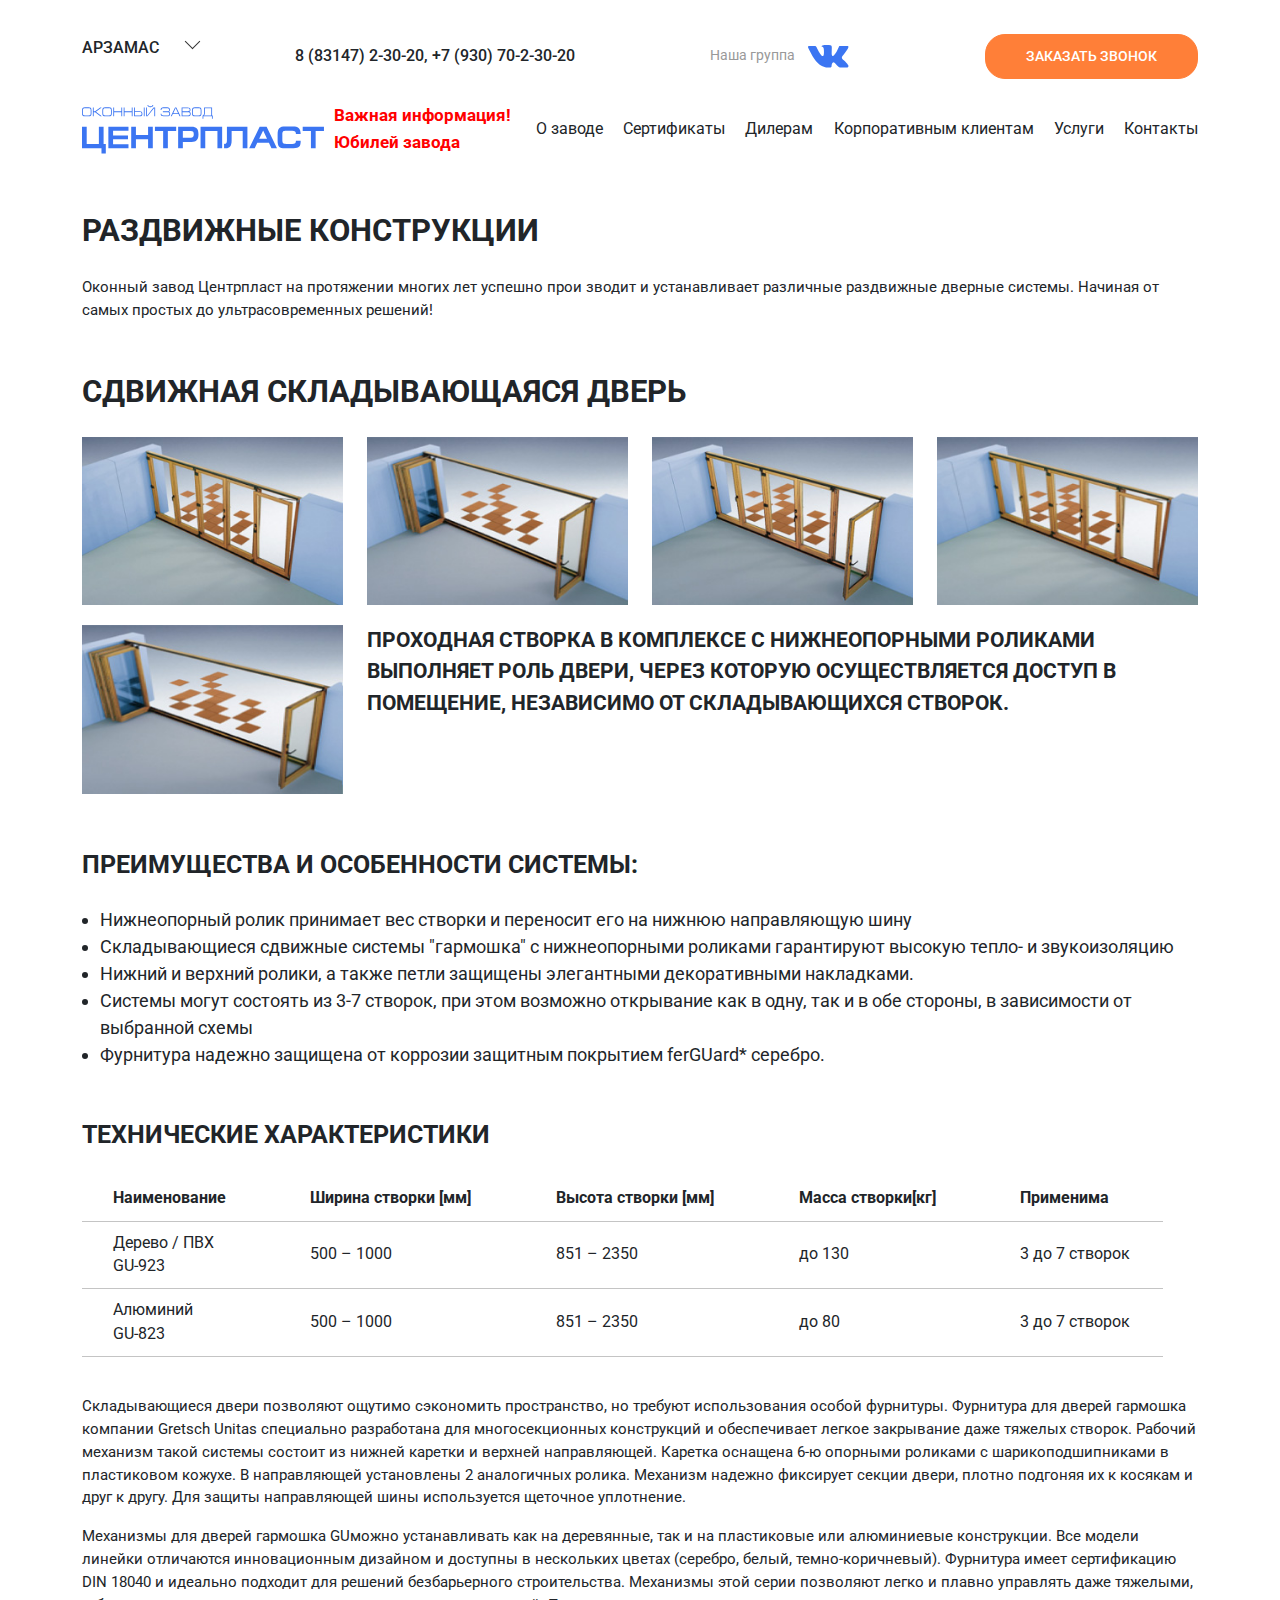
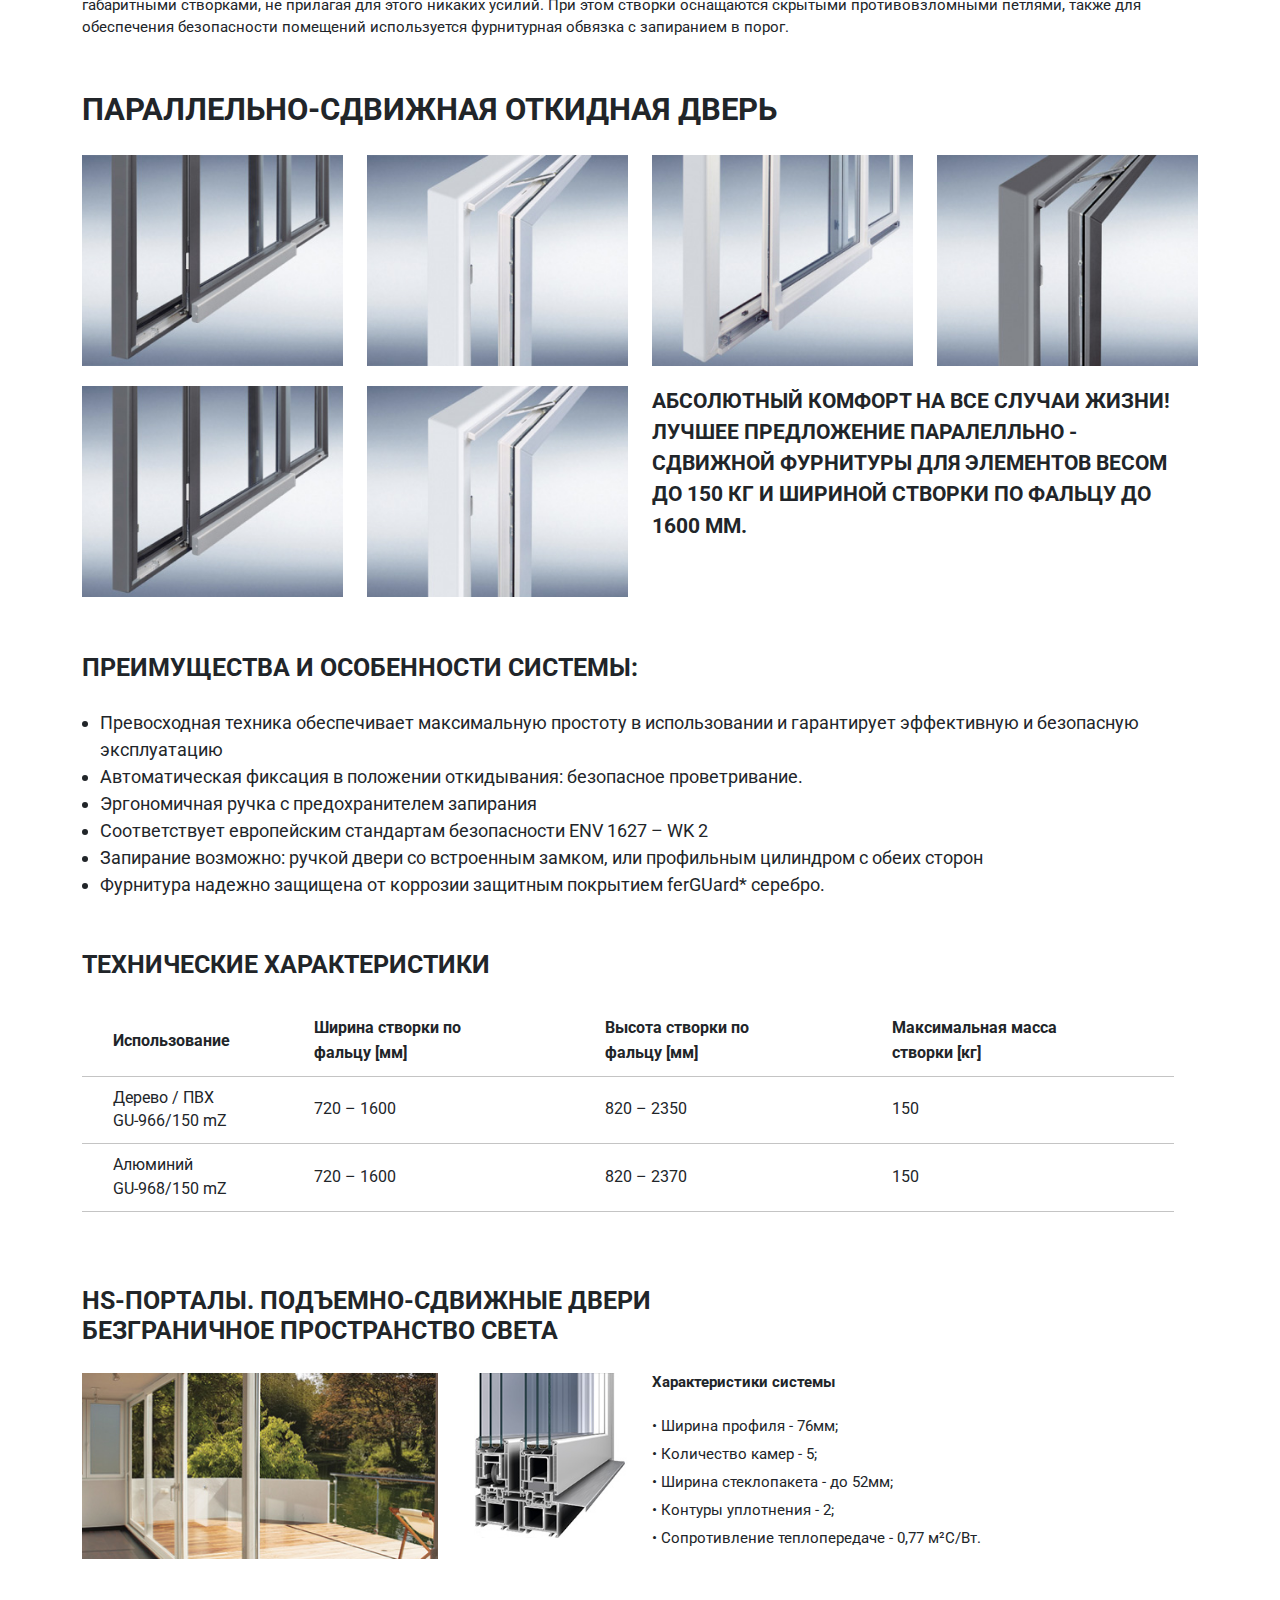
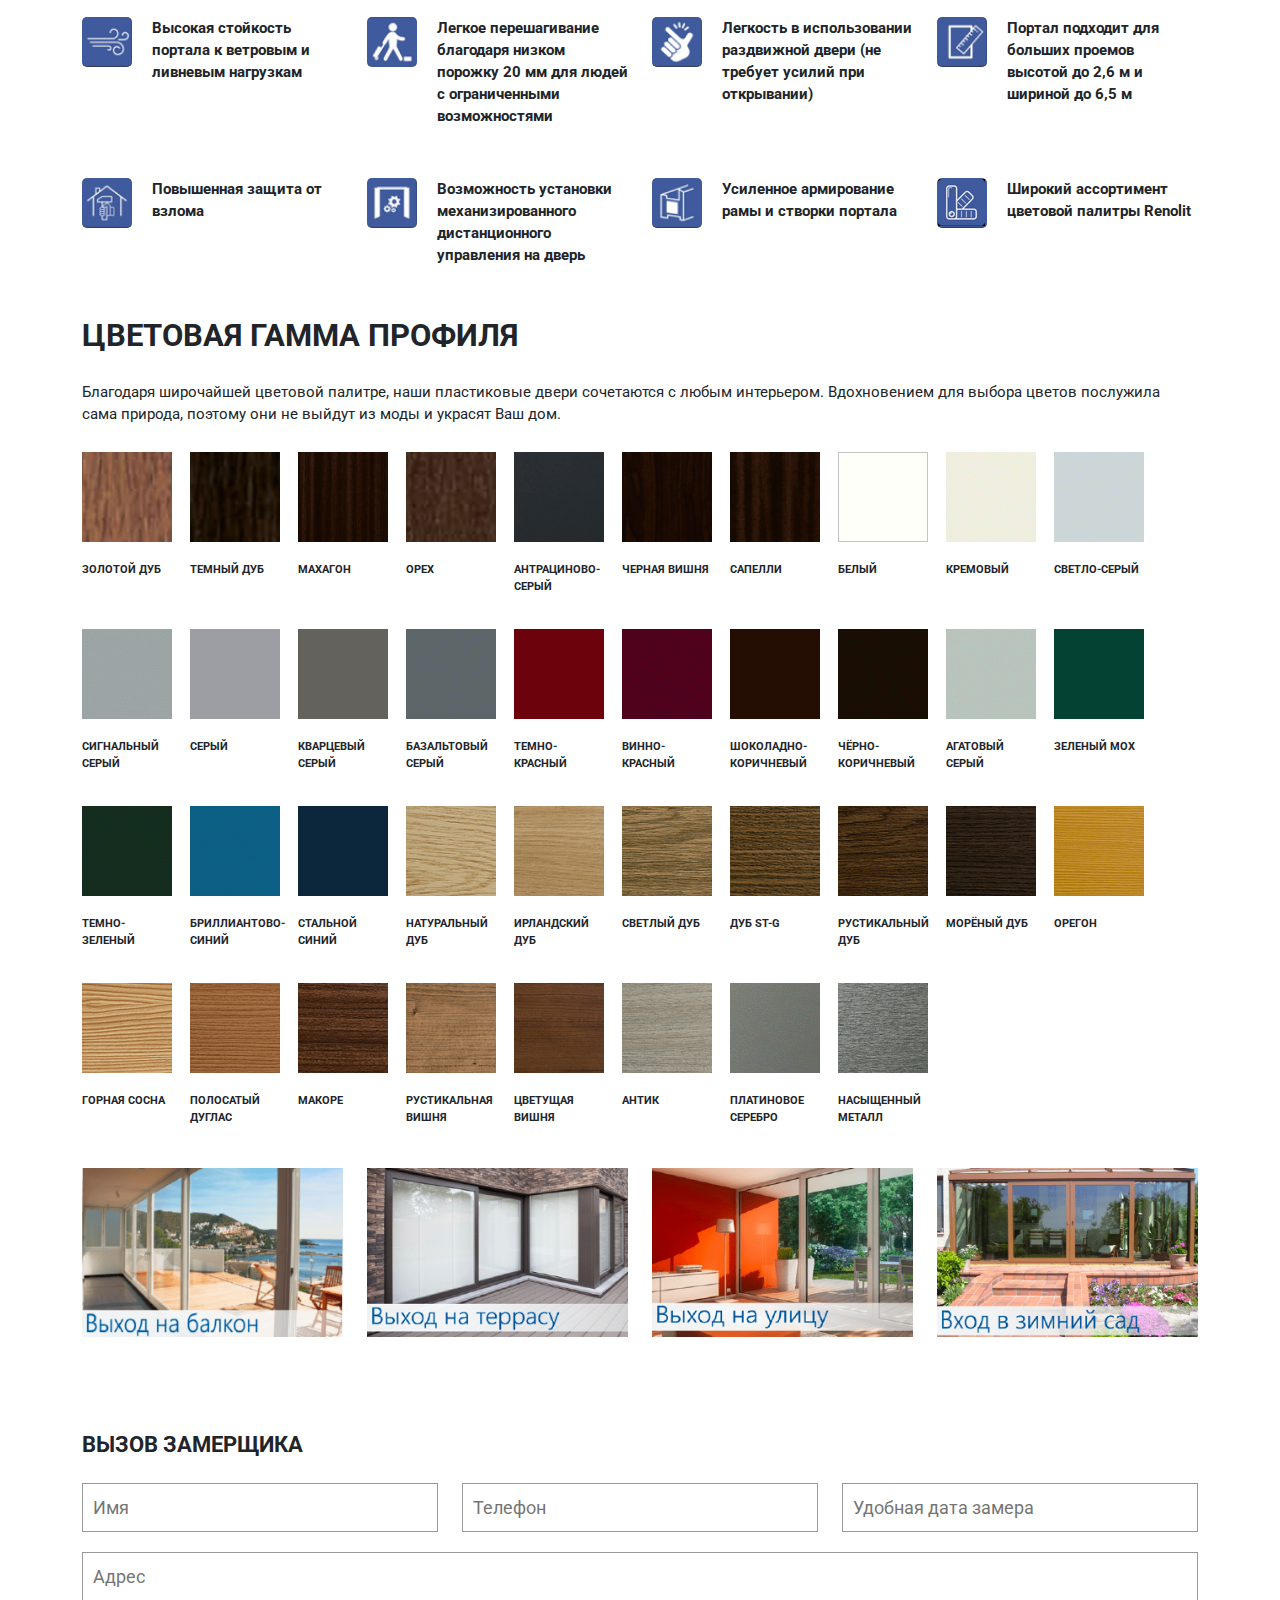
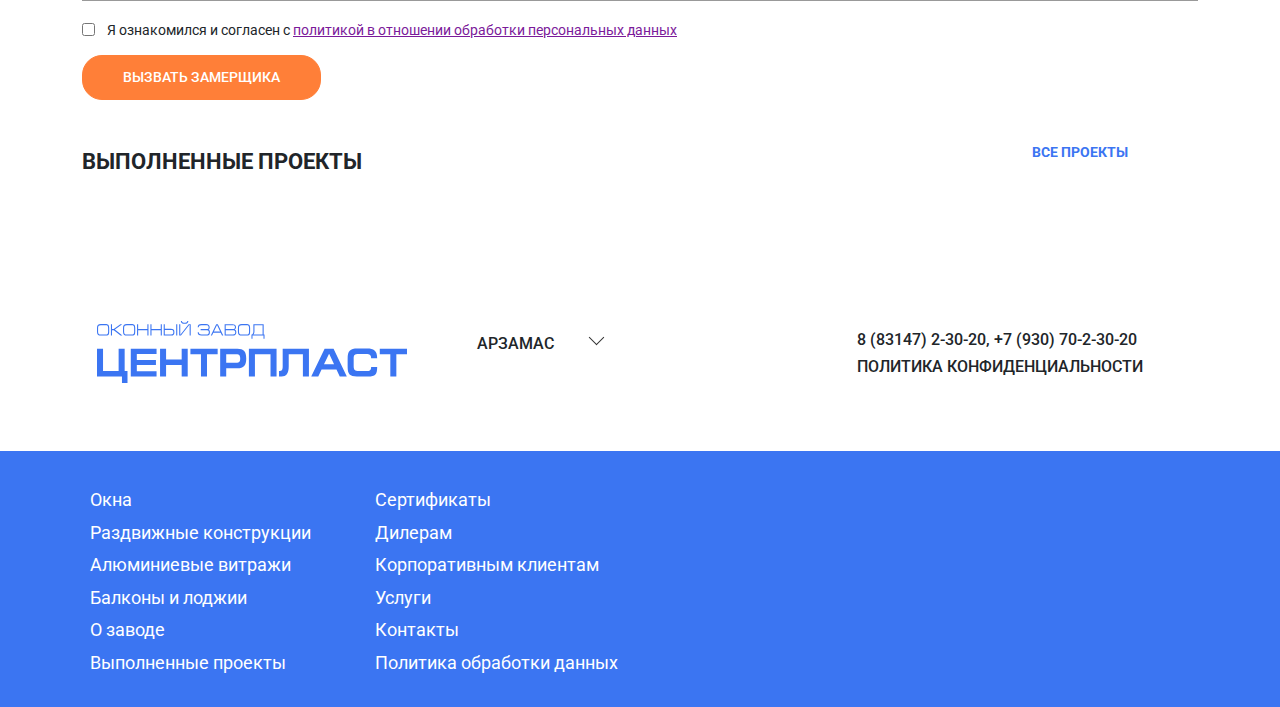
<file: pages/construction/index.html>
<!DOCTYPE html>
<html lang="ru">
<head>
    <meta charset="UTF-8">
    <meta http-equiv="X-UA-Compatible" content="IE=edge">
    <meta name="viewport" content="width=device-width, initial-scale=1.0">
    <link rel="shortcut icon" href="../../assets/img/favicon.ico" type="image/x-icon">
    <link rel="preconnect" href="https://fonts.googleapis.com">
    <link rel="preconnect" href="https://fonts.gstatic.com" crossorigin>
    <link href="https://fonts.googleapis.com/css2?family=Roboto:wght@300;400;500;700&display=swap" rel="stylesheet">
    <link rel="stylesheet" href="../../bootstrap.min.css">
    <link rel="stylesheet" href="index.css">
    <title>Производство и продажа пластиковых окон в Нижнем Новгороде и Арзамасе | Раздвижные конструкции</title>
</head>
<body>
    <div class="body-wrapper">
        <header class="header">
            <div class="container">
                    <div class="header-container">
                    <div class="header-info">
                        <div class="change-city-header">
                            <div class="change-city-header-control">
                                <p class="change-city-header-text">АРЗАМАС</p>
                            </div>
                            <ul class="change-city-header-content">
                                <li class="change-city-header-item"><a>АРЗАМАС</a></li>
                            </ul>
                        </div>
                        <div class="header-num">
                            <a href="tel:88314723020" class="header-num-link">8 (83147) 2-30-20, +7 (930) 70-2-30-20</a>
                        </div>
                            <a href="https://vk.com/oknacentrplast" class="header-vk-link">
                                <p class="header-vk-text">Наша группа</p>
                                <img src="../../assets/svg/vk.svg" alt="vk">
                            </a>
                        <button class="header-button">заказать звонок</button>
    
                        <div class="header-form">
                            <form class="header-form-content">
                                <span class="header-form-content-close"></span>
                                <div class="header-form-title">ЗАКАЖИТЕ ОБРАТНЫЙ ЗВОНОК</div>
                                <input type="text" class="header-form-input" placeholder="ИМЯ">
                                <input type="tel" class="header-form-input" placeholder="ТЕЛЕФОН">
                                <div class="header-form-input-wrap">
                                <input type="checkbox" class="header-form-input-wrap-check">
                                <p class="header-form-input-text">Я ознакомился и согласен с <a>политикой в отношении обработки персональных данных</a></p>
                            </div>
                                <button class="header-form-input-btn header-button">заказать звонок</button>
                            </form>
                        </div>
    
    
                    </div>
    
                    <div class="header-top">
                        <div class="header-top-logo">  
                            <svg viewBox="0 0 310 63" fill="none" id="logo" xmlns="http://www.w3.org/2000/svg">
                                <path d="M3.87488 14.5443H8.44215C11.2055 14.5443 12.1959 13.8854 12.1959 10.6347V7.08485C12.1959 3.76693 10.9633 3.01057 8.44215 3.01057H3.87488C0.931462 3.0072 0 4.16024 0 7.08485V10.6347C0 13.5593 1.05255 14.5443 3.87488 14.5443ZM1.0805 6.984C1.0805 4.76533 1.90639 4.15688 3.85936 4.15688H8.42663C10.5007 4.15688 11.1155 4.73171 11.1155 6.984V10.6314C11.1155 12.85 10.6187 13.3912 8.42663 13.3912H3.85936C1.83188 13.3912 1.0805 12.8164 1.0805 10.6314V6.984Z"/>
                                <path d="M15.006 9.16911H16.7913L23.5227 14.5443H25.4135L17.8749 8.58082L25.2334 3.14172H23.3426L16.7478 8.01943H15.006V3.14172H13.9224V14.5443H15.006V9.16911Z"/>
                                <path d="M29.9061 14.5443H34.4734C37.2367 14.5443 38.2272 13.8854 38.2272 10.6347V7.08484C38.2272 3.76692 36.9945 3.01056 34.4734 3.01056H29.9061C26.9627 3.01056 26.0312 4.16023 26.0312 7.08484V10.6347C26.0313 13.5593 27.0807 14.5443 29.9061 14.5443ZM27.1117 6.98399C27.1117 4.76532 27.9376 4.15687 29.8906 4.15687H34.4579C36.5319 4.15687 37.1467 4.73171 37.1467 6.98399V10.6313C37.1467 12.85 36.6499 13.3912 34.4579 13.3912H29.8906C27.8631 13.3912 27.1117 12.8164 27.1117 10.6313V6.98399Z"/>
                                <path d="M41.1427 9.23634H50.3952V14.5443H51.4757V3.14172H50.3952V8.08666H41.1427V3.14172H40.0591V14.5443H41.1427V9.23634Z"/>
                                <path d="M54.497 9.23634H63.7495V14.5443H64.8331V3.14172H63.7495V8.08666H54.497V3.14172H53.4165V14.5443H54.497V9.23634Z"/>
                                <path d="M77.4013 11.2231C77.4013 8.67495 76.3643 7.85471 73.75 7.85471H67.7856V3.14172H66.7051V14.5443H74.1412C76.622 14.5443 77.4013 13.5896 77.4013 11.2231ZM67.7887 9.00775H74.0667C75.7496 9.00775 76.3209 9.54897 76.3209 11.26C76.3209 13.0182 75.7061 13.3947 74.1723 13.3947H67.7887V9.00775Z"/>
                                <path d="M80.2704 3.14172H79.1899V14.5443H80.2704V3.14172Z"/>
                                <path d="M93.7112 14.5443V3.14172H91.6248L83.3782 13.6569H83.2882V3.14172H82.2046V14.5443H83.9619L92.224 4.02919H92.6307V14.5443H93.7112Z"/>
                                <path d="M86.9829 2.72802H88.2C91.1434 2.72802 91.3235 0.541567 91.3235 0H90.243C90.243 0.427199 90.0474 1.74243 88.1845 1.74243H86.9984C85.1355 1.74243 84.9399 0.427199 84.9399 0H83.8594C83.8563 0.706392 84.2941 2.72802 86.9829 2.72802Z"/>
                                <path d="M109.043 13.3946H104.476C102.492 13.3946 101.787 12.7693 101.787 11.3238H100.707C100.707 13.4585 101.713 14.5443 104.476 14.5443H109.059C111.853 14.5443 112.906 13.64 112.906 11.4213C112.906 9.74389 112.455 8.99088 111.434 8.59421C112.095 8.37907 112.682 7.87146 112.682 6.21082C112.682 4.32159 111.602 3.0072 108.913 3.0072H104.498C101.973 3.0072 100.713 4.05939 100.713 6.26125H101.793C101.793 4.98047 102.408 4.15688 104.482 4.15688H108.897C111.015 4.15688 111.602 4.74852 111.602 6.37554C111.602 7.70674 111.167 8.08325 109.77 8.08325H103.625V9.23292H110.068C111.434 9.23292 111.825 10.0868 111.825 11.1558C111.822 12.9509 111.114 13.3946 109.043 13.3946Z"/>
                                <path d="M116.334 11.6836H123.664L125.003 14.5443H126.263L120.854 3.14172H119.203L113.794 14.5443H114.996L116.334 11.6836ZM120.013 3.96196L123.109 10.5339H116.921L120.013 3.96196Z"/>
                                <path d="M139.322 11.1928C139.322 9.15566 138.061 8.61444 137.714 8.5304C138.21 8.36568 139.021 7.82446 139.021 6.06633C139.021 4.10987 137.878 3.14172 135.385 3.14172H127.635V14.5443H135.655C138.058 14.5443 139.322 13.7207 139.322 11.1928ZM128.716 4.2914H135.807C137.369 4.2914 137.94 4.95027 137.94 6.19743C137.94 7.64293 137.22 8.00598 135.807 8.00598H128.716V4.2914ZM128.716 9.15566H135.987C137.416 9.15566 138.242 9.68007 138.242 11.1928C138.242 12.7694 137.49 13.3947 136.077 13.3947H128.716V9.15566Z"/>
                                <path d="M153.117 10.6313V7.08484C153.117 3.76692 151.884 3.01056 149.363 3.01056H144.796C141.852 3.01056 140.921 4.16023 140.921 7.08484V10.6347C140.921 13.5593 141.973 14.5443 144.796 14.5443H149.363C152.126 14.5443 153.117 13.8854 153.117 10.6313ZM152.036 10.6313C152.036 12.85 151.54 13.3912 149.348 13.3912H144.78C142.753 13.3912 142.001 12.8164 142.001 10.6313V6.98399C142.001 4.76532 142.827 4.15687 144.78 4.15687H149.348C151.422 4.15687 152.036 4.73171 152.036 6.98399V10.6313Z"/>
                                <path d="M155.492 14.5443H166.502V17.6337H167.524V13.3947H166.667V3.14172H156.377V10.4701C156.377 11.8819 155.868 12.7391 155.026 13.3947H154.471V17.6337H155.492V14.5443ZM157.458 10.1574V4.2914H165.583V13.3947H156.315C157.16 12.7862 157.458 11.4382 157.458 10.1574Z"/>
                                <path d="M27.6582 27.8577H21.6255V49.9503H6.03277V27.8577H0V55.4331H24.9694V62.0689H30.4961V49.9503H27.6582V27.8577Z"/>
                                <path d="M33.7812 55.4331H59.5517V50.2293H39.814V43.9095H58.9338V39.1023H39.814V33.0615H59.5517V27.8577H33.7812V55.4331Z"/>
                                <path d="M84.6762 38.4267H69.0835V27.8577H63.0508V55.4331H69.0835V43.9095H84.6762V55.4331H90.709V27.8577H84.6762V38.4267Z"/>
                                <path d="M93.4287 33.3405H103.97V55.4331H110.003V33.3405H120.652V27.8577H93.4287V33.3405Z"/>
                                <path d="M140.371 27.8577H123.18V55.4331H129.212V47.2879H140.443C146.659 47.2879 149.239 44.5078 149.239 37.5123C149.242 30.5605 146.733 27.8577 140.371 27.8577ZM139.282 41.8051H129.212V33.3405H139.282C142.442 33.3405 143.206 34.8096 143.206 37.5123C143.206 40.4941 142.334 41.8051 139.282 41.8051Z"/>
                                <path d="M151.896 55.4331H157.932V33.3405H173.525V55.4331H179.558V27.8577H151.896V55.4331Z"/>
                                <path d="M185.69 44.6658C185.69 48.6796 185.109 49.9503 182.02 49.9503V55.4331H184.563C189.071 55.4331 191.723 52.4917 191.723 45.4188V33.3405H205.897V55.4331H211.929V27.8577H185.687V44.6658H185.69Z"/>
                                <path d="M227.609 27.8577L214.233 55.4331H221.285L224.557 48.4813H239.495L242.73 55.4331H249.818L236.551 27.8577H227.609ZM226.991 43.2741L231.972 33.0245H232.263L237.06 43.2741H226.991Z"/>
                                <path d="M269.286 49.9503H261.545C258.092 49.9503 256.674 49.1569 256.674 44.9448V38.1107C256.674 33.7809 257.509 33.0246 261.545 33.0246H269.286C272.775 33.0246 274.12 34.2549 274.12 37.156H280.153C280.153 29.4075 276.408 27.5418 270.447 27.5418H260.415C253 27.5418 250.638 29.8075 250.638 37.872V45.6978C250.638 53.0867 252.855 55.4331 259.834 55.4331H271.065C278.516 55.4331 280.153 53.248 280.187 45.8962H274.117C274.12 49.2343 272.884 49.9503 269.286 49.9503Z""/>
                                <path d="M282.776 27.8577V33.3405H293.317V55.4331H299.35V33.3405H310V27.8577H282.776Z"/>
                                </svg>
                        </div>
                        <p class="header-top-text">Важная информация!<br>Юбилей завода</p>
                        <ul class="header-top-menu">
                            <li class="header-top-item"><a href="" class="header-top-link">О заводе</a></li>
                            <li class="header-top-item"><a href="" class="header-top-link">Сертификаты</a></li>
                            <li class="header-top-item"><a href="" class="header-top-link">Дилерам</a></li>
                            <li class="header-top-item"><a href="" class="header-top-link">Корпоративным клиентам</a></li>
                            <li class="header-top-item"><a href="" class="header-top-link">Услуги</a></li>
                            <li class="header-top-item"><a href="" class="header-top-link">Контакты</a></li>
                        </ul>
                        <nav class="mobile-nav">
                        <ul class="mobile-list">
                            <li class="mobile-list-item"><a href="" class="mobile-list-item-link">ОКНА</a></li>
                            <li class="mobile-list-item"><a href="" class="mobile-list-item-link">ДВЕРИ</a></li>
                            <li class="mobile-list-item"><a href="" class="mobile-list-item-link">РАЗДВИЖНЫЕ КОНСТРУКЦИИ</a></li>
                            <li class="mobile-list-item"><a href="" class="mobile-list-item-link">АЛЮМИНИЕВЫЕ ВИТРАЖИ</a></li>
                            <li class="mobile-list-item"><a href="" class="mobile-list-item-link">БАЛКОНЫ И ЛОДЖИИ</a></li>
                            <li class="mobile-list-item"><a href="" class="mobile-list-item-link">УСЛУГИ</a></li>
                            <li class="mobile-list-item"><a href="" class="mobile-list-item-link">АКЦИИ</a></li>
                            <li class="mobile-list-item"><a href="" class="mobile-list-item-link">ВЫПОЛНЕННЫЕ ПРОЕКТЫ</a></li>
                            <li class="mobile-list-item"><a href="" class="mobile-list-item-link">ОТЗЫВЫ</a></li>
                            <li class="mobile-list-item"><a href="" class="mobile-list-item-link">ОТЗЫВЫ ПОКУПАТЕЛЕЙ</a></li>
                            <li class="mobile-list-item"><a href="" class="mobile-list-item-link">РЕКОМЕНДАТЕЛЬНЫЕ ПИСЬМА</a></li>
                            <li class="mobile-list-item"><a href="" class="mobile-list-item-link">О КОМПАНИИ</a></li>
                            <li class="mobile-list-item"><a href="" class="mobile-list-item-link">КОНТАКТЫ</a></li>
                        </ul>
                    </nav>
                        <div class="burger-menu">
                            <span class="burger-menu-line"></span>
                            <span class="burger-menu-line"></span>
                        </div>
                    </nav>
                </div>
            </div>   
        </header>
        <section class="main-menu">
            <div class="container">
                <nav class="main-menu-nav">
            <ul class="main-menu-list">
                <li class="main-menu-item"><a href="../windows/index.html" class="main-menu-link">ОКНА</a></li>
                <li class="main-menu-item"><a href="../doors/index.html" class="main-menu-link">ДВЕРИ</a></li>
                <li class="main-menu-item"><a href="../construction/index.html" class="main-menu-link click">РАЗДВИЖНЫЕ КОНСТРУКЦИИ</a></li>
                <li class="main-menu-item"><a href="" class="main-menu-link">АЛЮМИНИЕВЫЕ ВИТРАЖИ</a></li>
                <li class="main-menu-item"><a href="" class="main-menu-link">БАЛКОНЫ И ЛОДЖИИ</a></li>
                <li class="main-menu-item"><a href="" class="main-menu-link">ОСТЕКЛЕНИЕ КОТТЕДЖЕЙ</a></li>
                <li class="main-menu-item"><a href="" class="main-menu-link">АКЦИИ</a></li>
                <li class="main-menu-item"><a href="" class="main-menu-link">НАШИ ПРОЕКТЫ</a></li>
                <li class="main-menu-item"><a href="" class="main-menu-link">ОТЗЫВЫ</a></li>
            </ul>
        </nav>
        </div>
        </section>
        <div class="construction">
            <div class="container">
                <div class="row">
                    <div class="col-12">
                        <h2 class="construction-title big-title">РАЗДВИЖНЫЕ КОНСТРУКЦИИ</h2>
                    </div>
                </div>
                <div class="row">
                    <div class="col-12">
                        <p class="tecnical-text">
                            Оконный завод Центрпласт на протяжении многих лет успешно прои зводит и устанавливает различные раздвижные дверные системы. Начиная от самых простых до ультрасовременных решений!
                        </p>
                    </div>
                </div>
                <div class="row">
                    <div class="col-12">
                        <h2 class="construction-title big-title">СДВИЖНАЯ СКЛАДЫВАЮЩАЯСЯ ДВЕРЬ</h2>
                    </div>
                </div>
                <div class="row">
                    <div class="col-xl-3 col-md-6 col-sm-12">
                        <img src="../../assets/img/folding-1.jpg" alt="СДВИЖНАЯ СКЛАДЫВАЮЩАЯСЯ ДВЕРЬ" class="folding-image">
                    </div>
                    <div class="col-xl-3 col-md-6 col-sm-12">
                        <img src="../../assets/img/folding-2.jpg" alt="СДВИЖНАЯ СКЛАДЫВАЮЩАЯСЯ ДВЕРЬ" class="folding-image">
                    </div>
                    <div class="col-xl-3 col-md-6 col-sm-12">
                        <img src="../../assets/img/folding-3.jpg" alt="СДВИЖНАЯ СКЛАДЫВАЮЩАЯСЯ ДВЕРЬ" class="folding-image">
                    </div>
                    <div class="col-xl-3 col-md-6 col-sm-12">
                        <img src="../../assets/img/folding-4.jpg" alt="СДВИЖНАЯ СКЛАДЫВАЮЩАЯСЯ ДВЕРЬ" class="folding-image">
                    </div>
                </div>
                <div class="row">
                    <div class="col-xl-3 col-md-6 col-sm-12">
                        <img src="../../assets/img/folding-5.jpg" alt="СДВИЖНАЯ СКЛАДЫВАЮЩАЯСЯ ДВЕРЬ" class="folding-image">
                    </div>
                    <p class="col-xl-9 col-md-12 col-sm-12 folding-text">
                        ПРОХОДНАЯ СТВОРКА В КОМПЛЕКСЕ С НИЖНЕОПОРНЫМИ РОЛИКАМИ ВЫПОЛНЯЕТ РОЛЬ ДВЕРИ, ЧЕРЕЗ КОТОРУЮ ОСУЩЕСТВЛЯЕТСЯ ДОСТУП В ПОМЕЩЕНИЕ, НЕЗАВИСИМО ОТ СКЛАДЫВАЮЩИХСЯ СТВОРОК.</p>
                </div>
                <div class="row">
                    <div class="col-12">
                        <h2 class="advantages-title medium-title">ПРЕИМУЩЕСТВА И ОСОБЕННОСТИ СИСТЕМЫ:</h2>
                    </div>
                </div>
                <div class="row">
                    <ul class="col-12 advantages-list">
                        <li class="advantages-item">Нижнеопорный ролик принимает вес створки и переносит его на нижнюю направляющую шину</li>
                        <li class="advantages-item">Складывающиеся сдвижные системы "гармошка" с нижнеопорными роликами гарантируют высокую тепло- и звукоизоляцию</li>
                        <li class="advantages-item">Нижний и верхний ролики, а также петли защищены элегантными декоративными накладками.</li>
                        <li class="advantages-item">Системы могут состоять из 3-7 створок, при этом возможно открывание как в одну, так и в обе стороны, в зависимости от выбранной схемы</li>
                        <li class="advantages-item">Фурнитура надежно защищена от коррозии защитным покрытием ferGUard* серебро.</li>
                    </ul>
                </div>
                <div class="row">
                    <div class="col-12">
                        <h2 class="advantages-title medium-title">ТЕХНИЧЕСКИЕ ХАРАКТЕРИСТИКИ</h2>
                    </div>
                </div>
                <table class="row tecnical-table">
                    <div class="col-12">
                        <tbody>
                            <tr>
                            <th class="tecnical-title">Наименование</th>
                            <th class="tecnical-title">Ширина створки [мм]</th>
                            <th class="tecnical-title">Высота створки [мм]</th>
                            <th class="tecnical-title">Масса створки[кг]</th>
                            <th class="tecnical-title">Применима</th>
                            </tr>
                            <tr>
                                <td class="tecnical-text">Дерево / ПВХ<br>GU-923</td> 
                                <td class="tecnical-text">500 – 1000</td>
                                <td class="tecnical-text">851 – 2350</td>
                                <td class="tecnical-text">до 130</td>
                                <td class="tecnical-text">3 до 7 створок</td>
                            </tr>
                            <tr>
                            <td class="tecnical-text">Алюминий<br>GU-823</td>
                            <td class="tecnical-text">500 – 1000</td>
                            <td class="tecnical-text">851 – 2350</td>
                            <td class="tecnical-text">до 80</td>
                            <td class="tecnical-text">3 до 7 створок</td>
                            </tr>
                        </tbody>
                    </div>
                </table>

                <div class="row">
                    <div class="col-12">
                        <p class="tecnical-text">Складывающиеся двери позволяют ощутимо сэкономить пространство, но требуют использования особой фурнитуры. Фурнитура для дверей гармошка компании Gretsch Unitas специально разработана для многосекционных конструкций и обеспечивает легкое закрывание даже тяжелых створок. Рабочий механизм такой системы состоит из нижней каретки и верхней направляющей. Каретка оснащена 6-ю опорными роликами с шарикоподшипниками в пластиковом кожухе. В направляющей установлены 2 аналогичных ролика. Механизм надежно фиксирует секции двери, плотно подгоняя их к косякам и друг к другу. Для защиты направляющей шины используется щеточное уплотнение.</p>
                        <p class="tecnical-text">Механизмы для дверей гармошка GUможно устанавливать как на деревянные, так и на пластиковые или алюминиевые конструкции. Все модели линейки отличаются инновационным дизайном и доступны в нескольких цветах (серебро, белый, темно-коричневый). Фурнитура имеет сертификацию DIN 18040 и идеально подходит для решений безбарьерного строительства. Механизмы этой серии позволяют легко и плавно управлять даже тяжелыми, габаритными створками, не прилагая для этого никаких усилий. При этом створки оснащаются скрытыми противовзломными петлями, также для обеспечения безопасности помещений используется фурнитурная обвязка с запиранием в порог.</p>
                    </div>
                </div>
                <div class="row">
                    <div class="col-12">
                        <h2 class="construction-title big-title">ПАРАЛЛЕЛЬНО-СДВИЖНАЯ ОТКИДНАЯ ДВЕРЬ</h2>
                    </div>
                </div>
                <div class="row">
                    <div class="col-xl-3 col-md-6 col-sm-12">
                        <img src="../../assets/img/construction-1.jpg" alt="ПАРАЛЛЕЛЬНО-СДВИЖНАЯ ОТКИДНАЯ ДВЕРЬ" class="construction-image">
                    </div>
                    <div class="col-xl-3 col-md-6 col-sm-12">
                        <img src="../../assets/img/construction-2.jpg" alt="ПАРАЛЛЕЛЬНО-СДВИЖНАЯ ОТКИДНАЯ ДВЕРЬ" class="construction-image">
                    </div>
                    <div class="col-xl-3 col-md-6 col-sm-12">
                        <img src="../../assets/img/construction-3.jpg" alt="ПАРАЛЛЕЛЬНО-СДВИЖНАЯ ОТКИДНАЯ ДВЕРЬ" class="construction-image">
                    </div>
                    <div class="col-xl-3 col-md-6 col-sm-12">
                        <img src="../../assets/img/construction-4.jpg" alt="ПАРАЛЛЕЛЬНО-СДВИЖНАЯ ОТКИДНАЯ ДВЕРЬ" class="construction-image">
                    </div>
                </div>
                <div class="row">
                    <div class="col-xl-3 col-md-6 col-sm-12">
                        <img src="../../assets/img/construction-5.jpg" alt="ПАРАЛЛЕЛЬНО-СДВИЖНАЯ ОТКИДНАЯ ДВЕРЬ" class="construction-image">
                    </div>
                    <div class="col-xl-3 col-md-6 col-sm-12">
                        <img src="../../assets/img/construction-6.jpg" alt="ПАРАЛЛЕЛЬНО-СДВИЖНАЯ ОТКИДНАЯ ДВЕРЬ" class="construction-image">
                    </div>
                    <p class="col-xl-6 col-md-12 col-sm-12 folding-text">
                        АБСОЛЮТНЫЙ КОМФОРТ НА ВСЕ СЛУЧАИ ЖИЗНИ! ЛУЧШЕЕ ПРЕДЛОЖЕНИЕ ПАРАЛЕЛЛЬНО - СДВИЖНОЙ ФУРНИТУРЫ ДЛЯ ЭЛЕМЕНТОВ ВЕСОМ ДО 150 КГ И ШИРИНОЙ СТВОРКИ ПО ФАЛЬЦУ ДО 1600 ММ.</p>
                </div>
                <div class="row">
                    <div class="col-12">
                        <h2 class="advantages-title medium-title">ПРЕИМУЩЕСТВА И ОСОБЕННОСТИ СИСТЕМЫ:</h2>
                    </div>
                </div>
                <div class="row">
                    <ul class="col-12 advantages-list">
                        <li class="advantages-item">Превосходная техника обеспечивает максимальную простоту в использовании и гарантирует эффективную и безопасную эксплуатацию</li>
                        <li class="advantages-item">Автоматическая фиксация в положении откидывания: безопасное проветривание.</li>
                        <li class="advantages-item">Эргономичная ручка с предохранителем запирания</li>
                        <li class="advantages-item">Соответствует европейским стандартам безопасности ENV 1627 – WK 2</li>
                        <li class="advantages-item">Запирание возможно: ручкой двери со встроенным замком, или профильным цилиндром с обеих сторон</li>
                        <li class="advantages-item">Фурнитура надежно защищена от коррозии защитным покрытием ferGUard* серебро.</li>
                    </ul>
            </div>
            <div class="row">
                <div class="col-12">
                    <h2 class="advantages-title medium-title">ТЕХНИЧЕСКИЕ ХАРАКТЕРИСТИКИ</h2>
                </div>
            </div>
            <table class="row tecnical-table">
                <div class="col-12">
                    <tbody>
                        <tr>
                        <th class="tecnical-title">Использование</th>
                        <th class="tecnical-title">Ширина створки по фальцу [мм]</th>
                        <th class="tecnical-title">Высота створки по фальцу [мм]</th>
                        <th class="tecnical-title">Максимальная масса створки [кг]</th>
                        </tr>
                        <tr>
                            <td class="tecnical-text">Дерево / ПВХ<br>GU-966/150 mZ</td> 
                            <td class="tecnical-text">720 – 1600</td>
                            <td class="tecnical-text">820 – 2350</td>
                            <td class="tecnical-text">150</td>
                        </tr>
                        <tr>
                        <td class="tecnical-text">Алюминий<br>GU-968/150 mZ</td>
                        <td class="tecnical-text">720 – 1600</td>
                        <td class="tecnical-text">820 – 2370</td>
                        <td class="tecnical-text">150</td>
                        </tr>
                    </tbody>
                </div>
            </table>
            <div class="row">
                <div class="col-12">
                    <h2 class="portals-title medium-title">HS-ПОРТАЛЫ. ПОДЪЕМНО-СДВИЖНЫЕ ДВЕРИ
                        БЕЗГРАНИЧНОЕ ПРОСТРАНСТВО СВЕТА</h2>
                </div>
            </div>
            <div class="row portals">
                <div class="col-xl-4 col-md-6 col-sm-12 portals-el">
                    <img src="../../assets/img/portals-1.jpg" alt="Характеристики системы" class="portals-img-1">
                </div>
                <div class="col-xl-2 col-md-6 col-sm-12 portals-el">
                    <img src="../../assets/img/portals-2.jpg" alt="Характеристики системы" class="portals-img-2">
                </div>
                <ul class="col-xl-4 col-md-12 col-sm-12 portals-list portals-el">
                   <h3 class="portals-list-title">Характеристики системы</h3>
                    <li class="portals-item">• Ширина профиля - 76мм;</li>
                    <li class="portals-item">• Количество камер - 5;</li>
                    <li class="portals-item">• Ширина стеклопакета - до 52мм;</li>
                    <li class="portals-item">• Контуры уплотнения - 2;</li>
                    <li class="portals-item">• Сопротивление теплопередаче - 0,77 м²С/Вт.</li>
                </ul>
            </div>
            <div class="row items">
                <div class="col-xl-3 col-md-6 col-sm-12 d-flex align-items-start portals-box">
                    <img src="../../assets/img/01.png" alt="Характеристики системы" class="portals-image">
                    <p class="portals-text">Высокая стойкость портала к ветровым и ливневым нагрузкам</p>
                </div>
                <div class="col-xl-3 col-md-6 col-sm-12 d-flex align-items-start portals-box">
                    <img src="../../assets/img/02.png" alt="Характеристики системы" class="portals-image">
                    <p class="portals-text">Легкое перешагивание благодаря низком порожку 20 мм для людей с ограниченными возможностями</p>
                </div>
                <div class="col-xl-3 col-md-6 col-sm-12 d-flex align-items-start portals-box">
                    <img src="../../assets/img/03.png" alt="Характеристики системы" class="portals-image">
                    <p class="portals-text">Легкость в использовании раздвижной двери (не требует усилий при открывании)</p>
                </div>
                <div class="col-xl-3 col-md-6 col-sm-12 d-flex align-items-start portals-box">
                    <img src="../../assets/img/04.png" alt="Характеристики системы" class="portals-image">
                    <p class="portals-text">Портал подходит для больших проемов высотой до 2,6 м и шириной до 6,5 м</p>
                </div>
            </div>

            <div class="row items">
                <div class="col-xl-3 col-md-6 col-sm-12 d-flex align-items-start portals-box">
                    <img src="../../assets/img/05.png" alt="Характеристики системы" class="portals-image">
                    <p class="portals-text">Повышенная защита от взлома</p>
                </div>
                <div class="col-xl-3 col-md-6 col-sm-12 d-flex align-items-start portals-box">
                    <img src="../../assets/img/06.png" alt="Характеристики системы" class="portals-image">
                    <p class="portals-text">Возможность установки механизированного дистанционного управления на дверь</p>
                </div>
                <div class="col-xl-3 col-md-6 col-sm-12 d-flex align-items-start portals-box">
                    <img src="../../assets/img/07.png" alt="Характеристики системы" class="portals-image">
                    <p class="portals-text">Усиленное армирование рамы и створки портала</p>
                </div>
                <div class="col-xl-3 col-md-6 col-sm-12 d-flex align-items-start portals-box">
                    <img src="../../assets/img/08.png" alt="Характеристики системы" class="portals-image">
                    <p class="portals-text">Широкий ассортимент цветовой палитры Renolit</p>
                </div>
            </div>


            <section class="colors">
                <div class="row">
                    <div class="col-12">
                        <h2 class="color-title big-title">ЦВЕТОВАЯ ГАММА ПРОФИЛЯ</h2>
                    </div>
                </div>
                <div class="row">
                    <div class="col-12">
                        <p class="color-text">
                            Благодаря широчайшей цветовой палитре, наши пластиковые двери сочетаются с любым интерьером. Вдохновением для выбора цветов послужила сама природа, поэтому они не выйдут из моды и украсят Ваш дом.
                        </p>
                    </div>
                </div>
                <div class="colors-items d-flex flex-wrap">
    
                        <div class="color-item">
                            <div class="color-image">
                                <img src="../../assets/img/color-1.png" alt="ЗОЛОТОЙ ДУБ">
                            </div>
                            <p class="color-desc">ЗОЛОТОЙ ДУБ</p>
                        </div>
    
                    
                        <div class="color-item">
                            <div class="color-image">
                                <img src="../../assets/img/color-2.png" alt="ТЕМНЫЙ ДУБ">
                            </div>
                            <p class="color-desc">ТЕМНЫЙ ДУБ</p>
                        </div>
                 
    
                        <div class="color-item">
                            <div class="color-image">
                                <img src="../../assets/img/color-3.png" alt="МАХАГОН">
                            </div>
                            <p class="color-desc">МАХАГОН</p>
                        </div>
                           
                        <div class="color-item">
                            <div class="color-image">
                                <img src="../../assets/img/color-4.png" alt="ОРЕХ">
                            </div>
                            <p class="color-desc">ОРЕХ</p>
                        </div>
                   
                        
                        <div class="color-item">
                            <div class="color-image">
                                <img src="../../assets/img/color-5.png" alt="АНТРАЦИНОВО-СЕРЫЙ">
                            </div>
                            <p class="color-desc">АНТРАЦИНОВО-СЕРЫЙ</p>
                        </div>
                   
               
                        <div class="color-item">
                            <div class="color-image">
                                <img src="../../assets/img/color-6.png" alt="ЧЕРНАЯ ВИШНЯ">
                            </div>
                            <p class="color-desc">ЧЕРНАЯ ВИШНЯ</p>
                        </div>
                   
    
                        <div class="color-item">
                            <div class="color-image">
                                <img src="../../assets/img/color-7.png" alt="САПЕЛЛИ">
                            </div>
                            <p class="color-desc">САПЕЛЛИ</p>
                        </div>
                    
                  
                        <div class="color-item">
                            <div class="color-image">
                                <img src="../../assets/img/color-8.png" alt="БЕЛЫЙ">
                            </div>
                            <p class="color-desc">БЕЛЫЙ</p>
                        </div>
                    
                 
                        <div class="color-item">
                            <div class="color-image">
                                <img src="../../assets/img/color-9.gif" alt="КРЕМОВЫЙ">
                            </div>
                            <p class="color-desc">КРЕМОВЫЙ</p>
                        </div>
                    
                 
                        <div class="color-item">
                            <div class="color-image">
                                <img src="../../assets/img/color-10.gif" alt="СВЕТЛО-СЕРЫЙ">
                            </div>
                            <p class="color-desc">СВЕТЛО-СЕРЫЙ</p>
                        </div>
                
           
                        <div class="color-item">
                            <div class="color-image">
                                <img src="../../assets/img/color-11.gif" alt="СИГНАЛЬНЫЙ СЕРЫЙ">
                            </div>
                            <p class="color-desc">СИГНАЛЬНЫЙ СЕРЫЙ</p>
                        </div>
               
    
                        <div class="color-item">
                            <div class="color-image">
                                <img src="../../assets/img/color-12.gif" alt="СЕРЫЙ">
                            </div>
                            <p class="color-desc">СЕРЫЙ</p>
                        </div>
                
                   
                        <div class="color-item">
                            <div class="color-image">
                                <img src="../../assets/img/color-13.gif" alt="КВАРЦЕВЫЙ СЕРЫЙ">
                            </div>
                            <p class="color-desc">КВАРЦЕВЫЙ СЕРЫЙ</p>
                        </div>
                 
          
                        <div class="color-item">
                            <div class="color-image">
                                <img src="../../assets/img/color-14.gif" alt="БАЗАЛЬТОВЫЙ СЕРЫЙ">
                            </div>
                            <p class="color-desc">БАЗАЛЬТОВЫЙ СЕРЫЙ</p>
                        </div>
                   
              
                        <div class="color-item">
                            <div class="color-image">
                                <img src="../../assets/img/color-15.gif" alt="ТЕМНО-КРАСНЫЙ">
                            </div>
                            <p class="color-desc">ТЕМНО-КРАСНЫЙ</p>
                        </div>
                   
    
    
                   
                        <div class="color-item">
                            <div class="color-image">
                                <img src="../../assets/img/color-16.gif" alt="ВИННО-КРАСНЫЙ">
                            </div>
                            <p class="color-desc">ВИННО-КРАСНЫЙ</p>
                        </div>
                  
    
    
                    
                        <div class="color-item">
                            <div class="color-image">
                                <img src="../../assets/img/color-17.gif" alt="ШОКОЛАДНО-КОРИЧНЕВЫЙ">
                            </div>
                            <p class="color-desc">ШОКОЛАДНО-КОРИЧНЕВЫЙ</p>
                        </div>
                   
    
    
                   
                        <div class="color-item">
                            <div class="color-image">
                                <img src="../../assets/img/color-18.gif" alt="ЧЁРНО-КОРИЧНЕВЫЙ">
                            </div>
                            <p class="color-desc">ЧЁРНО-КОРИЧНЕВЫЙ</p>
                        </div>
                    
    
    
                    
                        <div class="color-item">
                            <div class="color-image">
                                <img src="../../assets/img/color-19.gif" alt="АГАТОВЫЙ СЕРЫЙ">
                            </div>
                            <p class="color-desc">АГАТОВЫЙ СЕРЫЙ</p>
                        </div>
                    
    
    
                
                        <div class="color-item">
                            <div class="color-image">
                                <img src="../../assets/img/color-20.gif" alt="ЗЕЛЕНЫЙ МОХ">
                            </div>
                            <p class="color-desc">ЗЕЛЕНЫЙ МОХ</p>
                        </div>
                  
    
    
                    
                        <div class="color-item">
                            <div class="color-image">
                                <img src="../../assets/img/color-21.gif" alt="ТЕМНО-ЗЕЛЕНЫЙ">
                            </div>
                            <p class="color-desc">ТЕМНО-ЗЕЛЕНЫЙ</p>
                        </div>
                  
    
    
                    
                        <div class="color-item">
                            <div class="color-image">
                                <img src="../../assets/img/color-22.gif" alt="БРИЛЛИАНТОВО-СИНИЙ">
                            </div>
                            <p class="color-desc">БРИЛЛИАНТОВО-СИНИЙ</p>
                        </div>
               
    
    
                   
                        <div class="color-item">
                            <div class="color-image">
                                <img src="../../assets/img/color-23.gif" alt="СТАЛЬНОЙ СИНИЙ">
                            </div>
                            <p class="color-desc">СТАЛЬНОЙ СИНИЙ</p>
                        </div>
                 
    
    
              
                        <div class="color-item">
                            <div class="color-image">
                                <img src="../../assets/img/color-24.png" alt="НАТУРАЛЬНЫЙ ДУБ">
                            </div>
                            <p class="color-desc">НАТУРАЛЬНЫЙ ДУБ</p>
                        </div>
    
    
                        <div class="color-item">
                            <div class="color-image">
                                <img src="../../assets/img/color-25.png" alt="ИРЛАНДСКИЙ ДУБ">
                            </div>
                            <p class="color-desc">ИРЛАНДСКИЙ ДУБ</p>
                        </div>
    
                        <div class="color-item">
                            <div class="color-image">
                                <img src="../../assets/img/color-26.png" alt="СВЕТЛЫЙ ДУБ">
                            </div>
                            <p class="color-desc">СВЕТЛЫЙ ДУБ</p>
                        </div>
    
    
                        <div class="color-item">
                            <div class="color-image">
                                <img src="../../assets/img/color-27.png" alt="ДУБ ST-G">
                            </div>
                            <p class="color-desc">ДУБ ST-G</p>
                        </div>
    
    
                        <div class="color-item">
                            <div class="color-image">
                                <img src="../../assets/img/color-28.png" alt="РУСТИКАЛЬНЫЙ ДУБ">
                            </div>
                            <p class="color-desc">РУСТИКАЛЬНЫЙ ДУБ</p>
                        </div>
    
    
                        <div class="color-item">
                            <div class="color-image">
                                <img src="../../assets/img/color-29.png" alt="МОРЁНЫЙ ДУБ">
                            </div>
                            <p class="color-desc">МОРЁНЫЙ ДУБ</p>
                        </div>
    
    
                        <div class="color-item">
                            <div class="color-image">
                                <img src="../../assets/img/color-30.png" alt="ОРЕГОН">
                            </div>
                            <p class="color-desc">ОРЕГОН</p>
                        </div>
    
    
                        <div class="color-item">
                            <div class="color-image">
                                <img src="../../assets/img/color-31.png" alt="ГОРНАЯ СОСНА">
                            </div>
                            <p class="color-desc">ГОРНАЯ СОСНА</p>
                        </div>
    
    
                        <div class="color-item">
                            <div class="color-image">
                                <img src="../../assets/img/color-32.png" alt="ПОЛОСАТЫЙ ДУГЛАС">
                            </div>
                            <p class="color-desc">ПОЛОСАТЫЙ ДУГЛАС</p>
                        </div>
    
    
                        <div class="color-item">
                            <div class="color-image">
                                <img src="../../assets/img/color-33.png" alt="МАКОРЕ">
                            </div>
                            <p class="color-desc">МАКОРЕ</p>
                        </div>
    
    
                        <div class="color-item">
                            <div class="color-image">
                                <img src="../../assets/img/color-34.png" alt="РУСТИКАЛЬНАЯ ВИШНЯ">
                            </div>
                            <p class="color-desc">РУСТИКАЛЬНАЯ ВИШНЯ</p>
                        </div>
    
    
                        <div class="color-item">
                            <div class="color-image">
                                <img src="../../assets/img/color-35.png" alt="ЦВЕТУЩАЯ ВИШНЯ">
                            </div>
                            <p class="color-desc">ЦВЕТУЩАЯ ВИШНЯ</p>
                        </div>
    
    
                        <div class="color-item">
                            <div class="color-image">
                                <img src="../../assets/img/color-36.png" alt="АНТИК">
                            </div>
                            <p class="color-desc">АНТИК</p>
                        </div>
    
    
                        <div class="color-item">
                            <div class="color-image">
                                <img src="../../assets/img/color-37.gif" alt="ПЛАТИНОВОЕ СЕРЕБРО">
                            </div>
                            <p class="color-desc">ПЛАТИНОВОЕ СЕРЕБРО</p>
                        </div>
    
    
                        <div class="color-item">
                            <div class="color-image">
                                <img src="../../assets/img/color-38.png" alt="НАСЫЩЕННЫЙ МЕТАЛЛ">
                            </div>
                            <p class="color-desc">НАСЫЩЕННЫЙ МЕТАЛЛ</p>
                        </div>
            </div>
        </section>

        <div class="row construction-gallery">
            <div class="col-xl-3 col-md-6 col-sm-12">
                <img src="../../assets/img/construction-gallery-1.png" alt="Выход на балкон" class="construction-gallery-image">
            </div>
            <div class="col-xl-3 col-md-6 col-sm-12">
                <img src="../../assets/img/construction-gallery-2.png" alt="Выход на террасу" class="construction-gallery-image">
            </div>
            <div class="col-xl-3 col-md-6 col-sm-12">
                <img src="../../assets/img/construction-gallery-3.png" alt="Выход наулицу" class="construction-gallery-image">
            </div>
            <div class="col-xl-3 col-md-6 col-sm-12">
                <img src="../../assets/img/construction-gallery-4.png" alt="Выход в зимний сад" class="construction-gallery-image">
            </div>
        </div>
            <div class="row">
                <div class="col-12">
                    <h2 class="form-ttile">ВЫЗОВ ЗАМЕРЩИКА</h2>
                </div>
            </div>
                <form action="#">
                    <div class="row">
                    <div  class="col-xl-4 col-sm-12">
                        <input type="text" class="form-input" placeholder="Имя">
                    </div>
                    <div  class="col-xl-4 col-sm-12">
                        <input type="tel" class="form-input" placeholder="Телефон">
                    </div>
                    <div  class="col-xl-4 col-sm-12 form-input-date">
                        <input type="text" class="form-input" placeholder="Удобная дата замера">
                    </div>
                </div>
                <div class="row">
                    <div class="col-12">
                   <input class="form-input" placeholder="Адрес"></input>
                </div>
                </div>
                <div class="row">
                   <div class="col-12 d-flex align-items-center form-confincialuty">
                    <input type="checkbox" class="form-checkbox">
                    <p class="form-checkbox-text">Я ознакомился и согласен с <a class="form-checkbox-link">политикой в отношении обработки персональных данных</a></p>
                   </div> 
                </div>
                <div class="row">
                    <div class="col-xl-3 col-sm-12">
                        <button class="form-button button" >Вызвать замерщика</button>
                    </div>
                </div>
                </form>

                    <div class="row d-flex justify-content-center align-items-center">
                        <div class="col-xl-10 col-sm-6">
                            <h2 class="projects-title">ВЫПОЛНЕННЫЕ ПРОЕКТЫ</h2>
                        </div>
                        <div class="col-xl-2 col-sm-6">
                            <a href="" class="projects-link">все проекты</a>
                        </div>
                    </div>
    </div>
    <footer class="footer">
        <div class="container">
            <div class="row d-flex justify-content-center align-items-center footer-item-first">
                <div class="col-xl-4 col-md-8 col-sm-12 footer-item-el">
                    <a href="" class="footer-logo">
                    <img src="../../assets/svg/logo.svg" alt="Оконный завод Центрпласт" class="footer-logo-image">
                </a>
                </div>
                <div class="col-xl-4 col-md-4 col-sm-12 footer-item-el">
                    <div class="change-city-footer">
                        <div class="change-city-footer-control">
                            <p class="change-city-footer-text">АРЗАМАС</p>
                        </div>
                        <ul class="change-city-footer-content">
                            <li class="change-city-footer-item"><a>АРЗАМАС</a></li>
                        </ul>
                    </div>
                </div>
                <div class="col-xl-4 col-md-12 col-sm-12 footer-wrap footer-item-el">
                    <a href="tel:88314723020" class="footer-num">8 (83147) 2-30-20, +7 (930) 70-2-30-20</a>
                    <a href="" class="footer-confidential">ПОЛИТИКА КОНФИДЕНЦИАЛЬНОСТИ</a>
                </div>
            </div>
        </div>
        <div class="footer-nav-container">
                        <div class="container">
                        <nav class="row">
                        <ul class="col-xl-3 col-md-6 col-sm-12 footer-list-first">
                            <li class="footer-item"><a href="" class="footer-link">Окна</a></li>
                            <li class="footer-item"><a href="" class="footer-link">Раздвижные конструкции</a></li>
                            <li class="footer-item"><a href="" class="footer-link">Алюминиевые витражи</a></li>
                            <li class="footer-item"><a href="" class="footer-link">Балконы и лоджии</a></li>
                            <li class="footer-item"><a href="" class="footer-link">О заводе</a></li>
                            <li class="footer-item"><a href="" class="footer-link">Выполненные проекты</a></li>
                        </ul>

                        <ul class="col-xl-3 col-md-6 col-sm-12 footer-list-second">
                            <li class="footer-item"><a href="" class="footer-link">Сертификаты</a></li>
                            <li class="footer-item"><a href="" class="footer-link">Дилерам</a></li>
                            <li class="footer-item"><a href="" class="footer-link">Корпоративным клиентам</a></li>
                            <li class="footer-item"><a href="" class="footer-link">Услуги</a></li>
                            <li class="footer-item"><a href="" class="footer-link">Контакты</a></li>
                            <li class="footer-item"><a href="" class="footer-link">Политика обработки данных</a></li>
                        </ul>
                    </nav>
                </div>
            </div>
    </footer>
    <script src="../../js/bootstrap.bundle.min.js"></script>
    <script src="../../js/index.js"></script>
</body>
</html>
</file>
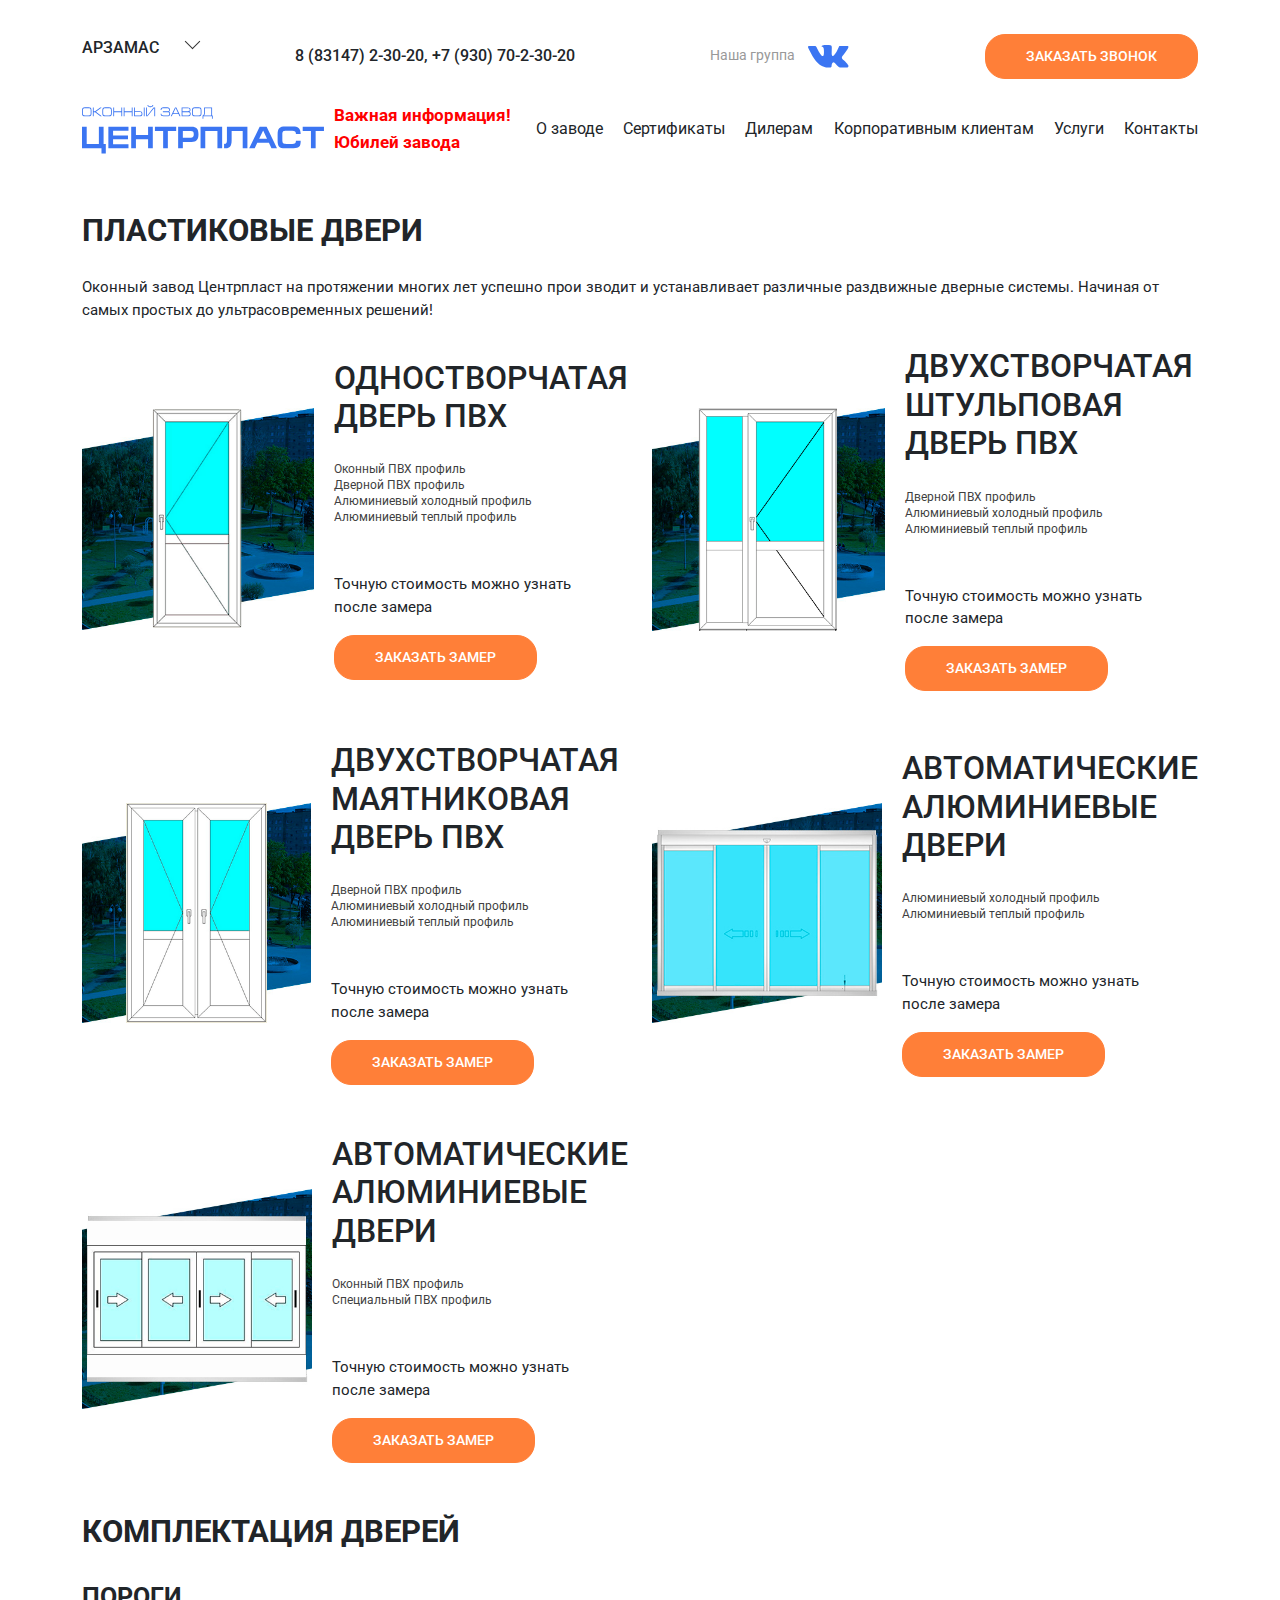
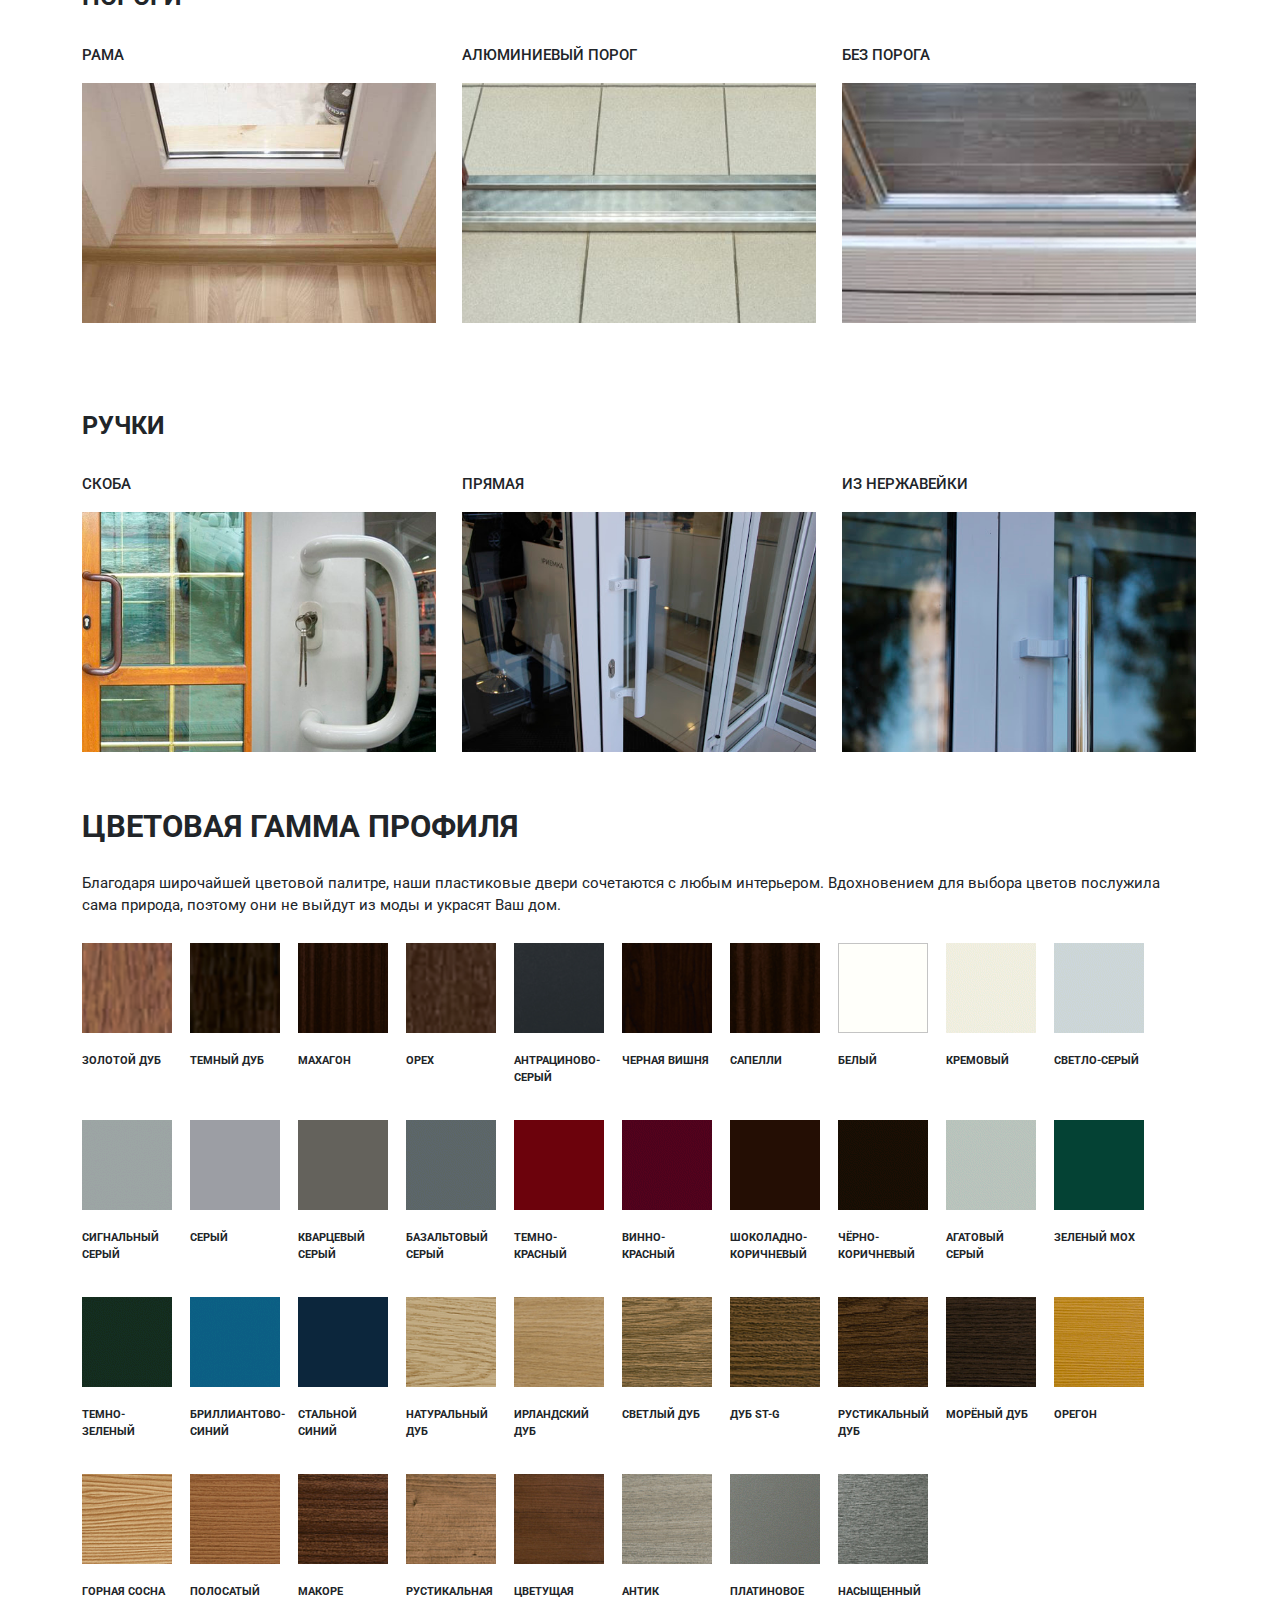
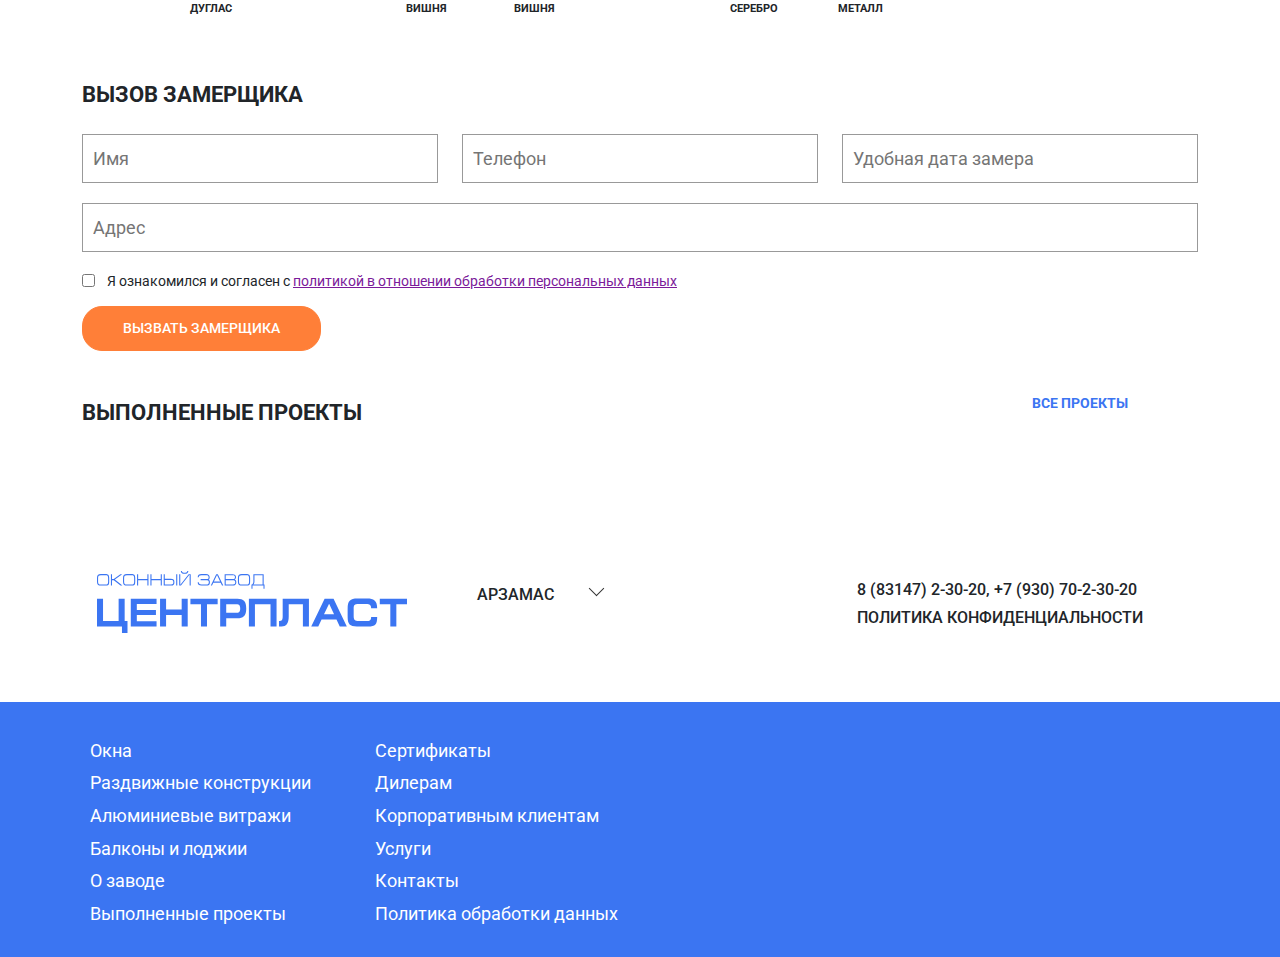
<file: pages/doors/index.html>
<!DOCTYPE html>
<html lang="ru">
<head>
    <meta charset="UTF-8">
    <meta http-equiv="X-UA-Compatible" content="IE=edge">
    <meta name="viewport" content="width=device-width, initial-scale=1.0">
    <link rel="shortcut icon" href="../../assets/img/favicon.ico" type="image/x-icon">
    <link rel="preconnect" href="https://fonts.googleapis.com">
    <link rel="preconnect" href="https://fonts.gstatic.com" crossorigin>
    <link href="https://fonts.googleapis.com/css2?family=Roboto:wght@300;400;500;700&display=swap" rel="stylesheet">
    <link rel="stylesheet" href="../../bootstrap.min.css">
    <link rel="stylesheet" href="index.css">
    <title>Производство и продажа пластиковых окон в Нижнем Новгороде и Арзамасе | Пластиковые двери</title>
</head>
<body>
    <div class="body-wrapper">
        <header class="header">
            <div class="container">
                    <div class="header-container">
                    <div class="header-info">
                        <div class="change-city-header">
                            <div class="change-city-header-control">
                                <p class="change-city-header-text">АРЗАМАС</p>
                            </div>
                            <ul class="change-city-header-content">
                                <li class="change-city-header-item"><a>АРЗАМАС</a></li>
                            </ul>
                        </div>
                        <div class="header-num">
                            <a href="tel:88314723020" class="header-num-link">8 (83147) 2-30-20, +7 (930) 70-2-30-20</a>
                        </div>
                            <a href="https://vk.com/oknacentrplast" class="header-vk-link">
                                <p class="header-vk-text">Наша группа</p>
                                <img src="../../assets/svg/vk.svg" alt="vk">
                            </a>
                        <button class="header-button">заказать звонок</button>
    
                        <div class="header-form">
                            <form class="header-form-content">
                                <span class="header-form-content-close"></span>
                                <div class="header-form-title">ЗАКАЖИТЕ ОБРАТНЫЙ ЗВОНОК</div>
                                <input type="text" class="header-form-input" placeholder="ИМЯ">
                                <input type="tel" class="header-form-input" placeholder="ТЕЛЕФОН">
                                <div class="header-form-input-wrap">
                                <input type="checkbox" class="header-form-input-wrap-check">
                                <p class="header-form-input-text">Я ознакомился и согласен с <a>политикой в отношении обработки персональных данных</a></p>
                            </div>
                                <button class="header-form-input-btn header-button">заказать звонок</button>
                            </form>
                        </div>
    
    
                    </div>
    
                    <div class="header-top">
                        <div class="header-top-logo">  
                            <svg viewBox="0 0 310 63" fill="none" id="logo" xmlns="http://www.w3.org/2000/svg">
                                <path d="M3.87488 14.5443H8.44215C11.2055 14.5443 12.1959 13.8854 12.1959 10.6347V7.08485C12.1959 3.76693 10.9633 3.01057 8.44215 3.01057H3.87488C0.931462 3.0072 0 4.16024 0 7.08485V10.6347C0 13.5593 1.05255 14.5443 3.87488 14.5443ZM1.0805 6.984C1.0805 4.76533 1.90639 4.15688 3.85936 4.15688H8.42663C10.5007 4.15688 11.1155 4.73171 11.1155 6.984V10.6314C11.1155 12.85 10.6187 13.3912 8.42663 13.3912H3.85936C1.83188 13.3912 1.0805 12.8164 1.0805 10.6314V6.984Z"/>
                                <path d="M15.006 9.16911H16.7913L23.5227 14.5443H25.4135L17.8749 8.58082L25.2334 3.14172H23.3426L16.7478 8.01943H15.006V3.14172H13.9224V14.5443H15.006V9.16911Z"/>
                                <path d="M29.9061 14.5443H34.4734C37.2367 14.5443 38.2272 13.8854 38.2272 10.6347V7.08484C38.2272 3.76692 36.9945 3.01056 34.4734 3.01056H29.9061C26.9627 3.01056 26.0312 4.16023 26.0312 7.08484V10.6347C26.0313 13.5593 27.0807 14.5443 29.9061 14.5443ZM27.1117 6.98399C27.1117 4.76532 27.9376 4.15687 29.8906 4.15687H34.4579C36.5319 4.15687 37.1467 4.73171 37.1467 6.98399V10.6313C37.1467 12.85 36.6499 13.3912 34.4579 13.3912H29.8906C27.8631 13.3912 27.1117 12.8164 27.1117 10.6313V6.98399Z"/>
                                <path d="M41.1427 9.23634H50.3952V14.5443H51.4757V3.14172H50.3952V8.08666H41.1427V3.14172H40.0591V14.5443H41.1427V9.23634Z"/>
                                <path d="M54.497 9.23634H63.7495V14.5443H64.8331V3.14172H63.7495V8.08666H54.497V3.14172H53.4165V14.5443H54.497V9.23634Z"/>
                                <path d="M77.4013 11.2231C77.4013 8.67495 76.3643 7.85471 73.75 7.85471H67.7856V3.14172H66.7051V14.5443H74.1412C76.622 14.5443 77.4013 13.5896 77.4013 11.2231ZM67.7887 9.00775H74.0667C75.7496 9.00775 76.3209 9.54897 76.3209 11.26C76.3209 13.0182 75.7061 13.3947 74.1723 13.3947H67.7887V9.00775Z"/>
                                <path d="M80.2704 3.14172H79.1899V14.5443H80.2704V3.14172Z"/>
                                <path d="M93.7112 14.5443V3.14172H91.6248L83.3782 13.6569H83.2882V3.14172H82.2046V14.5443H83.9619L92.224 4.02919H92.6307V14.5443H93.7112Z"/>
                                <path d="M86.9829 2.72802H88.2C91.1434 2.72802 91.3235 0.541567 91.3235 0H90.243C90.243 0.427199 90.0474 1.74243 88.1845 1.74243H86.9984C85.1355 1.74243 84.9399 0.427199 84.9399 0H83.8594C83.8563 0.706392 84.2941 2.72802 86.9829 2.72802Z"/>
                                <path d="M109.043 13.3946H104.476C102.492 13.3946 101.787 12.7693 101.787 11.3238H100.707C100.707 13.4585 101.713 14.5443 104.476 14.5443H109.059C111.853 14.5443 112.906 13.64 112.906 11.4213C112.906 9.74389 112.455 8.99088 111.434 8.59421C112.095 8.37907 112.682 7.87146 112.682 6.21082C112.682 4.32159 111.602 3.0072 108.913 3.0072H104.498C101.973 3.0072 100.713 4.05939 100.713 6.26125H101.793C101.793 4.98047 102.408 4.15688 104.482 4.15688H108.897C111.015 4.15688 111.602 4.74852 111.602 6.37554C111.602 7.70674 111.167 8.08325 109.77 8.08325H103.625V9.23292H110.068C111.434 9.23292 111.825 10.0868 111.825 11.1558C111.822 12.9509 111.114 13.3946 109.043 13.3946Z"/>
                                <path d="M116.334 11.6836H123.664L125.003 14.5443H126.263L120.854 3.14172H119.203L113.794 14.5443H114.996L116.334 11.6836ZM120.013 3.96196L123.109 10.5339H116.921L120.013 3.96196Z"/>
                                <path d="M139.322 11.1928C139.322 9.15566 138.061 8.61444 137.714 8.5304C138.21 8.36568 139.021 7.82446 139.021 6.06633C139.021 4.10987 137.878 3.14172 135.385 3.14172H127.635V14.5443H135.655C138.058 14.5443 139.322 13.7207 139.322 11.1928ZM128.716 4.2914H135.807C137.369 4.2914 137.94 4.95027 137.94 6.19743C137.94 7.64293 137.22 8.00598 135.807 8.00598H128.716V4.2914ZM128.716 9.15566H135.987C137.416 9.15566 138.242 9.68007 138.242 11.1928C138.242 12.7694 137.49 13.3947 136.077 13.3947H128.716V9.15566Z"/>
                                <path d="M153.117 10.6313V7.08484C153.117 3.76692 151.884 3.01056 149.363 3.01056H144.796C141.852 3.01056 140.921 4.16023 140.921 7.08484V10.6347C140.921 13.5593 141.973 14.5443 144.796 14.5443H149.363C152.126 14.5443 153.117 13.8854 153.117 10.6313ZM152.036 10.6313C152.036 12.85 151.54 13.3912 149.348 13.3912H144.78C142.753 13.3912 142.001 12.8164 142.001 10.6313V6.98399C142.001 4.76532 142.827 4.15687 144.78 4.15687H149.348C151.422 4.15687 152.036 4.73171 152.036 6.98399V10.6313Z"/>
                                <path d="M155.492 14.5443H166.502V17.6337H167.524V13.3947H166.667V3.14172H156.377V10.4701C156.377 11.8819 155.868 12.7391 155.026 13.3947H154.471V17.6337H155.492V14.5443ZM157.458 10.1574V4.2914H165.583V13.3947H156.315C157.16 12.7862 157.458 11.4382 157.458 10.1574Z"/>
                                <path d="M27.6582 27.8577H21.6255V49.9503H6.03277V27.8577H0V55.4331H24.9694V62.0689H30.4961V49.9503H27.6582V27.8577Z"/>
                                <path d="M33.7812 55.4331H59.5517V50.2293H39.814V43.9095H58.9338V39.1023H39.814V33.0615H59.5517V27.8577H33.7812V55.4331Z"/>
                                <path d="M84.6762 38.4267H69.0835V27.8577H63.0508V55.4331H69.0835V43.9095H84.6762V55.4331H90.709V27.8577H84.6762V38.4267Z"/>
                                <path d="M93.4287 33.3405H103.97V55.4331H110.003V33.3405H120.652V27.8577H93.4287V33.3405Z"/>
                                <path d="M140.371 27.8577H123.18V55.4331H129.212V47.2879H140.443C146.659 47.2879 149.239 44.5078 149.239 37.5123C149.242 30.5605 146.733 27.8577 140.371 27.8577ZM139.282 41.8051H129.212V33.3405H139.282C142.442 33.3405 143.206 34.8096 143.206 37.5123C143.206 40.4941 142.334 41.8051 139.282 41.8051Z"/>
                                <path d="M151.896 55.4331H157.932V33.3405H173.525V55.4331H179.558V27.8577H151.896V55.4331Z"/>
                                <path d="M185.69 44.6658C185.69 48.6796 185.109 49.9503 182.02 49.9503V55.4331H184.563C189.071 55.4331 191.723 52.4917 191.723 45.4188V33.3405H205.897V55.4331H211.929V27.8577H185.687V44.6658H185.69Z"/>
                                <path d="M227.609 27.8577L214.233 55.4331H221.285L224.557 48.4813H239.495L242.73 55.4331H249.818L236.551 27.8577H227.609ZM226.991 43.2741L231.972 33.0245H232.263L237.06 43.2741H226.991Z"/>
                                <path d="M269.286 49.9503H261.545C258.092 49.9503 256.674 49.1569 256.674 44.9448V38.1107C256.674 33.7809 257.509 33.0246 261.545 33.0246H269.286C272.775 33.0246 274.12 34.2549 274.12 37.156H280.153C280.153 29.4075 276.408 27.5418 270.447 27.5418H260.415C253 27.5418 250.638 29.8075 250.638 37.872V45.6978C250.638 53.0867 252.855 55.4331 259.834 55.4331H271.065C278.516 55.4331 280.153 53.248 280.187 45.8962H274.117C274.12 49.2343 272.884 49.9503 269.286 49.9503Z""/>
                                <path d="M282.776 27.8577V33.3405H293.317V55.4331H299.35V33.3405H310V27.8577H282.776Z"/>
                                </svg>
                        </div>
                        <p class="header-top-text">Важная информация!<br>Юбилей завода</p>
                        <ul class="header-top-menu">
                            <li class="header-top-item"><a href="" class="header-top-link">О заводе</a></li>
                            <li class="header-top-item"><a href="" class="header-top-link">Сертификаты</a></li>
                            <li class="header-top-item"><a href="" class="header-top-link">Дилерам</a></li>
                            <li class="header-top-item"><a href="" class="header-top-link">Корпоративным клиентам</a></li>
                            <li class="header-top-item"><a href="" class="header-top-link">Услуги</a></li>
                            <li class="header-top-item"><a href="" class="header-top-link">Контакты</a></li>
                        </ul>
                        <nav class="mobile-nav">
                        <ul class="mobile-list">
                            <li class="mobile-list-item"><a href="../windows/index.html" class="mobile-list-item-link">ОКНА</a></li>
                            <li class="mobile-list-item"><a href="../doors/index.html" class="mobile-list-item-link">ДВЕРИ</a></li>
                            <li class="mobile-list-item"><a href="../construction/index.html" class="mobile-list-item-link">РАЗДВИЖНЫЕ КОНСТРУКЦИИ</a></li>
                            <li class="mobile-list-item"><a href="" class="mobile-list-item-link">АЛЮМИНИЕВЫЕ ВИТРАЖИ</a></li>
                            <li class="mobile-list-item"><a href="" class="mobile-list-item-link">БАЛКОНЫ И ЛОДЖИИ</a></li>
                            <li class="mobile-list-item"><a href="" class="mobile-list-item-link">УСЛУГИ</a></li>
                            <li class="mobile-list-item"><a href="" class="mobile-list-item-link">АКЦИИ</a></li>
                            <li class="mobile-list-item"><a href="" class="mobile-list-item-link">ВЫПОЛНЕННЫЕ ПРОЕКТЫ</a></li>
                            <li class="mobile-list-item"><a href="" class="mobile-list-item-link">ОТЗЫВЫ</a></li>
                            <li class="mobile-list-item"><a href="" class="mobile-list-item-link">ОТЗЫВЫ ПОКУПАТЕЛЕЙ</a></li>
                            <li class="mobile-list-item"><a href="" class="mobile-list-item-link">РЕКОМЕНДАТЕЛЬНЫЕ ПИСЬМА</a></li>
                            <li class="mobile-list-item"><a href="" class="mobile-list-item-link">О КОМПАНИИ</a></li>
                            <li class="mobile-list-item"><a href="" class="mobile-list-item-link">КОНТАКТЫ</a></li>
                        </ul>
                    </nav>
                        <div class="burger-menu">
                            <span class="burger-menu-line"></span>
                            <span class="burger-menu-line"></span>
                        </div>
                    </nav>
                </div>
            </div>   
        </header>
        <section class="main-menu">
            <div class="container">
                <nav class="main-menu-nav">
            <ul class="main-menu-list">
                <li class="main-menu-item"><a href="../windows/index.html" class="main-menu-link">ОКНА</a></li>
                <li class="main-menu-item"><a href="../doors/index.html" class="main-menu-link click">ДВЕРИ</a></li>
                <li class="main-menu-item"><a href="../construction/index.html" class="main-menu-link">РАЗДВИЖНЫЕ КОНСТРУКЦИИ</a></li>
                <li class="main-menu-item"><a href="" class="main-menu-link">АЛЮМИНИЕВЫЕ ВИТРАЖИ</a></li>
                <li class="main-menu-item"><a href="" class="main-menu-link">БАЛКОНЫ И ЛОДЖИИ</a></li>
                <li class="main-menu-item"><a href="" class="main-menu-link">ОСТЕКЛЕНИЕ КОТТЕДЖЕЙ</a></li>
                <li class="main-menu-item"><a href="" class="main-menu-link">АКЦИИ</a></li>
                <li class="main-menu-item"><a href="" class="main-menu-link">НАШИ ПРОЕКТЫ</a></li>
                <li class="main-menu-item"><a href="" class="main-menu-link">ОТЗЫВЫ</a></li>
            </ul>
        </nav>
        </div>
        </section>
        <section class="doors">
            <div class="container">
                <div class="row">
                    <div class="col-12">
                        <h2 class="doors-title big-title">ПЛАСТИКОВЫЕ ДВЕРИ</h2>
                    </div>
                </div>
                <div class="row">
                    <div class="col-12">
                        <p class="doors-text">
                            Оконный завод Центрпласт на протяжении многих лет успешно прои зводит и устанавливает различные раздвижные дверные системы. Начиная от самых простых до ультрасовременных решений!
                        </p>
                    </div>
                </div>
                <div class="doors-cards">
                    <div class="row d-flex justify-content-center align-items-center">
                        <div class="col-xl-6 col-sm-12 d-flex justify-content-center align-items-center doors-card">
                                <div class="doors-img">
                                    <img src="../../assets/img/doors-1.png" alt="ОДНОСТВОРЧАТАЯ ДВЕРЬ ПВХ">
                                </div>
                                <div class="doors-cards-content">
                                    <h2 class="doors-cards-title">ОДНОСТВОРЧАТАЯ ДВЕРЬ ПВХ</h2>
                                    <p class="doors-cards-text">Оконный ПВХ профиль</p>
                                    <p class="doors-cards-text">Дверной ПВХ профиль</p>
                                    <p class="doors-cards-text">Алюминиевый холодный профиль</p>
                                    <p class="doors-cards-text">Алюминиевый теплый профиль</p>
                                    <p class="doors-cars-desk">Точную стоимость можно узнать после замера</p>
                                    <button class="doors-cards-button button">Заказать замер</button>
                                </div>
                        </div>

                        <div class="col-xl-6 col-sm-12 d-flex justify-content-center align-items-center doors-card">
                                <div class="doors-img">
                                    <img src="../../assets/img/doors-2.png" alt="ДВУХСТВОРЧАТАЯ ШТУЛЬПОВАЯ ДВЕРЬ ПВХ">
                                </div>
                                <div class="doors-cards-content">
                                    <h2 class="doors-cards-title">ДВУХСТВОРЧАТАЯ ШТУЛЬПОВАЯ ДВЕРЬ ПВХ</h2>
                                    <p class="doors-cards-text">Дверной ПВХ профиль</p>
                                    <p class="doors-cards-text">Алюминиевый холодный профиль</p>
                                    <p class="doors-cards-text">Алюминиевый теплый профиль</p>
                                    <p class="doors-cars-desk">Точную стоимость можно узнать после замера</p>
                                    <button class="doors-cards-button button">Заказать замер</button>
                                </div>
                            </div>
                        </div>

                            <div class="row d-flex justify-content-center align-items-center">
                                <div class="col-xl-6 col-sm-12 d-flex justify-content-center align-items-center doors-card">
                                    <div class="doors-img">
                                        <img src="../../assets/img/doors-3.png" alt="ДВУХСТВОРЧАТАЯ МАЯТНИКОВАЯ ДВЕРЬ ПВХ">
                                    </div>
                                    <div class="doors-cards-content">
                                        <h2 class="doors-cards-title">ДВУХСТВОРЧАТАЯ МАЯТНИКОВАЯ ДВЕРЬ ПВХ</h2>
                                        <p class="doors-cards-text">Дверной ПВХ профиль</p>
                                        <p class="doors-cards-text">Алюминиевый холодный профиль</p>
                                        <p class="doors-cards-text">Алюминиевый теплый профиль</p>
                                        <p class="doors-cars-desk">Точную стоимость можно узнать после замера</p>
                                        <button class="doors-cards-button button">Заказать замер</button>
                                    </div>
                                </div>

                                    <div class="col-xl-6 col-sm-12 d-flex justify-content-center align-items-center doors-card">
                                        <div class="doors-img">
                                            <img src="../../assets/img/doors-4.png" alt="АВТОМАТИЧЕСКИЕ АЛЮМИНИЕВЫЕ ДВЕРИ">
                                        </div>
                                        <div class="doors-cards-content">
                                            <h2 class="doors-cards-title">АВТОМАТИЧЕСКИЕ АЛЮМИНИЕВЫЕ ДВЕРИ</h2>
                                            <p class="doors-cards-text">Алюминиевый холодный профиль</p>
                                            <p class="doors-cards-text">Алюминиевый теплый профиль</p>
                                            <p class="doors-cars-desk">Точную стоимость можно узнать после замера</p>
                                            <button class="doors-cards-button button">Заказать замер</button>
                                        </div>
                                    </div>
                        </div>

                    <div class="row card-last">
                        <div class="col-xl-6 col-sm-12 d-flex justify-content-center align-items-center doors-card">
                            <div class="doors-img">
                                <img src="../../assets/img/doors-5.png" alt="РАЗДВИЖНЫЕ ДВЕРИ (ПОРТАЛЫ)">
                            </div>
                            <div class="doors-cards-content">
                                <h2 class="doors-cards-title">АВТОМАТИЧЕСКИЕ АЛЮМИНИЕВЫЕ ДВЕРИ</h2>
                                <p class="doors-cards-text">Оконный ПВХ профиль</p>
                                <p class="doors-cards-text">Специальный ПВХ профиль</p>
                                <p class="doors-cars-desk">Точную стоимость можно узнать после замера</p>
                                <button class="doors-cards-button button">Заказать замер</button>
                            </div>
                        </div>
                    </div>

                    </div>
        </section>
        <section class="equipment">
            <div class="container">
            <div class="row">
                <div class="col-12">
                    <h2 class="equipment-title big-title">КОМПЛЕКТАЦИЯ ДВЕРЕЙ</h2>
                </div>
            </div>
            <div class="row">
                <div class="col-12">
                    <h3 class="equipment-sub-title medium-title">ПОРОГИ</h3>
                </div>
            </div>
            <ul class="row d-flex equipment-items">
                <li class="col-xl-4 col-md-4 col-sm-12">
                    <div class="equipment-content">
                        <p class="equipment-desc">РАМА</p>
                        <img src="../../assets/img/equipment-1.jpg" alt="РАМА" class="equipment-image">
                    </div>
                </li>

                <li class="col-xl-4 col-md-4 col-sm-12">
                    <div class="equipment-content">
                        <p class="equipment-desc">АЛЮМИНИЕВЫЙ ПОРОГ</p>
                        <img src="../../assets/img/equipment-2.jpg" alt="АЛЮМИНИЕВЫЙ ПОРОГ" class="equipment-image">
                    </div>
                </li>

                <li class="col-xl-4 col-md-4 col-sm-12">
                    <div class="equipment-content">
                        <p class="equipment-desc">БЕЗ ПОРОГА</p>
                        <img src="../../assets/img/equipment-3.jpg" alt="БЕЗ ПОРОГА" class="equipment-image">
                    </div>
                </li>
            </ul>

            <div class="row">
                <div class="col-12">
                    <h3 class="equipment-sub-title medium-title">РУЧКИ</h3>
                </div>
            </div>

            <ul class="row d-flex equipment-items">
                <li class="col-xl-4 col-md-4 col-sm-12">
                    <div class="equipment-content">
                        <p class="equipment-desc">СКОБА</p>
                        <img src="../../assets/img/equipment-4.png" alt="СКОБА" class="equipment-image">
                    </div>
                </li>

                <li class="col-xl-4 col-md-4 col-sm-12">
                    <div class="equipment-content">
                        <p class="equipment-desc">ПРЯМАЯ</p>
                        <img src="../../assets/img/equipment-5.png" alt="ПРЯМАЯ" class="equipment-image">
                    </div>
                </li>

                <li class="col-xl-4 col-md-4 col-sm-12">
                    <div class="equipment-content">
                        <p class="equipment-desc">ИЗ НЕРЖАВЕЙКИ</p>
                        <img src="../../assets/img/equipment-6.png" alt="ИЗ НЕРЖАВЕЙКИ" class="equipment-image">
                    </div>
                </li>
            </ul>   

        </div>
        </section>
        <section class="colors">
            <div class="container">
            <div class="row">
                <div class="col-12">
                    <h2 class="color-title big-title">ЦВЕТОВАЯ ГАММА ПРОФИЛЯ</h2>
                </div>
            </div>
            <div class="row">
                <div class="col-12">
                    <p class="color-text">
                        Благодаря широчайшей цветовой палитре, наши пластиковые двери сочетаются с любым интерьером. Вдохновением для выбора цветов послужила сама природа, поэтому они не выйдут из моды и украсят Ваш дом.
                    </p>
                </div>
            </div>
            <div class="colors-items d-flex flex-wrap">

                    <div class="color-item">
                        <div class="color-image">
                            <img src="../../assets/img/color-1.png" alt="ЗОЛОТОЙ ДУБ">
                        </div>
                        <p class="color-desc">ЗОЛОТОЙ ДУБ</p>
                    </div>

                
                    <div class="color-item">
                        <div class="color-image">
                            <img src="../../assets/img/color-2.png" alt="ТЕМНЫЙ ДУБ">
                        </div>
                        <p class="color-desc">ТЕМНЫЙ ДУБ</p>
                    </div>
             

                    <div class="color-item">
                        <div class="color-image">
                            <img src="../../assets/img/color-3.png" alt="МАХАГОН">
                        </div>
                        <p class="color-desc">МАХАГОН</p>
                    </div>
                       
                    <div class="color-item">
                        <div class="color-image">
                            <img src="../../assets/img/color-4.png" alt="ОРЕХ">
                        </div>
                        <p class="color-desc">ОРЕХ</p>
                    </div>
               
                    
                    <div class="color-item">
                        <div class="color-image">
                            <img src="../../assets/img/color-5.png" alt="АНТРАЦИНОВО-СЕРЫЙ">
                        </div>
                        <p class="color-desc">АНТРАЦИНОВО-СЕРЫЙ</p>
                    </div>
               
           
                    <div class="color-item">
                        <div class="color-image">
                            <img src="../../assets/img/color-6.png" alt="ЧЕРНАЯ ВИШНЯ">
                        </div>
                        <p class="color-desc">ЧЕРНАЯ ВИШНЯ</p>
                    </div>
               

                    <div class="color-item">
                        <div class="color-image">
                            <img src="../../assets/img/color-7.png" alt="САПЕЛЛИ">
                        </div>
                        <p class="color-desc">САПЕЛЛИ</p>
                    </div>
                
              
                    <div class="color-item">
                        <div class="color-image">
                            <img src="../../assets/img/color-8.png" alt="БЕЛЫЙ">
                        </div>
                        <p class="color-desc">БЕЛЫЙ</p>
                    </div>
                
             
                    <div class="color-item">
                        <div class="color-image">
                            <img src="../../assets/img/color-9.gif" alt="КРЕМОВЫЙ">
                        </div>
                        <p class="color-desc">КРЕМОВЫЙ</p>
                    </div>
                
             
                    <div class="color-item">
                        <div class="color-image">
                            <img src="../../assets/img/color-10.gif" alt="СВЕТЛО-СЕРЫЙ">
                        </div>
                        <p class="color-desc">СВЕТЛО-СЕРЫЙ</p>
                    </div>
            
       
                    <div class="color-item">
                        <div class="color-image">
                            <img src="../../assets/img/color-11.gif" alt="СИГНАЛЬНЫЙ СЕРЫЙ">
                        </div>
                        <p class="color-desc">СИГНАЛЬНЫЙ СЕРЫЙ</p>
                    </div>
           

                    <div class="color-item">
                        <div class="color-image">
                            <img src="../../assets/img/color-12.gif" alt="СЕРЫЙ">
                        </div>
                        <p class="color-desc">СЕРЫЙ</p>
                    </div>
            
               
                    <div class="color-item">
                        <div class="color-image">
                            <img src="../../assets/img/color-13.gif" alt="КВАРЦЕВЫЙ СЕРЫЙ">
                        </div>
                        <p class="color-desc">КВАРЦЕВЫЙ СЕРЫЙ</p>
                    </div>
             
      
                    <div class="color-item">
                        <div class="color-image">
                            <img src="../../assets/img/color-14.gif" alt="БАЗАЛЬТОВЫЙ СЕРЫЙ">
                        </div>
                        <p class="color-desc">БАЗАЛЬТОВЫЙ СЕРЫЙ</p>
                    </div>
               
          
                    <div class="color-item">
                        <div class="color-image">
                            <img src="../../assets/img/color-15.gif" alt="ТЕМНО-КРАСНЫЙ">
                        </div>
                        <p class="color-desc">ТЕМНО-КРАСНЫЙ</p>
                    </div>
               


               
                    <div class="color-item">
                        <div class="color-image">
                            <img src="../../assets/img/color-16.gif" alt="ВИННО-КРАСНЫЙ">
                        </div>
                        <p class="color-desc">ВИННО-КРАСНЫЙ</p>
                    </div>
              


                
                    <div class="color-item">
                        <div class="color-image">
                            <img src="../../assets/img/color-17.gif" alt="ШОКОЛАДНО-КОРИЧНЕВЫЙ">
                        </div>
                        <p class="color-desc">ШОКОЛАДНО-КОРИЧНЕВЫЙ</p>
                    </div>
               


               
                    <div class="color-item">
                        <div class="color-image">
                            <img src="../../assets/img/color-18.gif" alt="ЧЁРНО-КОРИЧНЕВЫЙ">
                        </div>
                        <p class="color-desc">ЧЁРНО-КОРИЧНЕВЫЙ</p>
                    </div>
                


                
                    <div class="color-item">
                        <div class="color-image">
                            <img src="../../assets/img/color-19.gif" alt="АГАТОВЫЙ СЕРЫЙ">
                        </div>
                        <p class="color-desc">АГАТОВЫЙ СЕРЫЙ</p>
                    </div>
                


            
                    <div class="color-item">
                        <div class="color-image">
                            <img src="../../assets/img/color-20.gif" alt="ЗЕЛЕНЫЙ МОХ">
                        </div>
                        <p class="color-desc">ЗЕЛЕНЫЙ МОХ</p>
                    </div>
              


                
                    <div class="color-item">
                        <div class="color-image">
                            <img src="../../assets/img/color-21.gif" alt="ТЕМНО-ЗЕЛЕНЫЙ">
                        </div>
                        <p class="color-desc">ТЕМНО-ЗЕЛЕНЫЙ</p>
                    </div>
              


                
                    <div class="color-item">
                        <div class="color-image">
                            <img src="../../assets/img/color-22.gif" alt="БРИЛЛИАНТОВО-СИНИЙ">
                        </div>
                        <p class="color-desc">БРИЛЛИАНТОВО-СИНИЙ</p>
                    </div>
           


               
                    <div class="color-item">
                        <div class="color-image">
                            <img src="../../assets/img/color-23.gif" alt="СТАЛЬНОЙ СИНИЙ">
                        </div>
                        <p class="color-desc">СТАЛЬНОЙ СИНИЙ</p>
                    </div>
             


          
                    <div class="color-item">
                        <div class="color-image">
                            <img src="../../assets/img/color-24.png" alt="НАТУРАЛЬНЫЙ ДУБ">
                        </div>
                        <p class="color-desc">НАТУРАЛЬНЫЙ ДУБ</p>
                    </div>


                    <div class="color-item">
                        <div class="color-image">
                            <img src="../../assets/img/color-25.png" alt="ИРЛАНДСКИЙ ДУБ">
                        </div>
                        <p class="color-desc">ИРЛАНДСКИЙ ДУБ</p>
                    </div>

                    <div class="color-item">
                        <div class="color-image">
                            <img src="../../assets/img/color-26.png" alt="СВЕТЛЫЙ ДУБ">
                        </div>
                        <p class="color-desc">СВЕТЛЫЙ ДУБ</p>
                    </div>


                    <div class="color-item">
                        <div class="color-image">
                            <img src="../../assets/img/color-27.png" alt="ДУБ ST-G">
                        </div>
                        <p class="color-desc">ДУБ ST-G</p>
                    </div>


                    <div class="color-item">
                        <div class="color-image">
                            <img src="../../assets/img/color-28.png" alt="РУСТИКАЛЬНЫЙ ДУБ">
                        </div>
                        <p class="color-desc">РУСТИКАЛЬНЫЙ ДУБ</p>
                    </div>


                    <div class="color-item">
                        <div class="color-image">
                            <img src="../../assets/img/color-29.png" alt="МОРЁНЫЙ ДУБ">
                        </div>
                        <p class="color-desc">МОРЁНЫЙ ДУБ</p>
                    </div>


                    <div class="color-item">
                        <div class="color-image">
                            <img src="../../assets/img/color-30.png" alt="ОРЕГОН">
                        </div>
                        <p class="color-desc">ОРЕГОН</p>
                    </div>


                    <div class="color-item">
                        <div class="color-image">
                            <img src="../../assets/img/color-31.png" alt="ГОРНАЯ СОСНА">
                        </div>
                        <p class="color-desc">ГОРНАЯ СОСНА</p>
                    </div>


                    <div class="color-item">
                        <div class="color-image">
                            <img src="../../assets/img/color-32.png" alt="ПОЛОСАТЫЙ ДУГЛАС">
                        </div>
                        <p class="color-desc">ПОЛОСАТЫЙ ДУГЛАС</p>
                    </div>


                    <div class="color-item">
                        <div class="color-image">
                            <img src="../../assets/img/color-33.png" alt="МАКОРЕ">
                        </div>
                        <p class="color-desc">МАКОРЕ</p>
                    </div>


                    <div class="color-item">
                        <div class="color-image">
                            <img src="../../assets/img/color-34.png" alt="РУСТИКАЛЬНАЯ ВИШНЯ">
                        </div>
                        <p class="color-desc">РУСТИКАЛЬНАЯ ВИШНЯ</p>
                    </div>


                    <div class="color-item">
                        <div class="color-image">
                            <img src="../../assets/img/color-35.png" alt="ЦВЕТУЩАЯ ВИШНЯ">
                        </div>
                        <p class="color-desc">ЦВЕТУЩАЯ ВИШНЯ</p>
                    </div>


                    <div class="color-item">
                        <div class="color-image">
                            <img src="../../assets/img/color-36.png" alt="АНТИК">
                        </div>
                        <p class="color-desc">АНТИК</p>
                    </div>


                    <div class="color-item">
                        <div class="color-image">
                            <img src="../../assets/img/color-37.gif" alt="ПЛАТИНОВОЕ СЕРЕБРО">
                        </div>
                        <p class="color-desc">ПЛАТИНОВОЕ СЕРЕБРО</p>
                    </div>


                    <div class="color-item">
                        <div class="color-image">
                            <img src="../../assets/img/color-38.png" alt="НАСЫЩЕННЫЙ МЕТАЛЛ">
                        </div>
                        <p class="color-desc">НАСЫЩЕННЫЙ МЕТАЛЛ</p>
                    </div>
            </div>
        </section>
        <section class="form">
            <div class="container">
            <div class="row">
                <div class="col-12">
                    <h2 class="form-ttile">ВЫЗОВ ЗАМЕРЩИКА</h2>
                </div>
            </div>
                <form action="#">
                    <div class="row">
                    <div  class="col-xl-4 col-sm-12">
                        <input type="text" class="form-input" placeholder="Имя">
                    </div>
                    <div  class="col-xl-4 col-sm-12">
                        <input type="tel" class="form-input" placeholder="Телефон">
                    </div>
                    <div  class="col-xl-4 col-sm-12 form-input-date">
                        <input type="text" class="form-input" placeholder="Удобная дата замера">
                    </div>
                </div>
                <div class="row">
                    <div class="col-12">
                   <input class="form-input" placeholder="Адрес"></input>
                </div>
                </div>
                <div class="row">
                   <div class="col-12 d-flex align-items-center form-confincialuty">
                    <input type="checkbox" class="form-checkbox">
                    <p class="form-checkbox-text">Я ознакомился и согласен с <a class="form-checkbox-link">политикой в отношении обработки персональных данных</a></p>
                   </div> 
                </div>
                <div class="row">
                    <div class="col-xl-3 col-sm-12">
                        <button class="form-button button" >Вызвать замерщика</button>
                    </div>
                </div>
                </form>
            </div>
        </section>
        <section class="projets">
            <div class="container">
            <div class="row d-flex justify-content-center align-items-center">
                <div class="col-xl-10 col-sm-6">
                    <h2 class="projects-title">ВЫПОЛНЕННЫЕ ПРОЕКТЫ</h2>
                </div>
                <div class="col-xl-2 col-sm-6">
                    <a href="" class="projects-link">все проекты</a>
                </div>
            </div>
        </div>
        </section>
        <footer class="footer">
            <div class="container">
                <div class="row d-flex justify-content-center align-items-center footer-item-first">
                    <div class="col-xl-4 col-md-8 col-sm-12 footer-item-el">
                        <a href="" class="footer-logo">
                        <img src="../../assets/svg/logo.svg" alt="Оконный завод Центрпласт" class="footer-logo-image">
                    </a>
                    </div>
                    <div class="col-xl-4 col-md-4 col-sm-12 footer-item-el">
                        <div class="change-city-footer">
                            <div class="change-city-footer-control">
                                <p class="change-city-footer-text">АРЗАМАС</p>
                            </div>
                            <ul class="change-city-footer-content">
                                <li class="change-city-footer-item"><a>АРЗАМАС</a></li>
                            </ul>
                        </div>
                    </div>
                    <div class="col-xl-4 col-md-12 col-sm-12 footer-wrap footer-item-el">
                        <a href="tel:88314723020" class="footer-num">8 (83147) 2-30-20, +7 (930) 70-2-30-20</a>
                        <a href="" class="footer-confidential">ПОЛИТИКА КОНФИДЕНЦИАЛЬНОСТИ</a>
                    </div>
                </div>
            </div>
            <div class="footer-nav-container">
                            <div class="container">
                            <nav class="row">
                            <ul class="col-xl-3 col-md-6 col-sm-12 footer-list-first">
                                <li class="footer-item"><a href="" class="footer-link">Окна</a></li>
                                <li class="footer-item"><a href="" class="footer-link">Раздвижные конструкции</a></li>
                                <li class="footer-item"><a href="" class="footer-link">Алюминиевые витражи</a></li>
                                <li class="footer-item"><a href="" class="footer-link">Балконы и лоджии</a></li>
                                <li class="footer-item"><a href="" class="footer-link">О заводе</a></li>
                                <li class="footer-item"><a href="" class="footer-link">Выполненные проекты</a></li>
                            </ul>
    
                            <ul class="col-xl-3 col-md-6 col-sm-12 footer-list-second">
                                <li class="footer-item"><a href="" class="footer-link">Сертификаты</a></li>
                                <li class="footer-item"><a href="" class="footer-link">Дилерам</a></li>
                                <li class="footer-item"><a href="" class="footer-link">Корпоративным клиентам</a></li>
                                <li class="footer-item"><a href="" class="footer-link">Услуги</a></li>
                                <li class="footer-item"><a href="" class="footer-link">Контакты</a></li>
                                <li class="footer-item"><a href="" class="footer-link">Политика обработки данных</a></li>
                            </ul>
                        </nav>
                    </div>
                </div>
        </footer>
    </div>
    <script src="../../js/bootstrap.bundle.min.js"></script>
    <script src="../../js/index.js"></script>
</body>
</html>
</file>
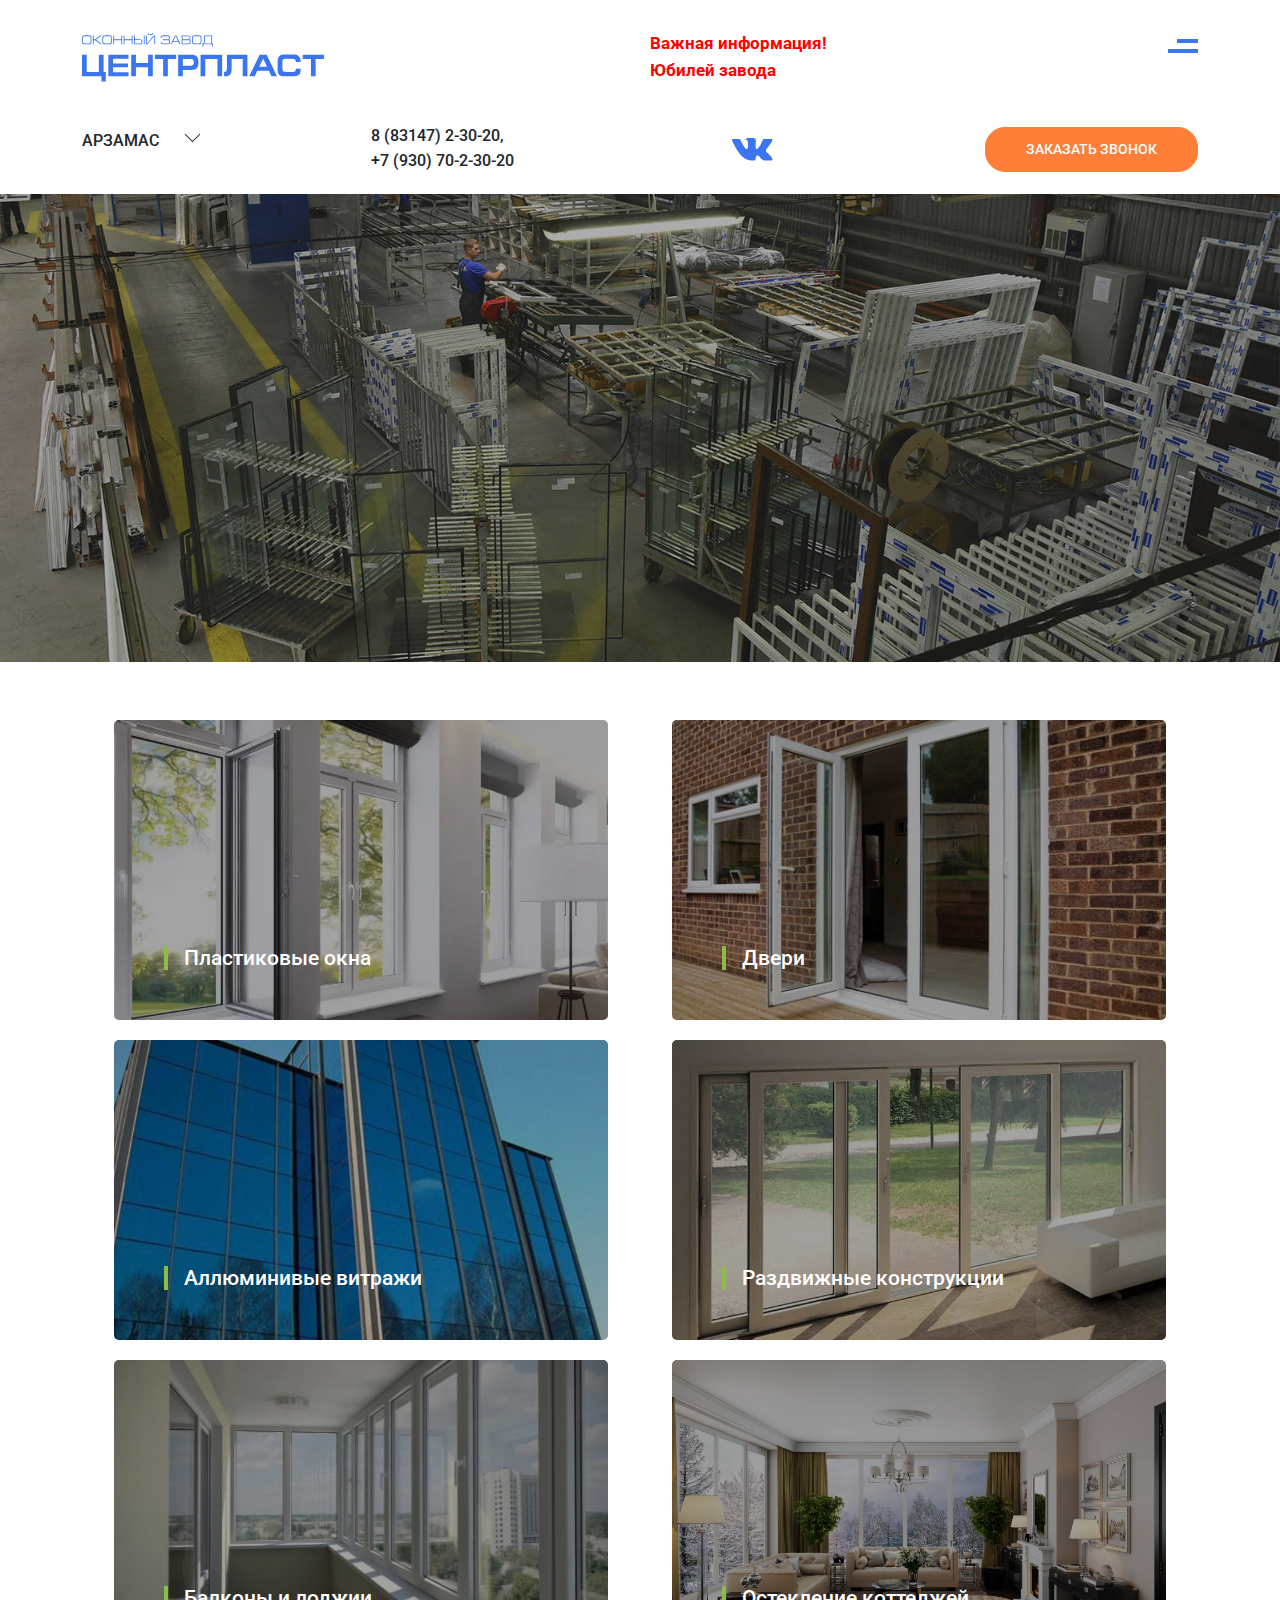
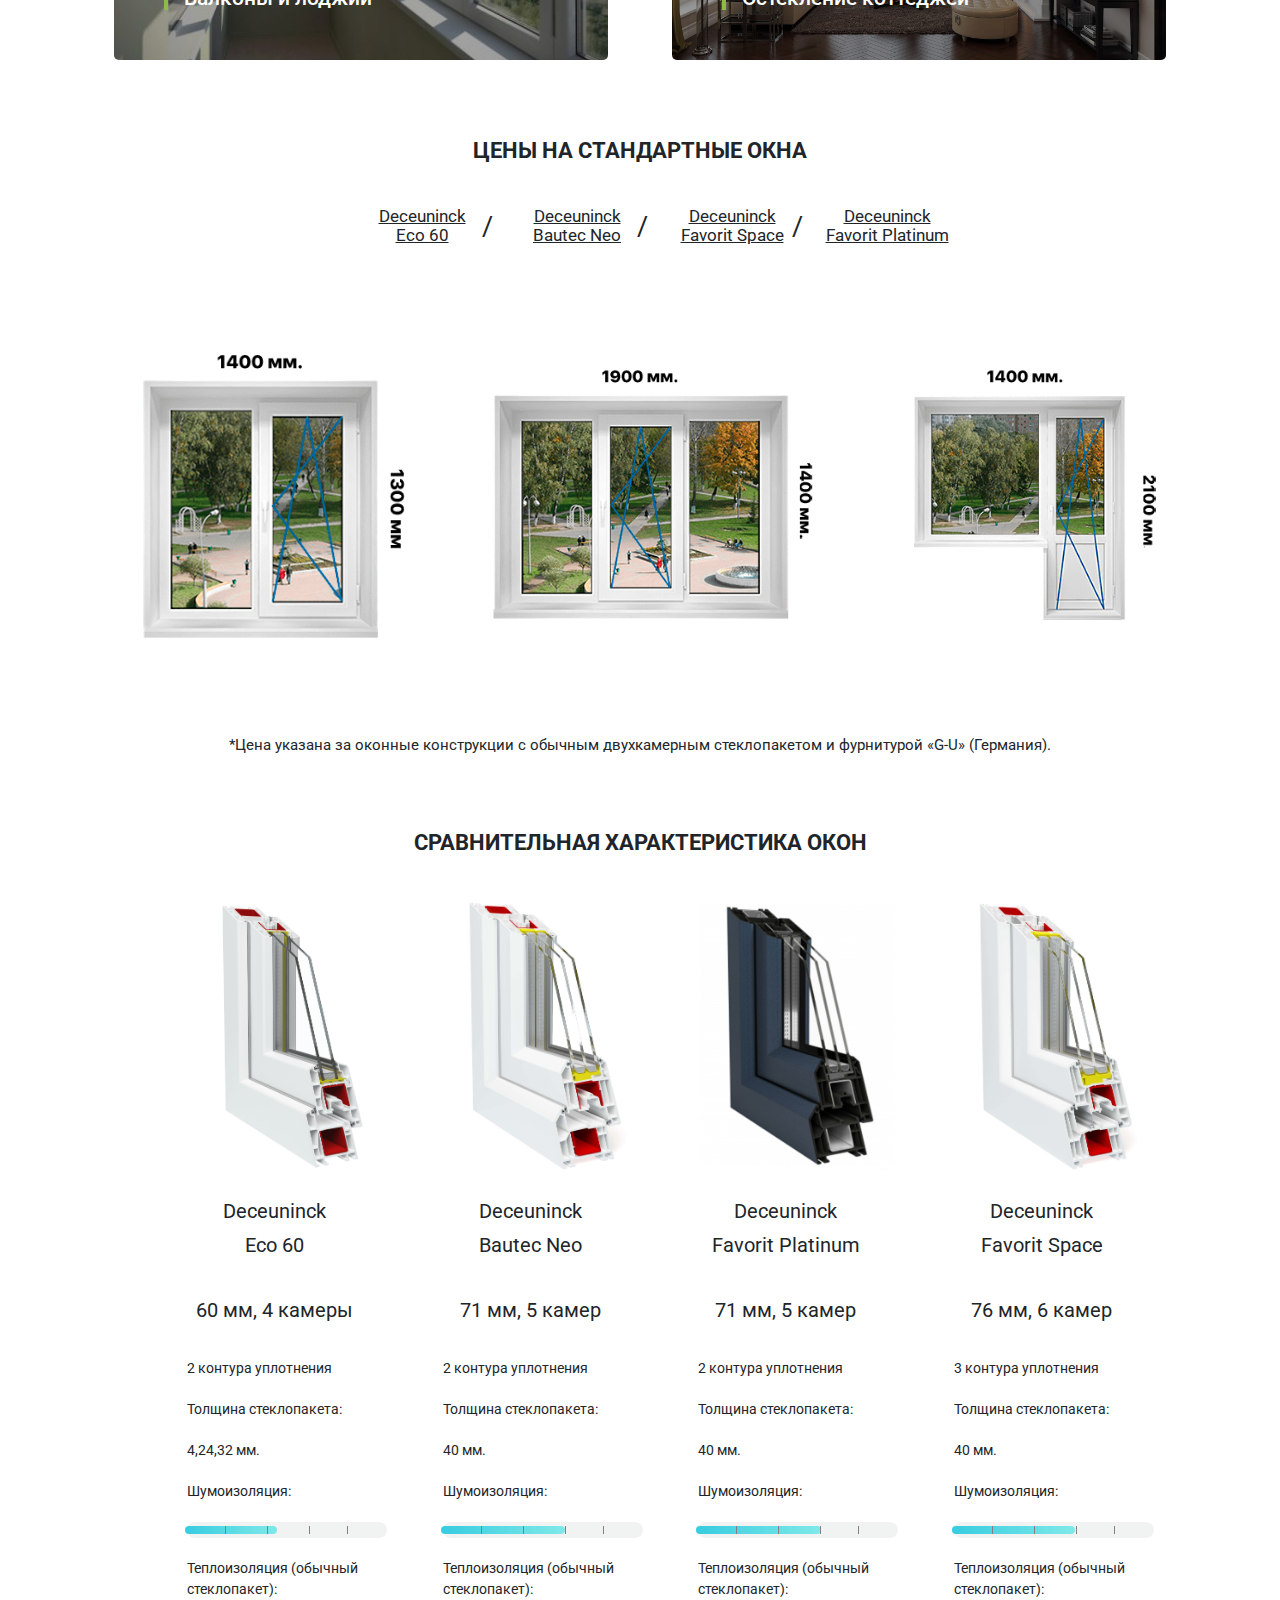
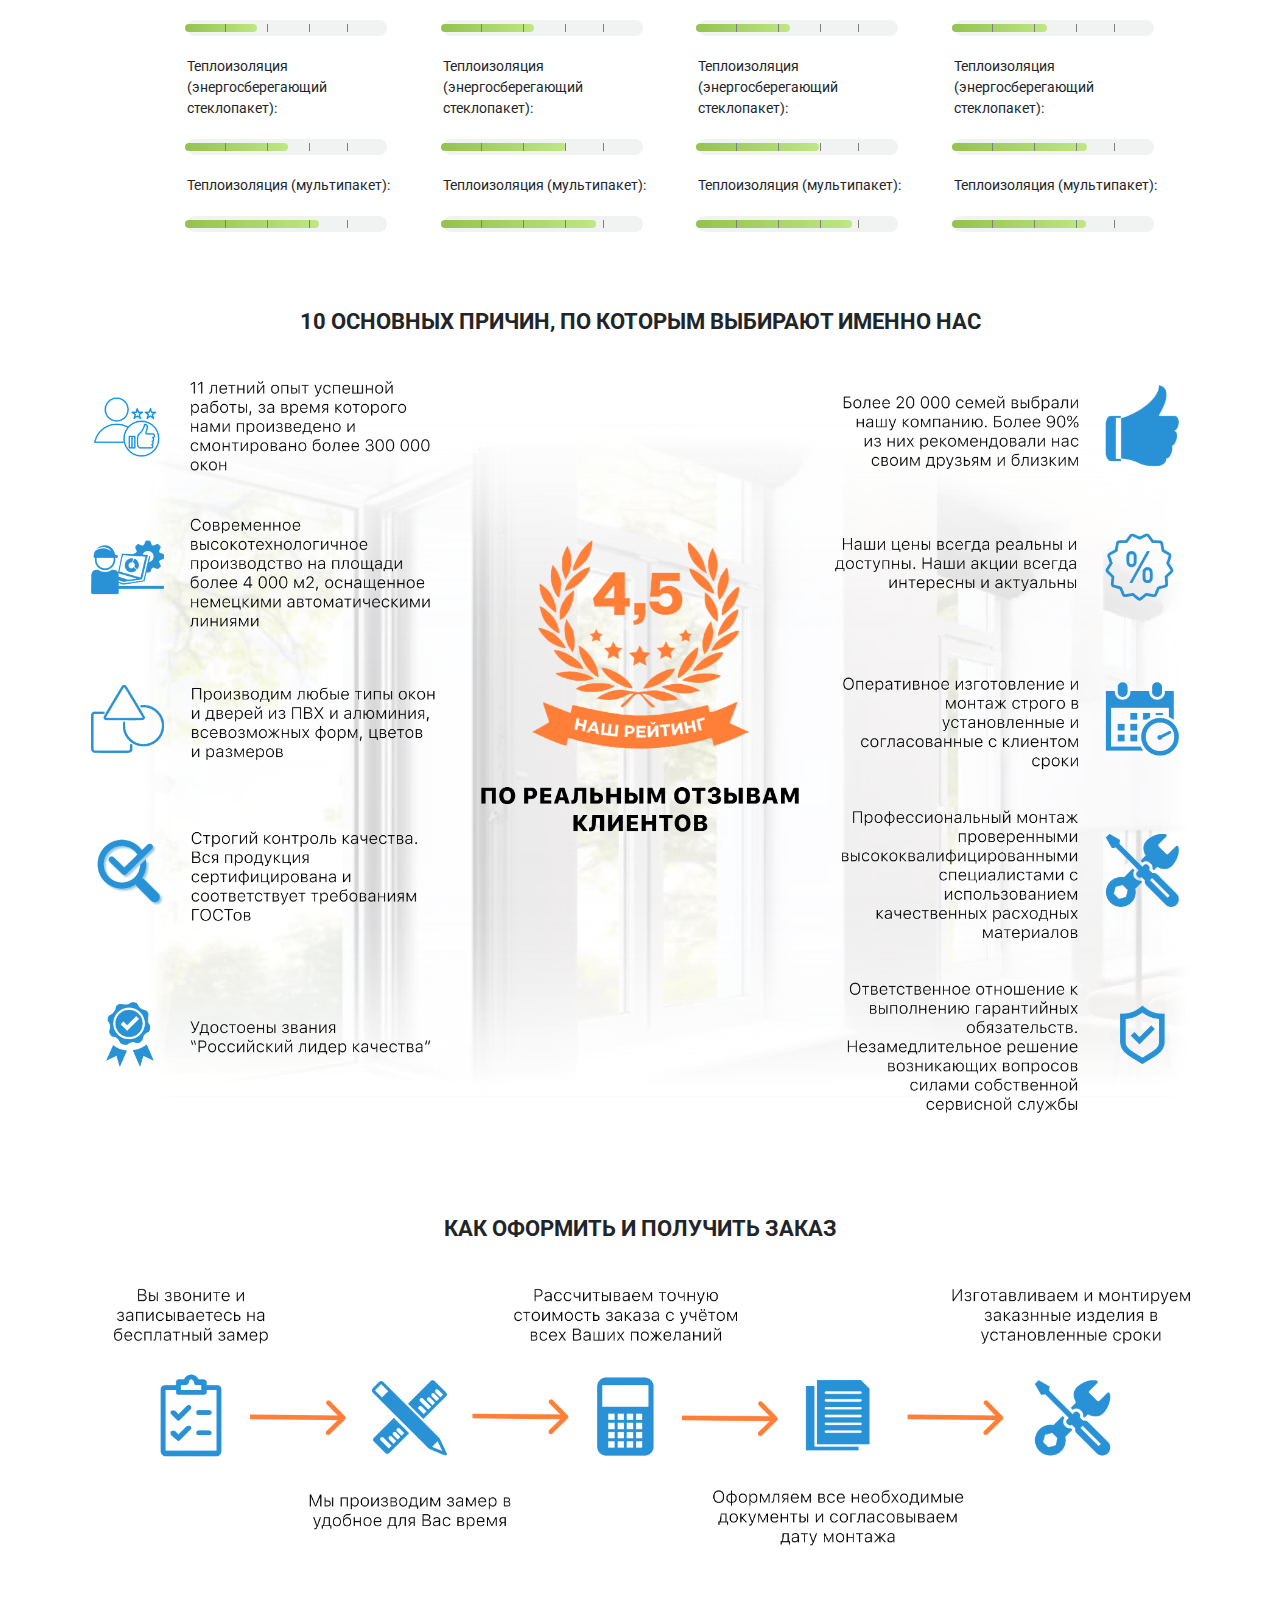
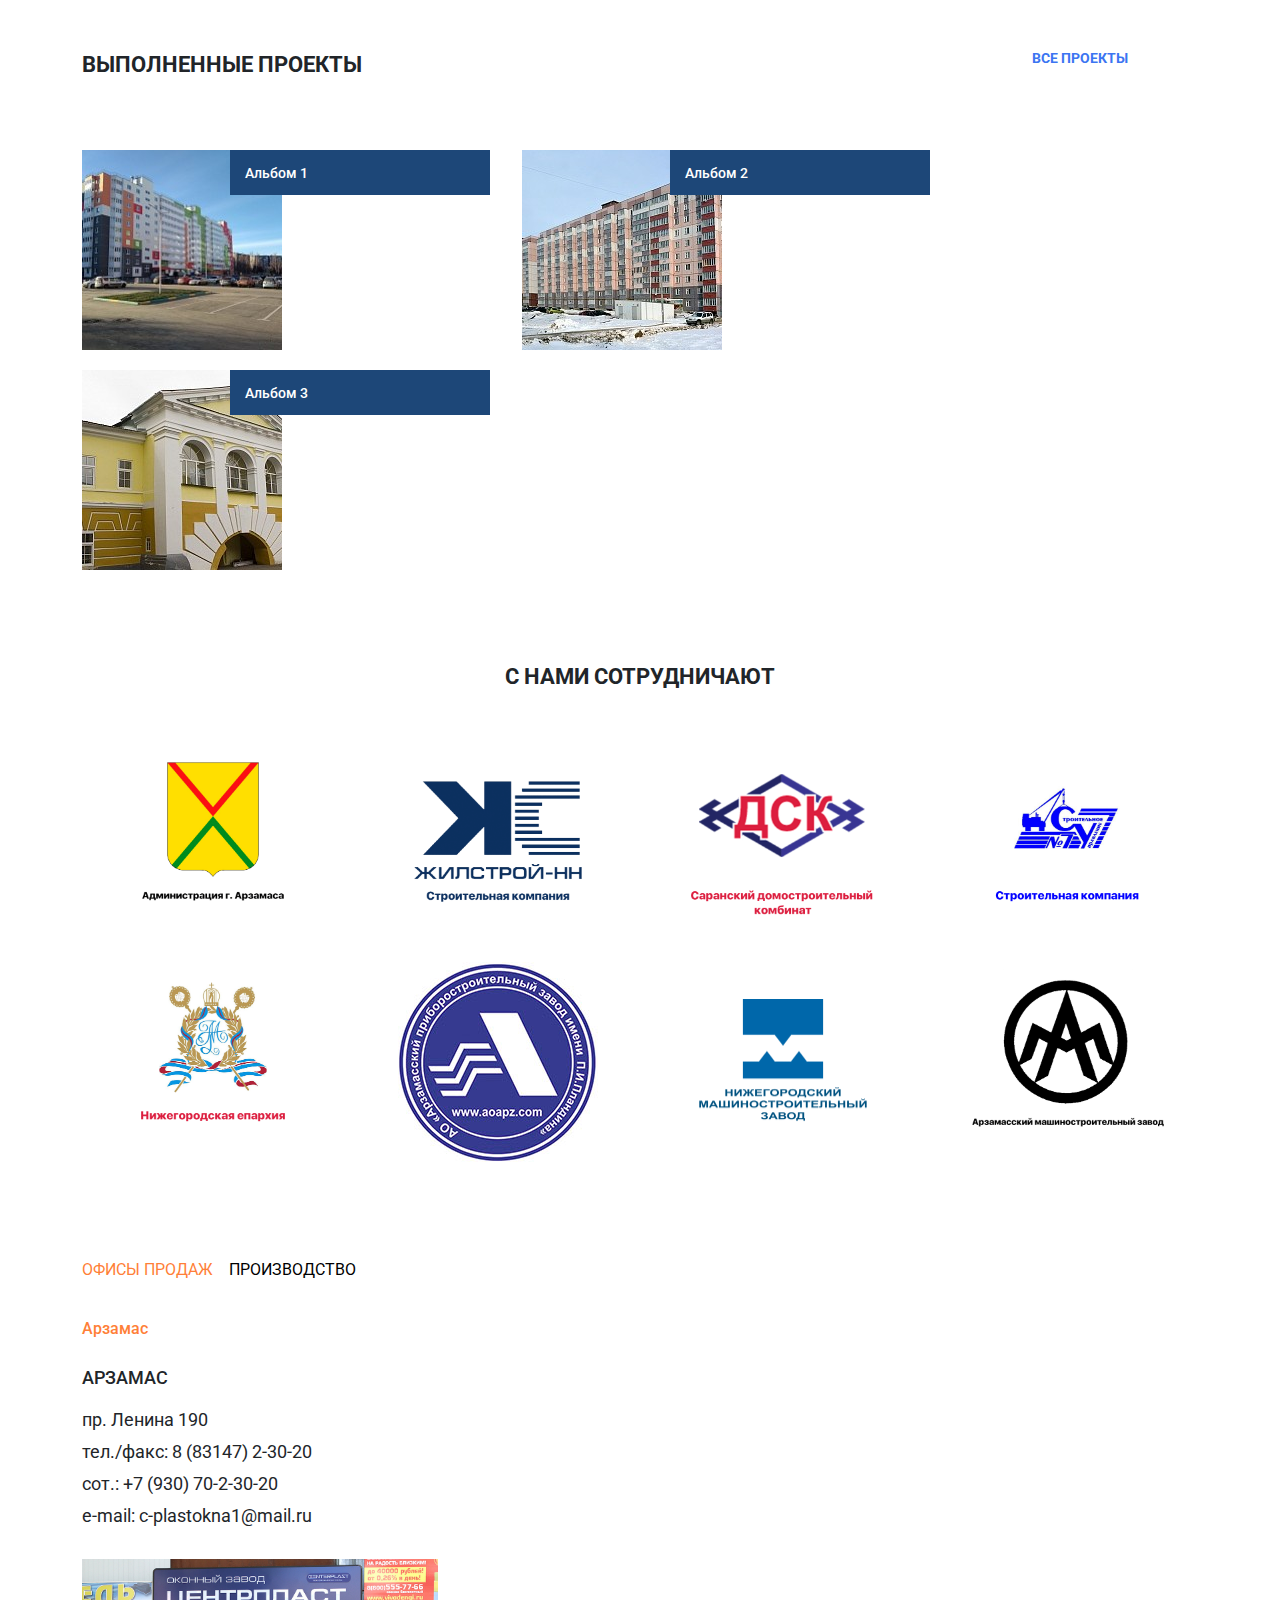
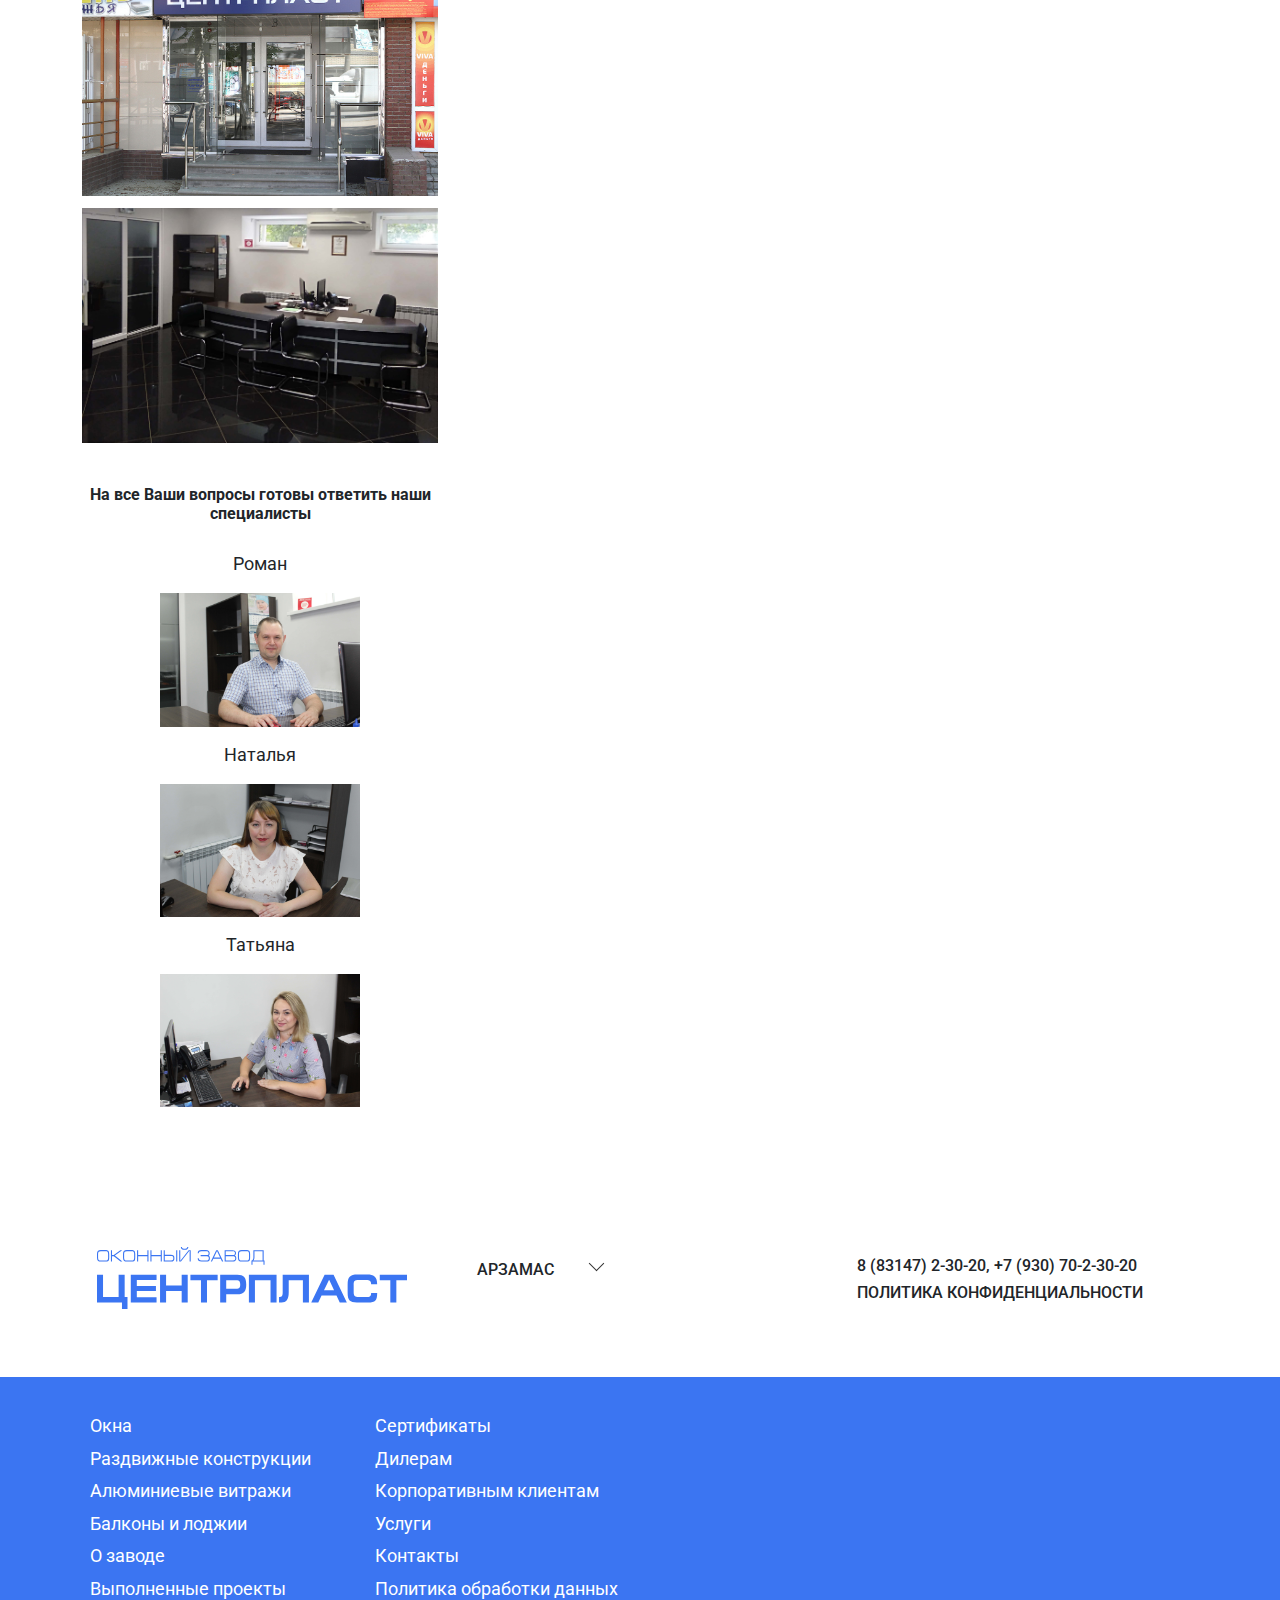
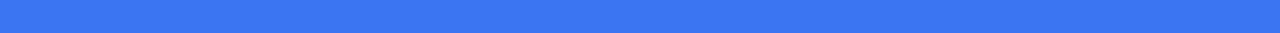
<file: pages/main/index.html>
<!DOCTYPE html>
<html lang="ru">
<head>
    <meta charset="UTF-8">
    <meta http-equiv="X-UA-Compatible" content="IE=edge">
    <meta name="viewport" content="width=device-width, initial-scale=1.0">
    <link rel="shortcut icon" href="../../assets/img/favicon.ico" type="image/x-icon">
    <link rel="preconnect" href="https://fonts.googleapis.com">
    <link rel="preconnect" href="https://fonts.gstatic.com" crossorigin>
    <link href="https://fonts.googleapis.com/css2?family=Roboto:wght@300;400;500;700&display=swap" rel="stylesheet">
    <link rel="stylesheet" href="../../bootstrap.min.css">
    <link rel="stylesheet" href="index.css">
    <title>Производство и продажа пластиковых окон в Нижнем Новгороде и Арзамасе | Оконный завод «Центрпласт»</title>
</head>
<body>
    <div class="body-wrapper">
    <header class="header">
        <div class="container">
                <div class="header-container">
                <div class="header-info">
                    <div class="change-city-header">
                        <div class="change-city-header-control">
                            <p class="change-city-header-text">АРЗАМАС</p>
                        </div>
                        <ul class="change-city-header-content">
                            <li class="change-city-header-item"><a>АРЗАМАС</a></li>
                        </ul>
                    </div>
                    <div class="header-num">
                        <a href="tel:88314723020" class="header-num-link">8 (83147) 2-30-20, +7 (930) 70-2-30-20</a>
                    </div>
                        <a href="https://vk.com/oknacentrplast" class="header-vk-link">
                            <p class="header-vk-text">Наша группа</p>
                            <img src="../../assets/svg/vk.svg" alt="vk">
                        </a>
                    <button class="header-button">заказать звонок</button>

                    <div class="header-form">
                        <form class="header-form-content">
                            <span class="header-form-content-close"></span>
                            <div class="header-form-title">ЗАКАЖИТЕ ОБРАТНЫЙ ЗВОНОК</div>
                            <input type="text" class="header-form-input" placeholder="ИМЯ">
                            <input type="tel" class="header-form-input" placeholder="ТЕЛЕФОН">
                            <div class="header-form-input-wrap">
                            <input type="checkbox" class="header-form-input-wrap-check">
                            <p class="header-form-input-text">Я ознакомился и согласен с <a>политикой в отношении обработки персональных данных</a></p>
                        </div>
                            <button class="header-form-input-btn header-button">заказать звонок</button>
                        </form>
                    </div>


                </div>

                <div class="header-top">
                    <div class="header-top-logo">  
                        <svg viewBox="0 0 310 63" fill="none" id="logo" xmlns="http://www.w3.org/2000/svg">
                            <path d="M3.87488 14.5443H8.44215C11.2055 14.5443 12.1959 13.8854 12.1959 10.6347V7.08485C12.1959 3.76693 10.9633 3.01057 8.44215 3.01057H3.87488C0.931462 3.0072 0 4.16024 0 7.08485V10.6347C0 13.5593 1.05255 14.5443 3.87488 14.5443ZM1.0805 6.984C1.0805 4.76533 1.90639 4.15688 3.85936 4.15688H8.42663C10.5007 4.15688 11.1155 4.73171 11.1155 6.984V10.6314C11.1155 12.85 10.6187 13.3912 8.42663 13.3912H3.85936C1.83188 13.3912 1.0805 12.8164 1.0805 10.6314V6.984Z"/>
                            <path d="M15.006 9.16911H16.7913L23.5227 14.5443H25.4135L17.8749 8.58082L25.2334 3.14172H23.3426L16.7478 8.01943H15.006V3.14172H13.9224V14.5443H15.006V9.16911Z"/>
                            <path d="M29.9061 14.5443H34.4734C37.2367 14.5443 38.2272 13.8854 38.2272 10.6347V7.08484C38.2272 3.76692 36.9945 3.01056 34.4734 3.01056H29.9061C26.9627 3.01056 26.0312 4.16023 26.0312 7.08484V10.6347C26.0313 13.5593 27.0807 14.5443 29.9061 14.5443ZM27.1117 6.98399C27.1117 4.76532 27.9376 4.15687 29.8906 4.15687H34.4579C36.5319 4.15687 37.1467 4.73171 37.1467 6.98399V10.6313C37.1467 12.85 36.6499 13.3912 34.4579 13.3912H29.8906C27.8631 13.3912 27.1117 12.8164 27.1117 10.6313V6.98399Z"/>
                            <path d="M41.1427 9.23634H50.3952V14.5443H51.4757V3.14172H50.3952V8.08666H41.1427V3.14172H40.0591V14.5443H41.1427V9.23634Z"/>
                            <path d="M54.497 9.23634H63.7495V14.5443H64.8331V3.14172H63.7495V8.08666H54.497V3.14172H53.4165V14.5443H54.497V9.23634Z"/>
                            <path d="M77.4013 11.2231C77.4013 8.67495 76.3643 7.85471 73.75 7.85471H67.7856V3.14172H66.7051V14.5443H74.1412C76.622 14.5443 77.4013 13.5896 77.4013 11.2231ZM67.7887 9.00775H74.0667C75.7496 9.00775 76.3209 9.54897 76.3209 11.26C76.3209 13.0182 75.7061 13.3947 74.1723 13.3947H67.7887V9.00775Z"/>
                            <path d="M80.2704 3.14172H79.1899V14.5443H80.2704V3.14172Z"/>
                            <path d="M93.7112 14.5443V3.14172H91.6248L83.3782 13.6569H83.2882V3.14172H82.2046V14.5443H83.9619L92.224 4.02919H92.6307V14.5443H93.7112Z"/>
                            <path d="M86.9829 2.72802H88.2C91.1434 2.72802 91.3235 0.541567 91.3235 0H90.243C90.243 0.427199 90.0474 1.74243 88.1845 1.74243H86.9984C85.1355 1.74243 84.9399 0.427199 84.9399 0H83.8594C83.8563 0.706392 84.2941 2.72802 86.9829 2.72802Z"/>
                            <path d="M109.043 13.3946H104.476C102.492 13.3946 101.787 12.7693 101.787 11.3238H100.707C100.707 13.4585 101.713 14.5443 104.476 14.5443H109.059C111.853 14.5443 112.906 13.64 112.906 11.4213C112.906 9.74389 112.455 8.99088 111.434 8.59421C112.095 8.37907 112.682 7.87146 112.682 6.21082C112.682 4.32159 111.602 3.0072 108.913 3.0072H104.498C101.973 3.0072 100.713 4.05939 100.713 6.26125H101.793C101.793 4.98047 102.408 4.15688 104.482 4.15688H108.897C111.015 4.15688 111.602 4.74852 111.602 6.37554C111.602 7.70674 111.167 8.08325 109.77 8.08325H103.625V9.23292H110.068C111.434 9.23292 111.825 10.0868 111.825 11.1558C111.822 12.9509 111.114 13.3946 109.043 13.3946Z"/>
                            <path d="M116.334 11.6836H123.664L125.003 14.5443H126.263L120.854 3.14172H119.203L113.794 14.5443H114.996L116.334 11.6836ZM120.013 3.96196L123.109 10.5339H116.921L120.013 3.96196Z"/>
                            <path d="M139.322 11.1928C139.322 9.15566 138.061 8.61444 137.714 8.5304C138.21 8.36568 139.021 7.82446 139.021 6.06633C139.021 4.10987 137.878 3.14172 135.385 3.14172H127.635V14.5443H135.655C138.058 14.5443 139.322 13.7207 139.322 11.1928ZM128.716 4.2914H135.807C137.369 4.2914 137.94 4.95027 137.94 6.19743C137.94 7.64293 137.22 8.00598 135.807 8.00598H128.716V4.2914ZM128.716 9.15566H135.987C137.416 9.15566 138.242 9.68007 138.242 11.1928C138.242 12.7694 137.49 13.3947 136.077 13.3947H128.716V9.15566Z"/>
                            <path d="M153.117 10.6313V7.08484C153.117 3.76692 151.884 3.01056 149.363 3.01056H144.796C141.852 3.01056 140.921 4.16023 140.921 7.08484V10.6347C140.921 13.5593 141.973 14.5443 144.796 14.5443H149.363C152.126 14.5443 153.117 13.8854 153.117 10.6313ZM152.036 10.6313C152.036 12.85 151.54 13.3912 149.348 13.3912H144.78C142.753 13.3912 142.001 12.8164 142.001 10.6313V6.98399C142.001 4.76532 142.827 4.15687 144.78 4.15687H149.348C151.422 4.15687 152.036 4.73171 152.036 6.98399V10.6313Z"/>
                            <path d="M155.492 14.5443H166.502V17.6337H167.524V13.3947H166.667V3.14172H156.377V10.4701C156.377 11.8819 155.868 12.7391 155.026 13.3947H154.471V17.6337H155.492V14.5443ZM157.458 10.1574V4.2914H165.583V13.3947H156.315C157.16 12.7862 157.458 11.4382 157.458 10.1574Z"/>
                            <path d="M27.6582 27.8577H21.6255V49.9503H6.03277V27.8577H0V55.4331H24.9694V62.0689H30.4961V49.9503H27.6582V27.8577Z"/>
                            <path d="M33.7812 55.4331H59.5517V50.2293H39.814V43.9095H58.9338V39.1023H39.814V33.0615H59.5517V27.8577H33.7812V55.4331Z"/>
                            <path d="M84.6762 38.4267H69.0835V27.8577H63.0508V55.4331H69.0835V43.9095H84.6762V55.4331H90.709V27.8577H84.6762V38.4267Z"/>
                            <path d="M93.4287 33.3405H103.97V55.4331H110.003V33.3405H120.652V27.8577H93.4287V33.3405Z"/>
                            <path d="M140.371 27.8577H123.18V55.4331H129.212V47.2879H140.443C146.659 47.2879 149.239 44.5078 149.239 37.5123C149.242 30.5605 146.733 27.8577 140.371 27.8577ZM139.282 41.8051H129.212V33.3405H139.282C142.442 33.3405 143.206 34.8096 143.206 37.5123C143.206 40.4941 142.334 41.8051 139.282 41.8051Z"/>
                            <path d="M151.896 55.4331H157.932V33.3405H173.525V55.4331H179.558V27.8577H151.896V55.4331Z"/>
                            <path d="M185.69 44.6658C185.69 48.6796 185.109 49.9503 182.02 49.9503V55.4331H184.563C189.071 55.4331 191.723 52.4917 191.723 45.4188V33.3405H205.897V55.4331H211.929V27.8577H185.687V44.6658H185.69Z"/>
                            <path d="M227.609 27.8577L214.233 55.4331H221.285L224.557 48.4813H239.495L242.73 55.4331H249.818L236.551 27.8577H227.609ZM226.991 43.2741L231.972 33.0245H232.263L237.06 43.2741H226.991Z"/>
                            <path d="M269.286 49.9503H261.545C258.092 49.9503 256.674 49.1569 256.674 44.9448V38.1107C256.674 33.7809 257.509 33.0246 261.545 33.0246H269.286C272.775 33.0246 274.12 34.2549 274.12 37.156H280.153C280.153 29.4075 276.408 27.5418 270.447 27.5418H260.415C253 27.5418 250.638 29.8075 250.638 37.872V45.6978C250.638 53.0867 252.855 55.4331 259.834 55.4331H271.065C278.516 55.4331 280.153 53.248 280.187 45.8962H274.117C274.12 49.2343 272.884 49.9503 269.286 49.9503Z""/>
                            <path d="M282.776 27.8577V33.3405H293.317V55.4331H299.35V33.3405H310V27.8577H282.776Z"/>
                            </svg>
                    </div>
                    <p class="header-top-text">Важная информация!<br>Юбилей завода</p>
                    <ul class="header-top-menu">
                        <li class="header-top-item"><a href="" class="header-top-link">О заводе</a></li>
                        <li class="header-top-item"><a href="" class="header-top-link">Сертификаты</a></li>
                        <li class="header-top-item"><a href="" class="header-top-link">Дилерам</a></li>
                        <li class="header-top-item"><a href="" class="header-top-link">Корпоративным клиентам</a></li>
                        <li class="header-top-item"><a href="" class="header-top-link">Услуги</a></li>
                        <li class="header-top-item"><a href="" class="header-top-link">Контакты</a></li>
                    </ul>
                    <nav class="mobile-nav">
                    <ul class="mobile-list">
                        <li class="mobile-list-item"><a href="../windows/index.html" class="mobile-list-item-link">ОКНА</a></li>
                        <li class="mobile-list-item"><a href="../doors/index.html" class="mobile-list-item-link">ДВЕРИ</a></li>
                        <li class="mobile-list-item"><a href="../construction/index.html" class="mobile-list-item-link">РАЗДВИЖНЫЕ КОНСТРУКЦИИ</a></li>
                        <li class="mobile-list-item"><a href="" class="mobile-list-item-link">АЛЮМИНИЕВЫЕ ВИТРАЖИ</a></li>
                        <li class="mobile-list-item"><a href="" class="mobile-list-item-link">БАЛКОНЫ И ЛОДЖИИ</a></li>
                        <li class="mobile-list-item"><a href="" class="mobile-list-item-link">УСЛУГИ</a></li>
                        <li class="mobile-list-item"><a href="" class="mobile-list-item-link">АКЦИИ</a></li>
                        <li class="mobile-list-item"><a href="" class="mobile-list-item-link">ВЫПОЛНЕННЫЕ ПРОЕКТЫ</a></li>
                        <li class="mobile-list-item"><a href="" class="mobile-list-item-link">ОТЗЫВЫ</a></li>
                        <li class="mobile-list-item"><a href="" class="mobile-list-item-link">ОТЗЫВЫ ПОКУПАТЕЛЕЙ</a></li>
                        <li class="mobile-list-item"><a href="" class="mobile-list-item-link">РЕКОМЕНДАТЕЛЬНЫЕ ПИСЬМА</a></li>
                        <li class="mobile-list-item"><a href="" class="mobile-list-item-link">О КОМПАНИИ</a></li>
                        <li class="mobile-list-item"><a href="" class="mobile-list-item-link">КОНТАКТЫ</a></li>
                    </ul>
                </nav>
                    <div class="burger-menu">
                        <span class="burger-menu-line"></span>
                        <span class="burger-menu-line"></span>
                    </div>
                </nav>
            </div>
        </div>   
    </header>
    <section class="main-menu">
        <div class="container">
            <nav class="main-menu-nav">
        <ul class="main-menu-list">
            <li class="main-menu-item"><a href="../windows/index.html" class="main-menu-link">ОКНА</a></li>
            <li class="main-menu-item"><a href="../doors/index.html" class="main-menu-link">ДВЕРИ</a></li>
            <li class="main-menu-item"><a href="../construction/index.html" class="main-menu-link">РАЗДВИЖНЫЕ КОНСТРУКЦИИ</a></li>
            <li class="main-menu-item"><a href="" class="main-menu-link">АЛЮМИНИЕВЫЕ ВИТРАЖИ</a></li>
            <li class="main-menu-item"><a href="" class="main-menu-link">БАЛКОНЫ И ЛОДЖИИ</a></li>
            <li class="main-menu-item"><a href="" class="main-menu-link">ОСТЕКЛЕНИЕ КОТТЕДЖЕЙ</a></li>
            <li class="main-menu-item"><a href="" class="main-menu-link">АКЦИИ</a></li>
            <li class="main-menu-item"><a href="" class="main-menu-link">НАШИ ПРОЕКТЫ</a></li>
            <li class="main-menu-item"><a href="" class="main-menu-link">ОТЗЫВЫ</a></li>
        </ul>
    </nav>
    </div>
    </section>
    <section class="banner">
        <div class="container-fluid">
        <div class="row">
            <div class="col-12">
                <img src="../../assets/img/banner.jpg" alt="" class=".img-fluid w-100 banner-img">
            </div>
        </div>
    </div>
    </section>
    <section class="gallery">
        <div class="container">
            <ul class="row gallery-items">
                <li class="col-xl-6 col-md-6 col-sm-6 col-xs-12 d-flex justify-content-center gallery-item">
                    <a href="" class="gallery-link">
                        <img src="../../assets/img/item-1.jpg" alt="Пластиковые окна" class="img-fluid gallery-img">
                        <p class="gallery-content">Пластиковые окна</p>
                    </a>
                </li>
                <li class="col-xl-6 col-md-6 col-sm-6 col-xs-12 d-flex justify-content-center gallery-item">
                    <a href="" class="gallery-link">
                    <img src="../../assets/img/item-2.jpg" alt="Двери" class="img-fluid gallery-img">
                    <p class="gallery-content">Двери</p>
                </a>
                </li>
            </ul>

            <ul class="row gallery-items">
                <li class="col-xl-6 col-md-6 col-sm-6 col-xs-12 d-flex justify-content-center gallery-item">
                    <a href="" class="gallery-link">
                    <img src="../../assets/img/item-3.jpg" alt="Аллюминивые витражи" class="img-fluid gallery-img">
                    <p class="gallery-content">Аллюминивые витражи</p>
                </a>
                </li>
                <li class="col-xl-6 col-md-6 col-sm-6 col-xs-12 d-flex justify-content-center gallery-item">
                    <a href="" class="gallery-link">
                    <img src="../../assets/img/item-4.jpg" alt="Раздвижные конструкции" class="img-fluid gallery-img">
                    <p class="gallery-content">Раздвижные конструкции</p>
                </a>
                </li>
            </ul>

            <ul class="row gallery-items">
                <a href="" class="gallery-link">
                <li class="col-xl-6 col-md-6 col-sm-6 col-xs-12 d-flex justify-content-center gallery-item">
                    <img src="../../assets/img/item-5.jpg" alt="Балконы и лоджии" class="img-fluid gallery-img">
                    <p class="gallery-content">Балконы и лоджии</p>
                </a>
                </li>
                <li class="col-xl-6 col-md-6 col-sm-6 col-xs-12 d-flex justify-content-center gallery-item">
                    <a href="" class="gallery-link">
                    <img src="../../assets/img/item-6.jpg" alt="Остекление коттеджей" class="img-fluid gallery-img">
                    <p class="gallery-content">Остекление коттеджей</p>
                </a>
                </li>
            </ul>

        </div>
    </section>
    <section class="price">
        <div class="container">
            <div class="row">
                <div class="col-12">
                    <h2 class="price-title text-center title">ЦЕНЫ НА СТАНДАРТНЫЕ ОКНА</h2>
                </div>
                <div class="price-items">
                <div class="row d-flex justify-content-center align-items-center">
                    <div class = "col-xl-2 col-md-3 col-sm-12 price-item">
                        <p class="ptice-text">Deceuninck<br>Eco 60</p>
                    </div>
                    <div class = "col-1 slash-item">
                        <span class="slash">/</span>
                    </div>
                    <div class = "col-xl-2 col-md-3 col-sm-12 price-item">
                        <p class="ptice-text">Deceuninck<br>Bautec Neo</p>
                    </div>
                    <div class = "col-1 slash-item" >
                        <span class="slash">/</span>
                    </div>
                    <div class = "col-xl-2 col-md-3 col-sm-12 price-item">
                        <p class="ptice-text">Deceuninck<br>Favorit Space</p>
                    </div>
                    <div class = "col-1 slash-item">
                        <span class="slash">/</span>
                    </div>
                    <div class = "col-xl-2 col-md-3 col-sm-12 price-item">
                        <p class="ptice-text">Deceuninck<br>Favorit Platinum</p>
                    </div>
                    </div>
                </div>
            </div>
            <div class="row d-flex justify-content-center align-items-center prise-images">
               <div class="col-xl-4 col-md-6 col-sm-12">
                <img src="../../assets/img/win-1.png" alt="ЦЕНЫ НА СТАНДАРТНЫЕ ОКНА" class="price-image">
               </div> 

               <div class="col-xl-4 col-md-6 col-sm-12">
                <img src="../../assets/img/win-2.png" alt="ЦЕНЫ НА СТАНДАРТНЫЕ ОКНА" class="price-image">
               </div> 

               <div class="col-xl-4 col-md-6 col-sm-12">
                <img src="../../assets/img/win-3.png" alt="ЦЕНЫ НА СТАНДАРТНЫЕ ОКНА" class="price-image">
               </div> 
            </div>
            <div class="row">
                <div class="col-12">
                    <p class="price-desk text-center">*Цена указана за оконные конструкции с обычным двухкамерным стеклопакетом и фурнитурой «G-U» (Германия).</p>
                </div>
            </div>
        
        </div>
    </section>
    <section class="characteristic">
        <div class="container">
            <div class="row ">
                <div class="col-12">
                    <h2 class="characteristic-title text-center title">СРАВНИТЕЛЬНАЯ ХАРАКТЕРИСТИКА ОКОН</h2> 
                </div>
            </div>
            <div class="row characteristic-items">
                <div class="col-xl-3 col-md-6 col-sm-6 characteristic-item">
                        <img src="../../assets/img/it-1.png" alt="Deceuninck Eco 60" class="characteristic-item-img">
                        <h3 class="characteristic-item-title text-center">Deceuninck <br>Eco 60</h3>
                        <h3 class="characteristic-item-title text-center">60 мм, 4 камеры</h3>
                        <p class="characteristic-item-desc">2 контура уплотнения</p>
                        <p class="characteristic-item-desc">Толщина стеклопакета:</p>
                        <p class="characteristic-item-desc">4,24,32 мм.</p>
                        <p class="characteristic-item-desc">Шумоизоляция:</p>
                        <div class="characteristic-range range-first">
                            <div class="characteristic-range-zasek"></div>
                            <div class="characteristic-range-zasek"></div>
                            <div class="characteristic-range-zasek"></div>
                            <div class="characteristic-range-zasek"></div>
                        </div>
                        <p class="characteristic-item-desc">Теплоизоляция (обычный стеклопакет):</p>
                        <div class="characteristic-range range-second">
                            <div class="characteristic-range-zasek"></div>
                            <div class="characteristic-range-zasek"></div>
                            <div class="characteristic-range-zasek"></div>
                            <div class="characteristic-range-zasek"></div>
                        </div>
                        <p class="characteristic-item-desc">Теплоизоляция (энергосберегающий стеклопакет):</p>
                        <div class="characteristic-range range-third">
                            <div class="characteristic-range-zasek"></div>
                            <div class="characteristic-range-zasek"></div>
                            <div class="characteristic-range-zasek"></div>
                            <div class="characteristic-range-zasek"></div>
                        </div>
                        <p class="characteristic-item-desc">Теплоизоляция (мультипакет):</p>
                        <div class="characteristic-range range-fourth">
                            <div class="characteristic-range-zasek"></div>
                            <div class="characteristic-range-zasek"></div>
                            <div class="characteristic-range-zasek"></div>
                            <div class="characteristic-range-zasek"></div>
                        </div>
                </div>
                <div class="col-xl-3 col-md-6 col-sm-6 characteristic-item">
                    <img src="../../assets/img/it-2.jpg" alt="Deceuninck Bautec Neo" class="characteristic-item-img">
                    <h3 class="characteristic-item-title text-center">Deceuninck<br>Bautec Neo</h3>
                    <h3 class="characteristic-item-title text-center">71 мм, 5 камер</h3>
                    <p class="characteristic-item-desc">2 контура уплотнения</p>
                    <p class="characteristic-item-desc">Толщина стеклопакета:</p>
                    <p class="characteristic-item-desc">40 мм.</p>
                    <p class="characteristic-item-desc">Шумоизоляция:</p>
                    <div class="characteristic-range range-fifth">
                        <div class="characteristic-range-zasek"></div>
                        <div class="characteristic-range-zasek"></div>
                        <div class="characteristic-range-zasek"></div>
                        <div class="characteristic-range-zasek"></div>
                    </div>
                    <p class="characteristic-item-desc">Теплоизоляция (обычный стеклопакет):</p>
                    <div class="characteristic-range range-sixth">
                        <div class="characteristic-range-zasek"></div>
                        <div class="characteristic-range-zasek"></div>
                        <div class="characteristic-range-zasek"></div>
                        <div class="characteristic-range-zasek"></div>
                    </div>
                    <p class="characteristic-item-desc">Теплоизоляция (энергосберегающий стеклопакет):</p>
                    <div class="characteristic-range range-seventh">
                        <div class="characteristic-range-zasek"></div>
                        <div class="characteristic-range-zasek"></div>
                        <div class="characteristic-range-zasek"></div>
                        <div class="characteristic-range-zasek"></div>
                    </div>
                    <p class="characteristic-item-desc">Теплоизоляция (мультипакет):</p>
                    <div class="characteristic-range range-eighth">
                        <div class="characteristic-range-zasek"></div>
                        <div class="characteristic-range-zasek"></div>
                        <div class="characteristic-range-zasek"></div>
                        <div class="characteristic-range-zasek"></div>
                    </div>
            </div>


            <div class="col-xl-3 col-md-6 col-sm-6  characteristic-item">
                <img src="../../assets/img/it-3.jpg" alt="Deceuninck Favorit Platinum" class="characteristic-item-img">
                <h3 class="characteristic-item-title text-center">Deceuninck<br>Favorit Platinum</h3>
                <h3 class="characteristic-item-title text-center">71 мм, 5 камер</h3>
                <p class="characteristic-item-desc">2 контура уплотнения</p>
                <p class="characteristic-item-desc">Толщина стеклопакета:</p>
                <p class="characteristic-item-desc">40 мм.</p>
                <p class="characteristic-item-desc">Шумоизоляция:</p>
                <div class="characteristic-range range-ninth">
                    <div class="characteristic-range-zasek"></div>
                    <div class="characteristic-range-zasek"></div>
                    <div class="characteristic-range-zasek"></div>
                    <div class="characteristic-range-zasek"></div>
                </div>
                <p class="characteristic-item-desc">Теплоизоляция (обычный стеклопакет):</p>
                <div class="characteristic-range range-tenth">
                    <div class="characteristic-range-zasek"></div>
                    <div class="characteristic-range-zasek"></div>
                    <div class="characteristic-range-zasek"></div>
                    <div class="characteristic-range-zasek"></div>
                </div>
                <p class="characteristic-item-desc">Теплоизоляция (энергосберегающий стеклопакет):</p>
                <div class="characteristic-range range-eleventh">
                    <div class="characteristic-range-zasek"></div>
                    <div class="characteristic-range-zasek"></div>
                    <div class="characteristic-range-zasek"></div>
                    <div class="characteristic-range-zasek"></div>
                </div>
                <p class="characteristic-item-desc">Теплоизоляция (мультипакет):</p>
                <div class="characteristic-range range-twelfth">
                    <div class="characteristic-range-zasek"></div>
                    <div class="characteristic-range-zasek"></div>
                    <div class="characteristic-range-zasek"></div>
                    <div class="characteristic-range-zasek"></div>
                </div>
        </div>


        <div class="col-xl-3 col-md-6 col-sm-6  characteristic-item">
            <img src="../../assets/img/it-4.jpg" alt="Deceuninck Favorit Space" class="characteristic-item-img">
            <h3 class="characteristic-item-title text-center">Deceuninck<br>Favorit Space</h3>
            <h3 class="characteristic-item-title text-center">76 мм, 6 камер</h3>
            <p class="characteristic-item-desc">3 контура уплотнения</p>
            <p class="characteristic-item-desc">Толщина стеклопакета:</p>
            <p class="characteristic-item-desc">40 мм.</p>
            <p class="characteristic-item-desc">Шумоизоляция:</p>
            <div class="characteristic-range range-thirteenth">
                <div class="characteristic-range-zasek"></div>
                <div class="characteristic-range-zasek"></div>
                <div class="characteristic-range-zasek"></div>
                <div class="characteristic-range-zasek"></div>
            </div>
            <p class="characteristic-item-desc">Теплоизоляция (обычный стеклопакет):</p>
            <div class="characteristic-range range-fourteenth">
                <div class="characteristic-range-zasek"></div>
                <div class="characteristic-range-zasek"></div>
                <div class="characteristic-range-zasek"></div>
                <div class="characteristic-range-zasek"></div>
            </div>
            <p class="characteristic-item-desc">Теплоизоляция (энергосберегающий стеклопакет):</p>
            <div class="characteristic-range range-fifteenth">
                <div class="characteristic-range-zasek"></div>
                <div class="characteristic-range-zasek"></div>
                <div class="characteristic-range-zasek"></div>
                <div class="characteristic-range-zasek"></div>
            </div>
            <p class="characteristic-item-desc">Теплоизоляция (мультипакет):</p>
            <div class="characteristic-range range-sixteenth">
                <div class="characteristic-range-zasek"></div>
                <div class="characteristic-range-zasek"></div>
                <div class="characteristic-range-zasek"></div>
                <div class="characteristic-range-zasek"></div>
            </div>
    </div>
    </div>
</div>
    </section>
    <section class="raiting">
        <div class="container">
            <div class="row">
                <div class="col-12">
                    <h2 class="characteristic-title text-center title">10 ОСНОВНЫХ ПРИЧИН, ПО КОТОРЫМ ВЫБИРАЮТ ИМЕННО НАС</h2> 
                </div>
            </div>
            <div class="row">
                <div class="col-12">
            <img src="../../assets/img/raiting.png" alt="10 ОСНОВНЫХ ПРИЧИН, ПО КОТОРЫМ ВЫБИРАЮТ ИМЕННО НАС">
        </div>
        </div>
    </div>
    </section>
    <section class="order">
        <div class="container">
            <div class="row">
                <div class="col-12">
                    <h2 class="order-title text-center title">КАК ОФОРМИТЬ И ПОЛУЧИТЬ ЗАКАЗ</h2> 
                </div>
            </div>
            <div class="row">
                <div class="col-12">
                    <img src="../../assets/img/order.png" alt="КАК ОФОРМИТЬ И ПОЛУЧИТЬ ЗАКАЗ">
                </div>
            </div>
        </div>
    </section>
    <section class="projects">
        <div class="container">
            <div class="row d-flex justify-content-center align-items-center">
                <div class="col-xl-10 col-sm-6">
                    <h2 class="projects-title title">ВЫПОЛНЕННЫЕ ПРОЕКТЫ</h2>
                </div>
                <div class="col-xl-2 col-sm-6">
                    <a href="" class="projects-link">все проекты</a>
                </div>
            </div>
            <ul class="row projects-list">
                
                    <li class="col-xl-4 col-md-4 col-sm-12 projects-item">
                        <a href="" class="projects-item-link">
                        <div class="projects-image">
                            <img src="../../assets/img/proj-1.jpg" alt="Альбом 1" class="projects-image-pic">
                        </div>
                        <h4 class="projects-desc">Альбом 1</h4>
                    </a>
                </li>

                <li class="col-xl-4 col-md-4 col-sm-12 projects-item">
                    <a href="" class="projects-item-link">
                    <div class="projects-image">
                        <img src="../../assets/img/proj-2.jpg" alt="Альбом 1" class="projects-image-pic">
                    </div>
                    <h4 class="projects-desc">Альбом 2</h4>
                </a>
            </li>

            <li class="col-xl-4 col-md-4 col-sm-12 projects-item">
                <a href="" class="projects-item-link">
                <div class="projects-image">
                    <img src="../../assets/img/proj-3.jpg" alt="Альбом 1" class="projects-image-pic">
                </div>
                <h4 class="projects-desc">Альбом 3</h4>
            </a>
        </li>
                

            </ul>
        </div>
    </section>
    <section class="partners">
        <div class="container">
        <div class="row">
            <div class="col-12">
                <h2 class="price-title text-center title">С НАМИ СОТРУДНИЧАЮТ</h2>
            </div>
        </div>
        <div class="row partners-items">
            <div class="col-xl-3 col-md-6 col-sm-12 col-xs-12 partners-item d-flex justify-content-center align-items-center">
                <img src="../../assets/img/partn-1.png" alt="С НАМИ СОТРУДНИЧАЮТ">
            </div>
            <div class="col-xl-3 col-md-6 col-sm-12 col-xs-12 partners-item d-flex justify-content-center align-items-center">
                <img src="../../assets/img/partn-2.png" alt="С НАМИ СОТРУДНИЧАЮТ">
            </div>
            <div class="col-xl-3 col-md-6 col-sm-12 col-xs-12 partners-item d-flex justify-content-center align-items-center">
                <img src="../../assets/img/partn-3.png" alt="С НАМИ СОТРУДНИЧАЮТ">
            </div>
            <div class="col-xl-3 col-md-6 col-sm-12 col-xs-12 partners-item d-flex justify-content-center align-items-center">
                <img src="../../assets/img/partn-4.png" alt="С НАМИ СОТРУДНИЧАЮТ">
            </div>
        </div>

        <div class="row partners-items">
            <div class="col-xl-3 col-md-6 col-sm-12 col-xs-12 partners-item d-flex justify-content-center align-items-center">
                <img src="../../assets/img/partn-5.png" alt="С НАМИ СОТРУДНИЧАЮТ">
            </div>
            <div class="col-xl-3 col-md-6 col-sm-12 col-xs-12 partners-item d-flex justify-content-center align-items-center">
                <img src="../../assets/img/partn-6.png" alt="С НАМИ СОТРУДНИЧАЮТ">
            </div>
            <div class="col-xl-3 col-md-6 col-sm-12 col-xs-12 partners-item d-flex justify-content-center align-items-center">
                <img src="../../assets/img/partn-7.png" alt="С НАМИ СОТРУДНИЧАЮТ">
            </div>
            <div class="col-xl-3 col-md-6 col-sm-12  partners-item d-flex justify-content-center align-items-center">
                <img src="../../assets/img/partn-8.png" alt="С НАМИ СОТРУДНИЧАЮТ">
            </div>
        </div>
    </div>
    </section>
    <section class="contacts">
        <div class="container">
            <ul class="nav nav-tabs" id="myTab" role="tablist">
                <li class="nav-item" role="presentation">
                    <button class="nav-link active" id="office-tab" data-bs-toggle="tab" data-bs-target="#office-tab-pane" type="button" role="tab" aria-controls="office-tab-pane" aria-selected="true">ОФИСЫ ПРОДАЖ</button>
                  </li>
                  <li class="nav-item" role="presentation">
                    <button class="nav-link" id="production-tab" data-bs-toggle="tab" data-bs-target="#production-tab-pane" type="button" role="tab" aria-controls="production-tab-pane" aria-selected="false">ПРОИЗВОДСТВО</button>
                  </li>
            </ul>
            <div class="tab-content" id="myTabContent">
                <div class="tab-pane fade show active" id="office-tab-pane" aria-labelledby="office-tab" tabindex="0">
                    <div class="row">
                        <div class="col-xl-4 col-md-12 col-sm-12">
                    <div class="contacts-item">
                        <h4 class="contacts-title-small">Арзамас</h4>
                        <div class="contacts-wrapper">
                        <h3 class="contacts-title-main">АРЗАМАС</h3>
                        <a href="tel:88314723020" class="contacts-desk">пр. Ленина 190</a>
                        <a href="tel:88314723020" class="contacts-desk">тел./факс: 8 (83147) 2-30-20</a>
                        <a href="tel:89307023020" class="contacts-desk">сот.: +7 (930) 70-2-30-20</a>
                        <a href="mailto:c-plastokna1@mail.ru" class="contacts-desk">e-mail: c-plastokna1@mail.ru</a>
                        </div>
                        <img src="../../assets/img/photo-1.jpg" alt="АРЗАМАС" class="contacts-image">
                        <img src="../../assets/img/photo-2.jpg" alt="АРЗАМАС" class="contacts-image">
                        <h4 class="contacts-specialists-title text-center">На все Ваши вопросы готовы ответить наши специалисты</h4>
                        <div class="contacts-photos d-flex justify-content-center align-items-center  flex-wrap">
                            <div class="contacts-photos-item">   
                        <p class="contacts-photos-text text-center">Роман</p>
                        <img src="../../assets/img/people-1.jpg" alt="Роман" class="contacts-photos-img">
                            </div>
                        <div class="contacts-photos-item"> 
                        <p class="contacts-photos-text text-center">Наталья</p>
                        <img src="../../assets/img/people-2.jpg" alt="Наталья" class="contacts-photos-img">
                        </div>
                        <div class="contacts-photos-item"> 
                        <p class="contacts-photos-text text-center">Татьяна</p>
                        <img src="../../assets/img/people-3.jpg" alt="Татьяна" class="contacts-photos-img">
                        </div>
                    </div>
                    </div>
                </div> 
                        <div class="col-xl-8 col-md-12 col-sm-12">
                            <div class="contacts-item">
                                <div class="contacts-map map-first" id="map-first"></div>
                            </div>
                        </div>
                    </div>
                </div>
            
                <div class="tab-pane fade" id="production-tab-pane" role="tabpanel" aria-labelledby="production-tab" tabindex="0">
                    <div class="row">
                        <div class="col-xl-4 col-md-12 col-sm-12">
                            <div class="contacts-item">
                                <p class="contacts-address">Нижегородская область, г.Арзамас, ул.Калинина, д.66</p>
                                <div class="contacts-wrapper">
                                <h3 class="contacts-title-main">ОТДЕЛ ПРОДАЖ</h3>
                                <a href="tel:88314723598" class="contacts-desk">тел.: 8 (83147) 2-35-98</a>
                                <a href="tel:89200021112" class="contacts-desk">сот.: +7 (920) 00-2-111-2</a>
                                <a href="mailto:c-plastokna1@mail.ru" class="contacts-desk">e-mail: c-plastokna1@mail.ru</a>
                                </div>
                                <div class="contacts-wrapper">
                                <h3 class="contacts-title-main">ОТДЕЛ ПО РАБОТЕ С КОРПОРАТИВНЫМИ КЛИЕНТАМИ</h3>
                                <a href="tel:88314723598" class="contacts-desk">тел.: 8 (83147) 2-35-98</a>
                                <a href="tel:89108911714" class="contacts-desk">сот.: +7 (910) 8-91-17-14</a>
                                <a href="mailto:mironof84@mail.ru" class="contacts-desk">e-mail: mironof84@mail.ru</a>
                                </div>
                                <div class="contacts-wrapper">
                                <h3 class="contacts-title-main">ОТДЕЛ СНАБЖЕНИЯ</h3>
                                <a href="tel:88314776257" class="contacts-desk">тел./факс: 8 (83147) 7-62-57</a>
                                <a href="tel:89300560493" class="contacts-desk">сот.: +7 (930) 056-04-93</a>
                                <a href="mailto:centrplast_snab@mail.ru" class="contacts-desk">e-mail: centrplast_snab@mail.ru</a>
                                </div>
                                <div class="contacts-wrapper">
                                <h3 class="contacts-title-main">ОТДЕЛ МОНТАЖА И СЕРВИСНОГО ОБСЛУЖИВАНИЯ</h3>
                                <a href="tel:88314721926" class="contacts-desk">тел.: 8 (83147) 2-19-26</a>
                                <a href="tel:89519077182" class="contacts-desk">сот.: +7 (951) 907-71-82</a>
                                <a href="mailto:argentovandrey@mail.ru" class="contacts-desk">e-mail: argentovandrey@mail.ru</a>
                                </div>
                                <img src="../../assets/img/photo-3.jpg" alt="АРЗАМАС" class="contacts-image">
                                <h4 class="contacts-specialists-title text-center">На все Ваши вопросы готовы ответить наши специалисты</h4>
                                <div class="contacts-photos d-flex justify-content-center align-items-center flex-wrap">
                                    <div class="contacts-photos-item">   
                                <p class="contacts-photos-text text-center">Светлана</p>
                                <img src="../../assets/img/people-4.jpg" alt="Светлана" class="contacts-photos-img">
                                    </div>
                                <div class="contacts-photos-item"> 
                                <p class="contacts-photos-text text-center">Мария</p>
                                <img src="../../assets/img/people-5.jpg" alt="Мария" class="contacts-photos-img">
                                </div>
                            </div>
                                    </div>
                        </div>
                        <div class="col-xl-8 col-md-12 col-sm-12">
                            <div class="contacts-item">
                                <div class="contacts-map map-second" id="map-second"></div>
                            </div>
                        </div>
                    </div>
                </div>  
            </div>       
    </section>
    <footer class="footer">
        <div class="container">
            <div class="row d-flex justify-content-center align-items-center footer-item-first">
                <div class="col-xl-4 col-md-8 col-sm-12 footer-item-el">
                    <a href="" class="footer-logo">
                    <img src="../../assets/svg/logo.svg" alt="Оконный завод Центрпласт" class="footer-logo-image">
                </a>
                </div>
                <div class="col-xl-4 col-md-4 col-sm-12 footer-item-el">
                    <div class="change-city-footer">
                        <div class="change-city-footer-control">
                            <p class="change-city-footer-text">АРЗАМАС</p>
                        </div>
                        <ul class="change-city-footer-content">
                            <li class="change-city-footer-item"><a>АРЗАМАС</a></li>
                        </ul>
                    </div>
                </div>
                <div class="col-xl-4 col-md-12 col-sm-12 footer-wrap footer-item-el">
                    <a href="tel:88314723020" class="footer-num">8 (83147) 2-30-20, +7 (930) 70-2-30-20</a>
                    <a href="" class="footer-confidential">ПОЛИТИКА КОНФИДЕНЦИАЛЬНОСТИ</a>
                </div>
            </div>
        </div>
        <div class="footer-nav-container">
                        <div class="container">
                        <nav class="row">
                        <ul class="col-xl-3 col-md-6 col-sm-12 footer-list-first">
                            <li class="footer-item"><a href="" class="footer-link">Окна</a></li>
                            <li class="footer-item"><a href="" class="footer-link">Раздвижные конструкции</a></li>
                            <li class="footer-item"><a href="" class="footer-link">Алюминиевые витражи</a></li>
                            <li class="footer-item"><a href="" class="footer-link">Балконы и лоджии</a></li>
                            <li class="footer-item"><a href="" class="footer-link">О заводе</a></li>
                            <li class="footer-item"><a href="" class="footer-link">Выполненные проекты</a></li>
                        </ul>

                        <ul class="col-xl-3 col-md-6 col-sm-12 footer-list-second">
                            <li class="footer-item"><a href="" class="footer-link">Сертификаты</a></li>
                            <li class="footer-item"><a href="" class="footer-link">Дилерам</a></li>
                            <li class="footer-item"><a href="" class="footer-link">Корпоративным клиентам</a></li>
                            <li class="footer-item"><a href="" class="footer-link">Услуги</a></li>
                            <li class="footer-item"><a href="" class="footer-link">Контакты</a></li>
                            <li class="footer-item"><a href="" class="footer-link">Политика обработки данных</a></li>
                        </ul>
                    </nav>
                </div>
            </div>
    </footer>
    <script src="../../js/bootstrap.bundle.min.js"></script>
    <script src="https://api-maps.yandex.ru/2.1/?apikey=ваш API-ключ&lang=ru_RU"></script>
    <script src="../../js/map-first.js"></script>
    <script src="../../js/map-second.js"></script>
    <script src="../../js/index.js"></script>
</div>
</body>
</html>
</file>
<file: pages/construction/index.css>
/*----------all----------*/
img {
    max-width: 100%;
    object-fit: cover;
}

button,
input {
  outline: none;
  border: none;
  cursor: pointer;
}

h1,
h2,
h3,
h4,
h5,
h6 {
  padding: 0;
  margin: 0;
}

a {
  text-decoration: none;
  color: inherit;
}

ul {
  list-style: none;
}

body {
    font-family: 'Roboto', sans-serif;
    font-size: 18px;
}

.body-wrapper {
    position: relative;
    overflow: hidden;
}


.title {
    font-size: calc(18px + 4 * ((100vw - 320px) / (1920 - 320)));
    font-weight: 700;
    text-transform: uppercase;
    margin-bottom: calc(25px + (50 - 25) * ((100vw - 170px) / (1920 - 320)));
    margin-top: calc(30px + (70 - 30) * ((100vw - 170px) / (1920 - 320)));
}

.big-title {
    font-weight: 700;
    font-size: calc(24px + 12 * ((100vw - 320px) / (1920 - 320)));
    text-transform: uppercase;
}

@media(max-width: 1199px) {
    .big-title,
    .medium-title {
        text-align: center;
    }
}

.medium-title {
    font-weight: 700;
    text-transform: uppercase;
    font-size: calc(18px + 12 * ((100vw - 320px) / (1920 - 320)));
}

.button {
    background-color: #ff7f38;
    color: #ffffff;
    text-transform: uppercase;
    font-size: 14px;
    border-radius: 20px;
    border: 1px solid #ff7f38;
    font-weight: 500;
    padding: 11px 40px;
    transition: 0.3s;
    cursor: pointer;
}

.button:hover {
    background-color: #ffffff;
    color: #ff7f38;
}

.click {
    background-color: #ff7f38;
    padding-top: 22px;
    padding-bottom: 23px;
    padding-right: 15px;
    padding-left: 15px;
}

/*----------all----------*/
/*----------header----------*/

.header {
    padding-top: 30px;
}

.header-container {
    display: flex;
    flex-direction: column;
}

.header-info {
    display: flex;
    justify-content: space-between;
    align-items: center;
    padding-bottom: 20px;
}

.header-num {
    font-size: calc(14px + 4 * ((100vw - 320px) / (1920 - 320)));
    font-weight: 500;
}

.header-vk-link {
    display: flex;
    align-items: center;
    justify-content: center;
    gap: 13px;
}

.header-vk-text {
    margin-top: 15px;
    font-size: 14px;
    color: #999999; 
}

.header-button {
    background-color: #ff7f38;
    color: #ffffff;
    text-transform: uppercase;
    font-size: 14px;
    border-radius: 20px;
    border: 1px solid #ff7f38;
    font-weight: 500;
    padding: 11px 40px;
    transition: 0.3s;
    cursor: pointer;
}

.header-button:hover {
    background-color: #ffffff;
    color: #ff7f38;
}

.change-city-header {
    position: relative;
}

.change-city-header-control {
    cursor: pointer;
}

.change-city-header-text {
    font-size: calc(14px + 4 * ((100vw - 320px) / (1920 - 320)));
    font-weight: 500;
    position: relative;
}

.change-city-header-text::after {
    content: '';
    position: absolute;
    border-right: 1px solid #333;
    border-bottom: 1px solid #333;
    width: calc(8px + (13 - 8) * ((100vw - 320px) / (1920 - 320)));
    height: calc(8px + (13 - 8) * ((100vw - 320px) / (1920 - 320)));
    transform: rotate(45deg);
    right: -50%;
    top: 0;  
}

.change-city-header-content {
    font-size: calc(14px + 4 * ((100vw - 320px) / (1920 - 320)));
    display: none;
    position: absolute;
    top: 30%;
    right: -15%;
    margin: 0;
    padding: 0;
    z-index: 3;
}


.change-city-header-item {
    font-weight: 500;
    transition: all 0.3s;
    cursor: pointer;
    width: 107px;
    background-color: #ffffff;
    padding: 13px 9px;
    margin: 0;
    box-shadow: 0 0 10px rgba(0,0,0,0.3);
}

.change-city-header-item:hover {
    background-color: #ff7f38;
    color: #ffffff; 
}

.open .change-city-header-content {
    display: block;
}


.header-top {
    display: flex;
    justify-content: space-between;
    align-items: center;
    padding-bottom: 20px;
}

.header-top-logo {
    position: relative;
    z-index: 20;
    display: block;
    width: calc(140px + (310 - 140) * ((100vw - 320px) / (1920 - 320)));
}

#logo {
    fill: #3B75F2;
}

.animate#logo {
    fill:#ffffff;
}

.header-top-text {
    max-width: 180px;
    margin: 0;
    margin-right: 15px;
    color: #FF0000;
    font-size: 17px;
    font-weight: 700;
    line-height: 160%;
}

.header-top-menu {
    display: flex;
    justify-content: space-between;
    align-items: center;
    padding: 0;
    margin: 0;
}

.header-top-item {
    margin-right: calc(10px + (27 - 10) * ((100vw - 320px) / (1920 - 320)));
    font-size: 16px;
    transition: color 0.3s;
}

.header-top-item:last-child {
    margin-right: 0;
}

.header-top-item:hover {
    color: #ff7f38;
}

.burger-menu {
    display: none;
}

.main-menu {
    background-color: #3B75F2;
}

.main-menu-list {
    display: flex;
    justify-content: space-between;
    align-items: center;
    margin: 0;
}

.main-menu-item {
    color: #ffffff;
    font-size: 16px;
    transition: color 0.3s;
    padding: 20px 0;
}

.main-menu-item:hover {
    color: #ff7f38;
}

.mobile-nav {
    display: none;
}

.header-form {
    position: fixed;
    left: 0;
    top: 0;
    width: 100%;
    height: 100vh;
    z-index: 999;
    background-color: rgba(0, 0, 0, 0.5);
    display: flex;
    align-items: center;
    justify-content: center;
    padding: 0 15px;
    visibility: hidden;
    opacity: 0;
    transition: opacity 0.3s visibility 0.3s;
}

.header-form-content {
    position: relative;
    max-width: 405px;
    padding: 20px;
    z-index: 2;
    background-color: #ffffff;
}

.header-form-content-close {
    display: block;
    position: absolute;
    top: -10px;
    right: 0;
    cursor: pointer;
}

.header-form-content-close::before,
.header-form-content-close::after {
    content: '';
    position: absolute;
    width: 15px;
    height: 2px;
    background: #ffffff;
}

.header-form-content-close::before {
    transform: rotate(45deg);
}

.header-form-content-close::after {
    transform: rotate(-45deg);
}

.header-form-title {
    font-size: calc(16px + 2 * ((100vw - 320px) / (1920 - 320)));
    font-weight: 700;
    text-align: center;
    margin-bottom: 30px;
}

.header-form-input {
    width: 100%;
    border: 1px solid #999;
    padding: 15px;
    text-align: center;
    margin-bottom: 20px;
}

.header-form-input-wrap {
    display: flex;
    align-items: center;
    justify-content: center;
    gap: 11px;
}

.header-form-input-text {
    font-size: 14px;
    line-height: 18px;
}

.header-form-input-text a {
    text-decoration: underline;
    color: #551A8B;
}

.header-form-input-wrap-check {
    width: 20px;
    height: 20px;
    margin-bottom: 15px;
}

.header-form-input-btn {
    margin-left: calc(40px + (70 - 40) * ((100vw - 320px) / (1920 - 320)));
    font-size:calc(12px + 2 * ((100vw - 320px) / (1920 - 320))) ;
}

.header-form.open {
    visibility: visible;
    opacity: 1;
    transition: all 0.3s;
} 

/*----------header----------*/
/*----------construction----------*/

.construction-title {
    margin-top: calc(30px + (40 - 30) * ((100vw - 320px) / (1920 - 320)));
    margin-bottom: calc(20px + (30 - 20) * ((100vw - 320px) / (1920 - 320)));
}

/*----------construction----------*/
/*----------folding----------*/

.folding-image {
    margin-bottom: 20px;
}

.folding-text {
    font-weight: 700;
    font-size: calc(16px + 8 * ((100vw - 320px) / (1920 - 320)));
    text-transform: uppercase;

}

/*----------folding----------*/
/*----------advantages----------*/

.advantages-title {
    margin-top: calc(30px + (40 - 30) * ((100vw - 320px) / (1920 - 320)));
    margin-bottom: calc(20px + (30 - 20) * ((100vw - 320px) / (1920 - 320)));
}

.advantages-list {
    list-style-type: disc;
    padding-left: 30px;
}

/*----------advantages----------*/
/*----------technical----------*/


table {
    border-collapse: collapse;
    border-spacing: 0;
}
.tecnical-table {
    width: 100%;
    margin-bottom: calc(20px + (50 - 20) * ((100vw - 320px) / (1920 - 320)));
}

.tecnical-table th {
    border-bottom: 1px solid #c4c4c4;
    padding-top: 10px;
    padding-bottom: 10px;
    padding-right: calc(25px + (50 - 2) * ((100vw - 320px) / (1920 - 320)));
    padding-left: calc(2px + (50 - 2) * ((100vw - 320px) / (1920 - 320)));
    font-size: calc(14px + 4 * ((100vw - 320px) / (1920 - 320)));
}


.tecnical-table td {
    border-bottom: 1px solid #c4c4c4;
    padding-top: 10px;
    padding-bottom: 10px;
    padding-right: calc(2px + (50 - 2) * ((100vw - 320px) / (1920 - 320)));
    padding-left: calc(2px + (50 - 2) * ((100vw - 320px) / (1920 - 320)));
    font-size: calc(12px + 6 * ((100vw - 320px) / (1920 - 320)));
}

.tecnical-text {
    font-size: calc(14px + 2 * ((100vw - 320px) / (1920 - 320)));
}

.construction-image {
    margin-bottom: 20px;
}

.construction-text {
    font-weight: 700;
    font-size: calc(16px + 8 * ((100vw - 320px) / (1920 - 320)));
    text-transform: uppercase;
}

.portals {
    margin-bottom: calc(20px + (50 - 20) * ((100vw - 320px) / (1920 - 320)));
}

.portals-title {
    max-width: 680px;
    margin-top: calc(30px + (40 - 30) * ((100vw - 320px) / (1920 - 320)));
    margin-bottom: calc(20px + (30 - 20) * ((100vw - 320px) / (1920 - 320)));
}

.portals-list-title {
    font-size: calc(14px + 2 * ((100vw - 320px) / (1920 - 320)));
    font-weight: 700;
    line-height: 18px;
    margin-bottom: calc(20px + (30 - 20) * ((100vw - 320px) / (1920 - 320)));
}

.portals-el {
    margin-bottom: 20px;
}

.portals-item {
    font-size: calc(14px + 2 * ((100vw - 320px) / (1920 - 320)));
    line-height: 18px;
    margin-bottom: 10px;
}

.portals-box {
    gap: 20px;
    margin-bottom: 15px;
}

.portals-image {
    border-radius: 5px;
}

.portals-text {
    font-weight: 700;
    line-height: 22px;
    font-size: calc(14px + 2 * ((100vw - 320px) / (1920 - 320)));
}

.items {
    margin-bottom: 20px;
}

/*----------technical----------*/

/*----------colors----------*/

.color-title {
    margin-bottom: calc(20px + (30 - 20) * ((100vw - 320px) / (1920 - 320)));
}

.color-text {
    margin-bottom: calc(20px + (30 - 20) * ((100vw - 320px) / (1920 - 320)));
    font-size: calc(14px + 2 * ((100vw - 320px) / (1920 - 320)));
}

.color-desc {
    max-width: 90px;
    font-weight: 700;
    font-size: 11px;
    text-transform: uppercase;
    margin-top: 20px;
}

.colors-items {
    gap: 18px;
}

/*----------colors----------*/

.construction-gallery {
    margin-top: calc(20px + (30 - 20) * ((100vw - 320px) / (1920 - 320)));
    margin-bottom: calc(20px + (30 - 20) * ((100vw - 320px) / (1920 - 320)));
}

.construction-gallery-image {
    margin-bottom: 20px;
}

/*----------form----------*/

.form-ttile,
.projects-title {
    margin-top: calc(30px + (60 - 30) * ((100vw - 320px) / (1920 - 320)));
    margin-bottom: calc(20px + (30 - 20) * ((100vw - 320px) / (1920 - 320)));
    font-weight: 700;
    text-transform: uppercase;
    font-size: calc(20px + 4 * ((100vw - 320px) / (1920 - 320)));
}

.form-input {
    border: 1px solid #999;
    padding: 10px;
    width: 420px;
    margin-bottom: 20px;
}

.form-input:last-child {
    width: 100%;
}

.form-confincialuty {
    gap: 12px;
}

.form-checkbox {
    margin-bottom: 18px;
}

.form-checkbox-text {
    font-size: 14px;
    line-height: 18px;
}

.form-checkbox-text a {
    text-decoration: underline;
    color: #7B1A9A;
}

.projects-link {
    font-size: 14px;
    color:#3B75F2;
    font-weight: 700;
    text-transform: uppercase; 
    transition: color 0.3s;
}

.projects-link:hover {
    color: #ff7f38;
}

/*----------form----------*/
/*----------footer----------*/

.footer-item-first {
    margin-top: calc(50px + (150 - 50) * ((100vw - 170px) / (1920 - 320)));
    margin-bottom: calc(30px + (55 - 30) * ((100vw - 170px) / (1920 - 320)));
}

.footer-item {
    gap: 20px;
}

.change-city-footer {
    position: relative;
}

.change-city-footer-control {
    cursor: pointer;
}

.change-city-footer-text {
    font-size: calc(14px + 4 * ((100vw - 320px) / (1920 - 320)));
    font-weight: 500;
    position: relative;
}

.change-city-footer-text::after {
    content: '';
    position: absolute;
    border-right: 1px solid #333;
    border-bottom: 1px solid #333;
    width: calc(8px + (13 - 8) * ((100vw - 320px) / (1920 - 320)));
    height: calc(8px + (13 - 8) * ((100vw - 320px) / (1920 - 320)));
    transform: rotate(45deg);
    right: 65%;
    top: 0;  
}

.change-city-footer-content {
    font-size: calc(14px + 4 * ((100vw - 320px) / (1920 - 320)));
    display: none;
    position: absolute;
    top: 30%;
    right: 76%;
    margin: 0;
    padding: 0;
    z-index: 3;
}


.change-city-footer-item {
    font-weight: 500;
    transition: all 0.3s;
    cursor: pointer;
    width: 107px;
    background-color: #ffffff;
    padding: 13px 9px;
    margin: 0;
    box-shadow: 0 0 10px rgba(0,0,0,0.3);
}

.change-city-footer-item:hover {
    background-color: #ff7f38;
    color: #ffffff; 
}

.open .change-city-footer-content {
    display: block;
}

.footer-item-el {
    margin-bottom: 20px;
}


.footer-wrap {
    max-width: 350px;
}

.footer-num,
.footer-confidential {
    font-size: calc(14px + 4 * ((100vw - 320px) / (1920 - 320)));
    font-weight: 500;
}

.footer-nav-container {
    background-color: #3B75F2;
    padding-top: 35px;
    padding-bottom: 25px;
}

.footer-list-first,
.footer-list-second {
    padding: 0;
    margin: 0;
    padding-left: 20px;
}

.footer-item {
    margin-bottom: 5px;
    color: #ffffff;
    font-size: calc(16px + 4 * ((100vw - 320px) / (1920 - 320)));
    transition: color 0.3s;
}

.footer-item:hover {
    color: #ff7f38;
}

/*----------footer----------*/



@media (max-width: 1400px) {
    .main-menu-list {
        display: none;
    }
    .contacts-photos {
        max-width: 1000px;
    }
}

@media (max-width: 1200px) {
    .socials-text {
        display: none;
    }
    .contacts-item {
        margin-bottom: 20px;
    }
    .header-top-menu {
        display: none;
    }
    .header-top {
        order: -1;
        margin-bottom: 20px;
    }
    .header-vk-text {
        display: none;
    }
    .header-num {
        max-width: 150px;
    }
    .burger-menu {
        display: block;
        width: 30px;
        height: 16px;
        position: relative;
        cursor: pointer;
        z-index: 100;
        transition: 0.3s;
    }
    .burger-menu-line {
        position: absolute;
        right: 0;
        background: #3B75F2;
        height: 4px;
    }
    .burger-menu-line:first-child {
        width: 21px;
        transform: translateY(-10px);       
    }
    .burger-menu-line:last-child {
        width: 30px;       
    }
    .mobile-nav {
        display: block;
        background-color: #3B75F2;
        width: 100%;
        position: fixed;
        top: -100%;
        left: 0;
        z-index: 4;
        padding: 250px 10px 45px 10px;
        margin: 0;
        transition: 0.5s;
    }
    .mobile-list {
        padding: 0;
        margin: 0;
    }
    .mobile-list-item {
        color: #ffffff;
        font-size: 18px;
        transition: color 0.3s;
        margin-bottom: 20px;
    }

    .header.active .mobile-nav {
        transform: translateY(100%);
        transition: 0.5s;
    }
    .header.active .burger-menu-line {
        background-color: #ffffff;
    }

}

@media (max-width: 992px) {
    .change-city-footer-text::after {
        content: '';
        right: 50%; 
    }
}



@media (max-width: 768px) {
    .header-info {
        flex-direction: column;
        align-items: center;
    }
    .header-num {
        margin-bottom: 20px;
    }
    .header-vk-link {
        margin-bottom: 20px;
    }
    .header-top-text {
        display: none;
    }
    .change-city-footer-text::after {
        content: '';
        right: 80%; 
    }
}

@media (max-width: 460px) {
    .change-city-footer-content {
        top: 65%;
        right: 60%;
    }
    
    .change-city-footer-text::after {
        content: '';
        right: 70%; 
    }
}
</file>
<file: pages/doors/index.css>
/*----------all----------*/
img {
    max-width: 100%;
    object-fit: cover;
}

button,
input {
  outline: none;
  border: none;
  cursor: pointer;
}

h1,
h2,
h3,
h4,
h5,
h6 {
  padding: 0;
  margin: 0;
}

a {
  text-decoration: none;
  color: inherit;
}

ul {
  list-style: none;
}

body {
    font-family: 'Roboto', sans-serif;
    font-size: 18px;
}

.body-wrapper {
    position: relative;
    overflow: hidden;
}


.title {
    font-size: calc(18px + 4 * ((100vw - 320px) / (1920 - 320)));
    font-weight: 700;
    text-transform: uppercase;
    margin-bottom: calc(25px + (50 - 25) * ((100vw - 170px) / (1920 - 320)));
    margin-top: calc(30px + (70 - 30) * ((100vw - 170px) / (1920 - 320)));
}

.big-title {
    font-weight: 700;
    font-size: calc(24px + 12 * ((100vw - 320px) / (1920 - 320)));
    text-transform: uppercase;
}

@media(max-width: 1199px) {
    .big-title,
    .medium-title {
        text-align: center;
    }
}

.medium-title {
    font-weight: 700;
    text-transform: uppercase;
    font-size: calc(18px + 12 * ((100vw - 320px) / (1920 - 320)));
}

.button {
    background-color: #ff7f38;
    color: #ffffff;
    text-transform: uppercase;
    font-size: 14px;
    border-radius: 20px;
    border: 1px solid #ff7f38;
    font-weight: 500;
    padding: 11px 40px;
    transition: 0.3s;
    cursor: pointer;
}

.button:hover {
    background-color: #ffffff;
    color: #ff7f38;
}

.click {
    background-color: #ff7f38;
    padding-top: 22px;
    padding-bottom: 23px;
    padding-right: 15px;
    padding-left: 15px;
}

/*----------all----------*/
/*----------header----------*/

.header {
    padding-top: 30px;
}

.header-container {
    display: flex;
    flex-direction: column;
}

.header-info {
    display: flex;
    justify-content: space-between;
    align-items: center;
    padding-bottom: 20px;
}

.header-num {
    font-size: calc(14px + 4 * ((100vw - 320px) / (1920 - 320)));
    font-weight: 500;
}

.header-vk-link {
    display: flex;
    align-items: center;
    justify-content: center;
    gap: 13px;
}

.header-vk-text {
    margin-top: 15px;
    font-size: 14px;
    color: #999999; 
}

.header-button {
    background-color: #ff7f38;
    color: #ffffff;
    text-transform: uppercase;
    font-size: 14px;
    border-radius: 20px;
    border: 1px solid #ff7f38;
    font-weight: 500;
    padding: 11px 40px;
    transition: 0.3s;
    cursor: pointer;
}

.header-button:hover {
    background-color: #ffffff;
    color: #ff7f38;
}

.change-city-header {
    position: relative;
}

.change-city-header-control {
    cursor: pointer;
}

.change-city-header-text {
    font-size: calc(14px + 4 * ((100vw - 320px) / (1920 - 320)));
    font-weight: 500;
    position: relative;
}

.change-city-header-text::after {
    content: '';
    position: absolute;
    border-right: 1px solid #333;
    border-bottom: 1px solid #333;
    width: calc(8px + (13 - 8) * ((100vw - 320px) / (1920 - 320)));
    height: calc(8px + (13 - 8) * ((100vw - 320px) / (1920 - 320)));
    transform: rotate(45deg);
    right: -50%;
    top: 0;  
}

.change-city-header-content {
    font-size: calc(14px + 4 * ((100vw - 320px) / (1920 - 320)));
    display: none;
    position: absolute;
    top: 30%;
    right: -15%;
    margin: 0;
    padding: 0;
    z-index: 3;
}


.change-city-header-item {
    font-weight: 500;
    transition: all 0.3s;
    cursor: pointer;
    width: 107px;
    background-color: #ffffff;
    padding: 13px 9px;
    margin: 0;
    box-shadow: 0 0 10px rgba(0,0,0,0.3);
}

.change-city-header-item:hover {
    background-color: #ff7f38;
    color: #ffffff; 
}

.open .change-city-header-content {
    display: block;
}


.header-top {
    display: flex;
    justify-content: space-between;
    align-items: center;
    padding-bottom: 20px;
}

.header-top-logo {
    position: relative;
    z-index: 20;
    display: block;
    width: calc(140px + (310 - 140) * ((100vw - 320px) / (1920 - 320)));
}

#logo {
    fill: #3B75F2;
}

.animate#logo {
    fill:#ffffff;
}

.header-top-text {
    max-width: 180px;
    margin: 0;
    margin-right: 15px;
    color: #FF0000;
    font-size: 17px;
    font-weight: 700;
    line-height: 160%;
}

.header-top-menu {
    display: flex;
    justify-content: space-between;
    align-items: center;
    padding: 0;
    margin: 0;
}

.header-top-item {
    margin-right: calc(10px + (27 - 10) * ((100vw - 320px) / (1920 - 320)));
    font-size: 16px;
    transition: color 0.3s;
}

.header-top-item:last-child {
    margin-right: 0;
}

.header-top-item:hover {
    color: #ff7f38;
}

.burger-menu {
    display: none;
}

.main-menu {
    background-color: #3B75F2;
}

.main-menu-list {
    display: flex;
    justify-content: space-between;
    align-items: center;
    margin: 0;
}

.main-menu-item {
    color: #ffffff;
    font-size: 16px;
    transition: color 0.3s;
    padding: 20px 0;
}

.main-menu-item:hover {
    color: #ff7f38;
}

.mobile-nav {
    display: none;
}

.header-form {
    position: fixed;
    left: 0;
    top: 0;
    width: 100%;
    height: 100vh;
    z-index: 999;
    background-color: rgba(0, 0, 0, 0.5);
    display: flex;
    align-items: center;
    justify-content: center;
    padding: 0 15px;
    visibility: hidden;
    opacity: 0;
    transition: opacity 0.3s visibility 0.3s;
}

.header-form-content {
    position: relative;
    max-width: 405px;
    padding: 20px;
    z-index: 2;
    background-color: #ffffff;
}

.header-form-content-close {
    display: block;
    position: absolute;
    top: -10px;
    right: 0;
    cursor: pointer;
}

.header-form-content-close::before,
.header-form-content-close::after {
    content: '';
    position: absolute;
    width: 15px;
    height: 2px;
    background: #ffffff;
}

.header-form-content-close::before {
    transform: rotate(45deg);
}

.header-form-content-close::after {
    transform: rotate(-45deg);
}

.header-form-title {
    font-size: calc(16px + 2 * ((100vw - 320px) / (1920 - 320)));
    font-weight: 700;
    text-align: center;
    margin-bottom: 30px;
}

.header-form-input {
    width: 100%;
    border: 1px solid #999;
    padding: 15px;
    text-align: center;
    margin-bottom: 20px;
}

.header-form-input-wrap {
    display: flex;
    align-items: center;
    justify-content: center;
    gap: 11px;
}

.header-form-input-text {
    font-size: 14px;
    line-height: 18px;
}

.header-form-input-text a {
    text-decoration: underline;
    color: #551A8B;
}

.header-form-input-wrap-check {
    width: 20px;
    height: 20px;
    margin-bottom: 15px;
}

.header-form-input-btn {
    margin-left: calc(40px + (70 - 40) * ((100vw - 320px) / (1920 - 320)));
    font-size:calc(12px + 2 * ((100vw - 320px) / (1920 - 320))) ;
}

.header-form.open {
    visibility: visible;
    opacity: 1;
    transition: all 0.3s;
} 

/*----------header----------*/
/*----------doors-cards----------*/

.doors-title {
    margin-top: calc(30px + (40 - 30) * ((100vw - 320px) / (1920 - 320)));
    margin-bottom: calc(20px + (30 - 20) * ((100vw - 320px) / (1920 - 320)));
}

.doors-text {
    margin-bottom: calc(20px + (30 - 20) * ((100vw - 320px) / (1920 - 320)));
    font-size: calc(14px + 2 * ((100vw - 320px) / (1920 - 320)));
}

.doors-card {
    max-width: 640px;
    gap: 20px;
    margin-bottom: 50px;
}

.doors-img {
    width: calc(263px + (500 - 20) * ((100vw - 320px) / (1920 - 320)));
}

.doors-img img {
    width: 100%;
    height: 100%;
}

.doors-cards-title {
    margin-bottom: calc(20px + (30 - 20) * ((100vw - 320px) / (1920 - 320)));
}

.doors-cards-text {
    color: #3f3f3f;
    font-size: 12px;
    line-height: 16px;
    margin: 0;
}

.doors-cars-desk {
    margin-top: calc(30px + (60 - 30) * ((100vw - 320px) / (1920 - 320)));
    max-width: 260px;
    font-size: calc(14px + 2 * ((100vw - 320px) / (1920 - 320)));

}
/*----------doors-cards----------*/

/*----------equipment----------*/

.equipment-sub-title {
    margin-top: calc(20px + (40 - 20) * ((100vw - 320px) / (1920 - 320)));
    margin-bottom: calc(20px + (40 - 20) * ((100vw - 320px) / (1920 - 320)));
}

.equipment-items {
    padding: 0;
}

.equipment-image {
    width: calc(300px + (390 - 300) * ((100vw - 320px) / (1920 - 320)));
    height: calc(180px + (280 - 180) * ((100vw - 320px) / (1920 - 320)));
}

.equipment-desc {
    font-weight: 500;
    font-size: calc(14px + 2 * ((100vw - 320px) / (1920 - 320)));

}

.equipment-content {
    margin-bottom: 40px;
}

/*----------equipment----------*/
/*----------colors----------*/

.color-title {
    margin-bottom: calc(20px + (30 - 20) * ((100vw - 320px) / (1920 - 320)));
}

.color-text {
    margin-bottom: calc(20px + (30 - 20) * ((100vw - 320px) / (1920 - 320)));
    font-size: calc(14px + 2 * ((100vw - 320px) / (1920 - 320)));
}

.color-desc {
    max-width: 90px;
    font-weight: 700;
    font-size: 11px;
    text-transform: uppercase;
    margin-top: 20px;
}

.colors-items {
    gap: 18px;
}

/*----------colors----------*/
/*----------form----------*/

.form-ttile,
.projects-title {
    margin-top: calc(30px + (60 - 30) * ((100vw - 320px) / (1920 - 320)));
    margin-bottom: calc(20px + (30 - 20) * ((100vw - 320px) / (1920 - 320)));
    font-weight: 700;
    text-transform: uppercase;
    font-size: calc(20px + 4 * ((100vw - 320px) / (1920 - 320)));
}

.form-input {
    border: 1px solid #999;
    padding: 10px;
    width: 420px;
    margin-bottom: 20px;
}

.form-input:last-child {
    width: 100%;
}

.form-confincialuty {
    gap: 12px;
}

.form-checkbox {
    margin-bottom: 18px;
}

.form-checkbox-text {
    font-size: 14px;
    line-height: 18px;
}

.form-checkbox-text a {
    text-decoration: underline;
    color: #7B1A9A;
}

.projects-link {
    font-size: 14px;
    color:#3B75F2;
    font-weight: 700;
    text-transform: uppercase; 
    transition: color 0.3s;
}

.projects-link:hover {
    color: #ff7f38;
}

/*----------form----------*/

@media (max-width: 1199px) {
    .card-last {
        align-items: center;
        justify-content: center;
    }
    .colors-items {
        justify-content: center;
    }
}

@media (max-width: 767px) {
    .doors-card {
        flex-direction: column;
    }
    .doors-cards-content {
        text-align: center;
    }
    .doors-cars-desk {
        text-align: center;
        margin-right: auto;
        margin-left: auto;
    }
}

/*----------footer----------*/

.footer-item-first {
    margin-top: calc(50px + (150 - 50) * ((100vw - 170px) / (1920 - 320)));
    margin-bottom: calc(30px + (55 - 30) * ((100vw - 170px) / (1920 - 320)));
}

.footer-item {
    gap: 20px;
}

.change-city-footer {
    position: relative;
}

.change-city-footer-control {
    cursor: pointer;
}

.change-city-footer-text {
    font-size: calc(14px + 4 * ((100vw - 320px) / (1920 - 320)));
    font-weight: 500;
    position: relative;
}

.change-city-footer-text::after {
    content: '';
    position: absolute;
    border-right: 1px solid #333;
    border-bottom: 1px solid #333;
    width: calc(8px + (13 - 8) * ((100vw - 320px) / (1920 - 320)));
    height: calc(8px + (13 - 8) * ((100vw - 320px) / (1920 - 320)));
    transform: rotate(45deg);
    right: 65%;
    top: 0;  
}

.change-city-footer-content {
    font-size: calc(14px + 4 * ((100vw - 320px) / (1920 - 320)));
    display: none;
    position: absolute;
    top: 30%;
    right: 76%;
    margin: 0;
    padding: 0;
    z-index: 3;
}


.change-city-footer-item {
    font-weight: 500;
    transition: all 0.3s;
    cursor: pointer;
    width: 107px;
    background-color: #ffffff;
    padding: 13px 9px;
    margin: 0;
    box-shadow: 0 0 10px rgba(0,0,0,0.3);
}

.change-city-footer-item:hover {
    background-color: #ff7f38;
    color: #ffffff; 
}

.open .change-city-footer-content {
    display: block;
}

.footer-item-el {
    margin-bottom: 20px;
}


.footer-wrap {
    max-width: 350px;
}

.footer-num,
.footer-confidential {
    font-size: calc(14px + 4 * ((100vw - 320px) / (1920 - 320)));
    font-weight: 500;
}

.footer-nav-container {
    background-color: #3B75F2;
    padding-top: 35px;
    padding-bottom: 25px;
}

.footer-list-first,
.footer-list-second {
    padding: 0;
    margin: 0;
    padding-left: 20px;
}

.footer-item {
    margin-bottom: 5px;
    color: #ffffff;
    font-size: calc(16px + 4 * ((100vw - 320px) / (1920 - 320)));
    transition: color 0.3s;
}

.footer-item:hover {
    color: #ff7f38;
}

/*----------footer----------*/



@media (max-width: 1400px) {
    .main-menu-list {
        display: none;
    }
    .contacts-photos {
        max-width: 1000px;
    }
}

@media (max-width: 1200px) {
    .socials-text {
        display: none;
    }
    .contacts-item {
        margin-bottom: 20px;
    }
    .header-top-menu {
        display: none;
    }
    .header-top {
        order: -1;
        margin-bottom: 20px;
    }
    .header-vk-text {
        display: none;
    }
    .header-num {
        max-width: 150px;
    }
    .burger-menu {
        display: block;
        width: 30px;
        height: 16px;
        position: relative;
        cursor: pointer;
        z-index: 100;
        transition: 0.3s;
    }
    .burger-menu-line {
        position: absolute;
        right: 0;
        background: #3B75F2;
        height: 4px;
    }
    .burger-menu-line:first-child {
        width: 21px;
        transform: translateY(-10px);       
    }
    .burger-menu-line:last-child {
        width: 30px;       
    }
    .mobile-nav {
        display: block;
        background-color: #3B75F2;
        width: 100%;
        position: fixed;
        top: -100%;
        left: 0;
        z-index: 4;
        padding: 250px 10px 45px 10px;
        margin: 0;
        transition: 0.5s;
    }
    .mobile-list {
        padding: 0;
        margin: 0;
    }
    .mobile-list-item {
        color: #ffffff;
        font-size: 18px;
        transition: color 0.3s;
        margin-bottom: 20px;
    }

    .header.active .mobile-nav {
        transform: translateY(100%);
        transition: 0.5s;
    }
    .header.active .burger-menu-line {
        background-color: #ffffff;
    }

}

@media (max-width: 992px) {
    .change-city-footer-text::after {
        content: '';
        right: 50%; 
    }
}



@media (max-width: 768px) {
    .header-info {
        flex-direction: column;
        align-items: center;
    }
    .header-num {
        margin-bottom: 20px;
    }
    .header-vk-link {
        margin-bottom: 20px;
    }
    .header-top-text {
        display: none;
    }
    .change-city-footer-text::after {
        content: '';
        right: 80%; 
    }
}

@media (max-width: 460px) {
    .change-city-footer-content {
        top: 65%;
        right: 60%;
    }
    
    .change-city-footer-text::after {
        content: '';
        right: 70%; 
    }
}
</file>
<file: pages/main/index.css>
/*----------all----------*/
img {
    max-width: 100%;
    object-fit: cover;
}

button,
input {
  outline: none;
  border: none;
  cursor: pointer;
}

h1,
h2,
h3,
h4,
h5,
h6 {
  padding: 0;
  margin: 0;
}

a {
  text-decoration: none;
  color: inherit;
}

ul {
  list-style: none;
}

body {
    font-family: 'Roboto', sans-serif;
    font-size: 18px;
}

.body-wrapper {
    position: relative;
    overflow: hidden;
}


.title {
    font-size: calc(18px + 6 * ((100vw - 320px) / (1920 - 320)));
    font-weight: 700;
    text-transform: uppercase;
    margin-bottom: calc(25px + (50 - 25) * ((100vw - 170px) / (1920 - 320)));
    margin-top: calc(30px + (70 - 30) * ((100vw - 170px) / (1920 - 320)));
}

.container-fluid {
    padding: 0;
}

/*----------all----------*/

/*----------header----------*/

.header {
    padding-top: 30px;
}

.header-container {
    display: flex;
    flex-direction: column;
}

.header-info {
    display: flex;
    justify-content: space-between;
    align-items: center;
    padding-bottom: 20px;
}

.header-num {
    font-size: calc(14px + 4 * ((100vw - 320px) / (1920 - 320)));
    font-weight: 500;
}

.header-vk-link {
    display: flex;
    align-items: center;
    justify-content: center;
    gap: 13px;
}

.header-vk-text {
    margin-top: 15px;
    font-size: 14px;
    color: #999999; 
}

.header-button {
    background-color: #ff7f38;
    color: #ffffff;
    text-transform: uppercase;
    font-size: 14px;
    border-radius: 20px;
    border: 1px solid #ff7f38;
    font-weight: 500;
    padding: 11px 40px;
    transition: 0.3s;
    cursor: pointer;
}

.header-button:hover {
    background-color: #ffffff;
    color: #ff7f38;
}

.change-city-header {
    position: relative;
}

.change-city-header-control {
    cursor: pointer;
}

.change-city-header-text {
    font-size: calc(14px + 4 * ((100vw - 320px) / (1920 - 320)));
    font-weight: 500;
    position: relative;
}

.change-city-header-text::after {
    content: '';
    position: absolute;
    border-right: 1px solid #333;
    border-bottom: 1px solid #333;
    width: calc(8px + (13 - 8) * ((100vw - 320px) / (1920 - 320)));
    height: calc(8px + (13 - 8) * ((100vw - 320px) / (1920 - 320)));
    transform: rotate(45deg);
    right: -50%;
    top: 0;  
}

.change-city-header-content {
    font-size: calc(14px + 4 * ((100vw - 320px) / (1920 - 320)));
    display: none;
    position: absolute;
    top: 30%;
    right: -15%;
    margin: 0;
    padding: 0;
    z-index: 3;
}


.change-city-header-item {
    font-weight: 500;
    transition: all 0.3s;
    cursor: pointer;
    width: 107px;
    background-color: #ffffff;
    padding: 13px 9px;
    margin: 0;
    box-shadow: 0 0 10px rgba(0,0,0,0.3);
}

.change-city-header-item:hover {
    background-color: #ff7f38;
    color: #ffffff; 
}

.open .change-city-header-content {
    display: block;
}


.header-top {
    display: flex;
    justify-content: space-between;
    align-items: center;
    padding-bottom: 20px;
}

.header-top-logo {
    position: relative;
    z-index: 20;
    display: block;
    width: calc(140px + (310 - 140) * ((100vw - 320px) / (1920 - 320)));
}

#logo {
    fill: #3B75F2;
}

.animate#logo {
    fill:#ffffff;
}

.header-top-text {
    max-width: 180px;
    margin: 0;
    margin-right: 15px;
    color: #FF0000;
    font-size: 17px;
    font-weight: 700;
    line-height: 160%;
}

.header-top-menu {
    display: flex;
    justify-content: space-between;
    align-items: center;
    padding: 0;
    margin: 0;
}

.header-top-item {
    margin-right: calc(10px + (27 - 10) * ((100vw - 320px) / (1920 - 320)));
    font-size: 16px;
    transition: color 0.3s;
}

.header-top-item:last-child {
    margin-right: 0;
}

.header-top-item:hover {
    color: #ff7f38;
}

.burger-menu {
    display: none;
}

.main-menu {
    background-color: #3B75F2;
}

.main-menu-list {
    display: flex;
    justify-content: space-between;
    align-items: center;
    margin: 0;
}

.main-menu-item {
    color: #ffffff;
    font-size: 16px;
    transition: color 0.3s;
    padding: 20px 0;
}

.main-menu-item:hover {
    color: #ff7f38;
}

.mobile-nav {
    display: none;
}

.header-form {
    position: fixed;
    left: 0;
    top: 0;
    width: 100%;
    height: 100vh;
    z-index: 999;
    background-color: rgba(0, 0, 0, 0.5);
    display: flex;
    align-items: center;
    justify-content: center;
    padding: 0 15px;
    visibility: hidden;
    opacity: 0;
    transition: opacity 0.3s visibility 0.3s;
}

.header-form-content {
    position: relative;
    max-width: 405px;
    padding: 20px;
    z-index: 2;
    background-color: #ffffff;
}

.header-form-content-close {
    display: block;
    position: absolute;
    top: -10px;
    right: 0;
    cursor: pointer;
}

.header-form-content-close::before,
.header-form-content-close::after {
    content: '';
    position: absolute;
    width: 15px;
    height: 2px;
    background: #ffffff;
}

.header-form-content-close::before {
    transform: rotate(45deg);
}

.header-form-content-close::after {
    transform: rotate(-45deg);
}

.header-form-title {
    font-size: calc(16px + 2 * ((100vw - 320px) / (1920 - 320)));
    font-weight: 700;
    text-align: center;
    margin-bottom: 30px;
}

.header-form-input {
    width: 100%;
    border: 1px solid #999;
    padding: 15px;
    text-align: center;
    margin-bottom: 20px;
}

.header-form-input-wrap {
    display: flex;
    align-items: center;
    justify-content: center;
    gap: 11px;
}

.header-form-input-text {
    font-size: 14px;
    line-height: 18px;
}

.header-form-input-text a {
    text-decoration: underline;
    color: #551A8B;
}

.header-form-input-wrap-check {
    width: 20px;
    height: 20px;
    margin-bottom: 15px;
}

.header-form-input-btn {
    margin-left: calc(40px + (70 - 40) * ((100vw - 320px) / (1920 - 320)));
    font-size:calc(12px + 2 * ((100vw - 320px) / (1920 - 320))) ;
}

.header-form.open {
    visibility: visible;
    opacity: 1;
    transition: all 0.3s;
} 

/*----------header----------*/
/*----------banner----------*/


.banner {
    margin-bottom: calc(40px + (70 - 40) * ((100vw - 320px) / (1920 - 320)));
}

.banner-img {
    height: calc(170px + (600 - 170) * ((100vw - 170px) / (1920 - 320)));
}

/*----------banner----------*/
/*----------gallery----------*/

.gallery-img {
    width: calc(278px + (637 - 278) * ((100vw - 320px) / (1920 - 320)));
    height: 300px;
    border-radius: 5px;
}
.gallery-items {
    margin: 0;
    padding: 0;
}

.gallery-item {
    position: relative;
    margin-bottom: 20px;
}


.gallery-link {
    position: relative;
}

.gallery-link::after {
    content: '';
    width: 100%;
    position: absolute;
    top: 0;
    left: 0;
    right: 0;
    bottom: 0;
    background-color: rgba(0,0,0,0.36);
    border-radius: 5px;
    cursor: pointer;
    overflow: hidden;
}


.gallery-content {
    position: absolute;            
    bottom: 10%;
    left: 10%;
    color: #ffffff;
    font-weight: 500;
    font-size: calc(16px + 8 * ((100vw - 320px) / (1920 - 320)));
    z-index: 2;
}

.gallery-content::before {
    content: '';
    border-right: 4px solid #8CBB46;
    width: 100%;
    margin-right: calc(10px + (20 - 10) * ((100vw - 320px) / (1920 - 320)));
}

/*----------gallery----------*/
/*----------price----------*/

.price-item {
    max-width: 125px;
}

.ptice-text {
    width: 130px;
    font-size: 17px;
    text-decoration: underline;
    line-height: 110%;
    margin: 0;
    margin-bottom: 20px;
    text-align: center;
}

.slash-item {
    max-width: 30px;
    margin-bottom: 20px;
}

.slash {
    font-size: 27px;
}

.prise-images {
    margin-top: calc(25px + (80 - 25) * ((100vw - 170px) / (1920 - 320)));
    margin-bottom: calc(25px + (80 - 25) * ((100vw - 170px) / (1920 - 320)));
}

.price-desk {
   font-size: 15px;
}

/*----------price----------*/
/*----------characteristic----------*/

.characteristic-items {
    margin-left: calc(70px + (120 - 70) * ((100vw - 170px) / (1920 - 320)));
}

.characteristic-item {
    padding: 0;
}

.characteristic-item-img {
    max-width: 200px;
    margin-bottom: 20px;
}

.characteristic-item-title {
    max-width: 175px;
    font-size: calc(18px + 4 * ((100vw - 320px) / (1920 - 320)));
    line-height: 170%;
    font-weight: 400;
    margin-right: 0;
    margin-bottom: 30px;
}

.characteristic-item-desc {
    max-width: 230px;
    font-size: 14px;
    margin: 0;
    margin-bottom: 20px;
}

.characteristic-item-desc:last-child {
    max-width: 250px;
}

.characteristic-range {
    max-width: 200px;
    height: 16px;
    border-radius: 10px;
    background: #F1F3F3;
    position: relative;
    margin: 0;
    margin-bottom: 20px;
}

.characteristic-range-zasek {
    position: absolute;
    top: 50%;
    width: 1px;
    background-color: gray;
    transform: translateY(-50%);
    height: 50%;
}

.characteristic-range-zasek:nth-child(1) {
    left: 19%;
}

.characteristic-range-zasek:nth-child(2) {
    left: 40%;
}

.characteristic-range-zasek:nth-child(3) {
    left: 61%;
}

.characteristic-range-zasek:nth-child(4) {
    left: 80%;
}

.range-first,
.range-second,
.range-third,
.range-fourth,
.range-fifth,
.range-sixth,
.range-seventh,
.range-eighth,
.range-ninth,
.range-tenth,
.range-eleventh,
.range-twelfth,
.range-thirteenth,
.range-fourteenth,
.range-fifteenth,
.range-sixteenth {
    position: relative;
}

.range-first::before,
.range-second::before,
.range-third::before,
.range-fourth::before,
.range-fifth::before,
.range-sixth::before,
.range-seventh::before,
.range-eighth::before,
.range-ninth::before,
.range-tenth::before,
.range-eleventh::before,
.range-twelfth::before,
.range-thirteenth::before,
.range-fourteenth::before,
.range-fifteenth::before,
.range-sixteenth::before {
    content: '';
    display: block;
    height: 8px;
    background: linear-gradient(to right, #94c24f 0%, #bfe783 100%);
    position: absolute;
    left: -1%;
    top: 25%;
    border-radius: 10px;
}

.range-first::before {
        background: linear-gradient(to right, #37cce0 0%, #7fe9e9 100%);
        width: 92px;
}
.range-second::before {
        width: 72px;
}
.range-third::before {
        width: 103px;
}
.range-fourth::before {
        width: 134px;
}
.range-fifth::before {
        background: linear-gradient(to right, #37cce0 0%, #7fe9e9 100%);
        width: 124px;
}
.range-sixth::before {
        width: 93px;
}
.range-seventh::before {
        width: 125px;
}
.range-eighth::before {
        width: 155px;
}
.range-ninth::before {
        background: linear-gradient(to right, #37cce0 0%, #7fe9e9 100%);
        width: 125px;
}
.range-tenth::before{
        width: 94px;
}
.range-eleventh::before {
        width: 123px;
}
.range-twelfth::before {
        width: 156px;
}
.range-thirteenth::before {
        background: linear-gradient(to right, #37cce0 0%, #7fe9e9 100%);
        width: 123px;
}
.range-fourteenth::before {
        width: 95px;
}
.range-fifteenth::before {
        width: 135px;
}
.range-sixteenth::before {
        width: 134px;
}

/*----------characteristic----------*/
/*----------projects----------*/

.projects-link {
    font-size: 14px;
    color:#3B75F2;
    font-weight: 700;
    text-transform: uppercase; 
    transition: color 0.3s;
}

.projects-link:hover {
    color: #ff7f38;
}


.projects-list {
    margin-top: 30px;
    margin-right: -70px;
    padding: 0;
}


.projects-item {
    position: relative;
    width: 420px;
    height: 200px;
    margin: 0 20px 20px 0;
}

.projects-image {
    width: 200px;
    height: 200px;
    overflow: hidden;
    position: relative; 
}

.projects-image-pic {
    width: 100%;
    height: 100%;
    display: block;
}

.projects-desc {
    background: #1D4778;
    padding: 15px 15px 13px;
    position: absolute;
    font-size: 14px;
    width: 260px;
    color: #ffffff;
    overflow: hidden;
    z-index: 10;
    top: 0;
    right: 0;
    transition: color 0.3s;
}

.projects-desc:hover {
    background: #ff7f38;
}

/*----------projects----------*/
/*----------partners----------*/

.partners-item {
    gap: calc(30px + (100 - 30) * ((100vw - 170px) / (1920 - 320)));
}

.partners-item img {
    max-width: 200px;
    height: 220px;
    object-fit: contain;
}

/*----------partners----------*/
/*----------contacts----------*/

.contacts {
   margin-top: calc(40px + (95 - 40) * ((100vw - 170px) / (1920 - 320))); 
}

.contacts-title-small {
    font-size: 16px;
    color: #ff7f38;
    margin-bottom: 29px;
    margin-top: 30px;
}

.contacts-title-main {
    font-weight: 500;
    font-size: 18px;
    margin-bottom: 17px;
}

.contacts-wrapper {
    margin-bottom: 30px;
}

.contacts-desk {
    display: block;
    font-size: 18px;
    margin-bottom: 5px;
}

.contacts-image {
    margin-bottom: 12px;
}

.contacts-specialists-title {
    margin-top: 30px;
    margin-bottom: 27px;
    font-size: 16px;
    font-weight: 700;
}

.contacts-photos {
    gap: 14px;
    max-width: 420px;
}

.contacts-photos-img {
    max-width: 200px;
}


.contacts-map {
    max-width: 860px;
    height: calc(400px + (920 - 400) * ((100vw - 170px) / (1920 - 320)));
}

[class*="gototaxi__pin"] {
    display: none !important;
}

[class*="gototaxi__text"] {
    display: none !important;
}

[class*="gototech"] {
    display: none !important;
}

[class*="controls__toolbar_right"] {
    display: none !important;
}

.contacts-address {
    margin-top: 30px;
    max-width: 450px;
}

.nav-tabs {
    border-bottom: none !important;
}

.nav-link {
    color: #000000 !important;
    font-size: 16px !important;
    padding-left: 0 !important;
}

.nav-link:hover {
    color: #ff7f38 !important;
}

.nav-tabs .nav-item.show .nav-link, .nav-tabs .nav-link.active {
    color: #ff7f38 !important;
    border-color: none !important;
}

.nav-tabs .nav-link {
    border: none !important;
    border-top-left-radius: none !important;
    border-top-right-radius: none !important;
}
/*----------contacts----------*/
/*----------footer----------*/

.footer-item-first {
    margin-top: calc(50px + (150 - 50) * ((100vw - 170px) / (1920 - 320)));
    margin-bottom: calc(30px + (55 - 30) * ((100vw - 170px) / (1920 - 320)));
}

.footer-item {
    gap: 20px;
}

.change-city-footer {
    position: relative;
}

.change-city-footer-control {
    cursor: pointer;
}

.change-city-footer-text {
    font-size: calc(14px + 4 * ((100vw - 320px) / (1920 - 320)));
    font-weight: 500;
    position: relative;
}

.change-city-footer-text::after {
    content: '';
    position: absolute;
    border-right: 1px solid #333;
    border-bottom: 1px solid #333;
    width: calc(8px + (13 - 8) * ((100vw - 320px) / (1920 - 320)));
    height: calc(8px + (13 - 8) * ((100vw - 320px) / (1920 - 320)));
    transform: rotate(45deg);
    right: 65%;
    top: 0;  
}

.change-city-footer-content {
    font-size: calc(14px + 4 * ((100vw - 320px) / (1920 - 320)));
    display: none;
    position: absolute;
    top: 30%;
    right: 76%;
    margin: 0;
    padding: 0;
    z-index: 3;
}


.change-city-footer-item {
    font-weight: 500;
    transition: all 0.3s;
    cursor: pointer;
    width: 107px;
    background-color: #ffffff;
    padding: 13px 9px;
    margin: 0;
    box-shadow: 0 0 10px rgba(0,0,0,0.3);
}

.change-city-footer-item:hover {
    background-color: #ff7f38;
    color: #ffffff; 
}

.open .change-city-footer-content {
    display: block;
}

.footer-item-el {
    margin-bottom: 20px;
}


.footer-wrap {
    max-width: 350px;
}

.footer-num,
.footer-confidential {
    font-size: calc(14px + 4 * ((100vw - 320px) / (1920 - 320)));
    font-weight: 500;
}

.footer-nav-container {
    background-color: #3B75F2;
    padding-top: 35px;
    padding-bottom: 25px;
}

.footer-list-first,
.footer-list-second {
    padding: 0;
    margin: 0;
    padding-left: 20px;
}

.footer-item {
    margin-bottom: 5px;
    color: #ffffff;
    font-size: calc(16px + 4 * ((100vw - 320px) / (1920 - 320)));
    transition: color 0.3s;
}

.footer-item:hover {
    color: #ff7f38;
}

/*----------footer----------*/



/*----------media----------*/

@media (max-width: 1400px) {
    .main-menu-list {
        display: none;
    }
    .socials-text {
        display: none;
    }
    .contacts-item {
        margin-bottom: 20px;
    }
    .header-top-menu {
        display: none;
    }
    .header-top {
        order: -1;
        margin-bottom: 20px;
    }
    .header-vk-text {
        display: none;
    }
    .header-num {
        max-width: 150px;
    }
    .burger-menu {
        display: block;
        width: 30px;
        height: 16px;
        position: relative;
        cursor: pointer;
        z-index: 100;
        transition: 0.3s;
    }
    .burger-menu-line {
        position: absolute;
        right: 0;
        background: #3B75F2;
        height: 4px;
    }
    .burger-menu-line:first-child {
        width: 21px;
        transform: translateY(-10px);       
    }
    .burger-menu-line:last-child {
        width: 30px;       
    }
    .mobile-nav {
        display: block;
        background-color: #3B75F2;
        width: 100%;
        position: fixed;
        top: -150%;
        left: 0;
        z-index: 4;
        padding: 235px 10px 45px 10px;
        margin: 0;
        transition: 0.5s;
    }
    .mobile-list {
        padding: 0;
        margin: 0;
    }
    .mobile-list-item {
        color: #ffffff;
        font-size: 18px;
        transition: color 0.3s;
        margin-bottom: 20px;
    }

    .header.active .mobile-nav {
        transform: translateY(100%);
        transition: 0.5s;
    }
    .header.active .burger-menu-line {
        background-color: #ffffff;
    }

    .contacts-photos {
        max-width: 1000px;
    }

}

@media (max-width: 992px) {
    .change-city-footer-text::after {
        content: '';
        right: 50%; 
    }
}

@media (max-width: 940px) {
    .projects-list {
        margin-right: 0;
    }
}

@media (max-width: 380px) {
    .slash {
        display: none;
    }
}

@media (max-width: 768px) {
    .header-info {
        flex-direction: column;
        align-items: center;
    }
    .header-num {
        margin-bottom: 20px;
    }
    .header-vk-link {
        margin-bottom: 20px;
    }
    .header-top-text {
        display: none;
    }
    .change-city-footer-text::after {
        content: '';
        right: 80%; 
    }
}

@media (max-width: 460px) {
    .change-city-footer-content {
        top: 65%;
        right: 60%;
    }
    
    .change-city-footer-text::after {
        content: '';
        right: 70%; 
    }
}
</file>
